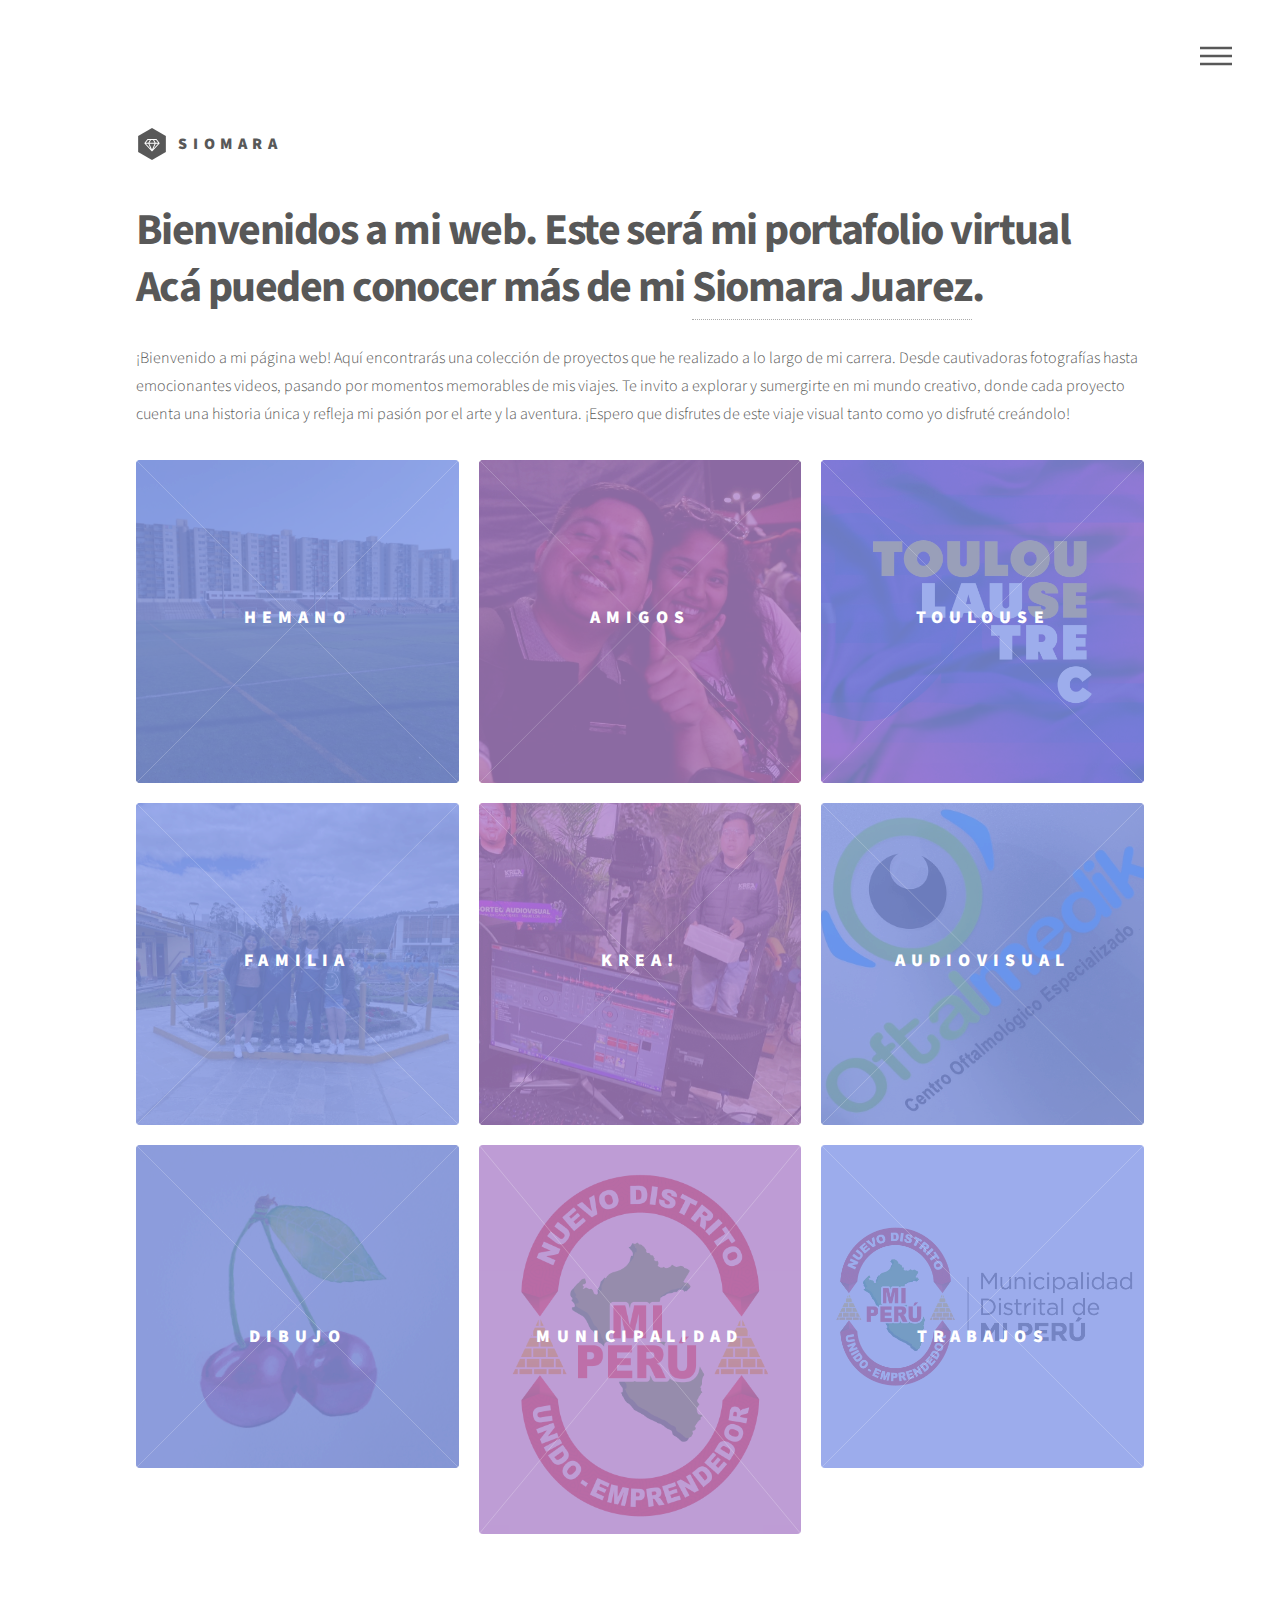
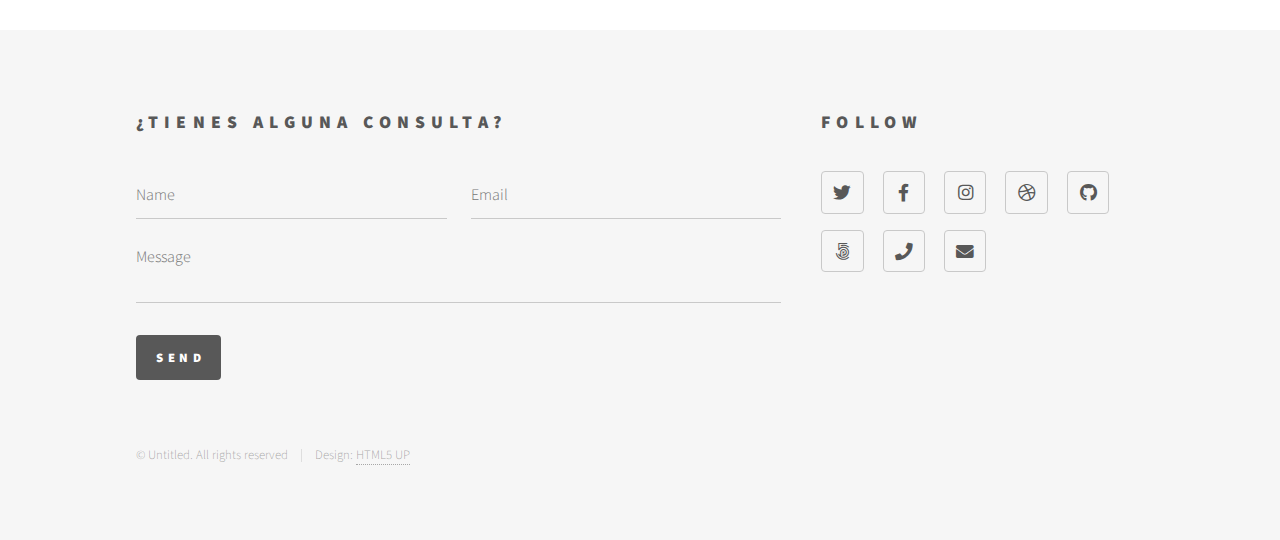
<file: index.html>
<!DOCTYPE HTML>
<!--
	Phantom by HTML5 UP
	html5up.net | @ajlkn
	Free for personal and commercial use under the CCA 3.0 license (html5up.net/license)
-->
<html>
	<head>
		<title>Phantom by HTML5 UP</title>
		<meta charset="utf-8" />
		<meta name="viewport" content="width=device-width, initial-scale=1, user-scalable=no" />
		<link rel="stylesheet" href="assets/css/main.css" />
		<noscript><link rel="stylesheet" href="assets/css/noscript.css" /></noscript>
	</head>
	<body class="is-preload">
		<!-- Wrapper -->
			<div id="wrapper">

				<!-- Header -->
					<header id="header">
						<div class="inner">

							<!-- Logo -->
								<a href="index.html" class="logo">
									<span class="symbol"><img src="images/logo.svg" alt="" /></span><span class="title">Siomara</span>
								</a>

							<!-- Nav -->
								<nav>
									<ul>
										<li><a href="#menu">Menu</a></li>
									</ul>
								</nav>

						</div>
					</header>

				<!-- Menu -->
					<nav id="menu">
						<h2>Menu</h2>
						<ul>
							<li><a href="index.html">Home</a></li>
							<li><a href="sobremi.html">Sobre mi</a></li>
							<li><a href="Bitácora.html">Bitácora</a></li>
							<li><a href="Proyectos.html">Proyectos</a></li>
							<li><a href="Contacto.html">Contacto</a></li>
							<li><a href="elements.html">recursos para crear la web</a></li>
						</ul>
					</nav>

				<!-- Main -->
					<div id="main">
						<div class="inner">
							<header>
								<h1>Bienvenidos a mi web. Este será mi portafolio virtual<br />
								Acá pueden conocer más de mi  <a href="sobremi.html">Siomara Juarez</a>.</h1>
								<p>¡Bienvenido a mi página web! Aquí encontrarás una colección de proyectos que he realizado a lo largo de mi carrera. Desde cautivadoras fotografías hasta emocionantes videos, pasando por momentos memorables de mis viajes. Te invito a explorar y sumergirte en mi mundo creativo, donde cada proyecto cuenta una historia única y refleja mi pasión por el arte y la aventura. ¡Espero que disfrutes de este viaje visual tanto como yo disfruté creándolo!

								</p>
							</header>
							<section class="tiles">
								<article class="style6">
									<span class="image">
										<img src="images/FUTBOL.jpg" alt="" />
									</span>
									<a href="generic.html">
										<h2>HEMANO</h2>
										<div class="content">
											<p>En este espacio se plasmará momentos de la pasión de mi hermano que seguí su proceso.</p>
										</div>
									</a>
								</article>
								<article class="style5">
									<span class="image">
										<img src="images/AMIGOS.jpg" alt="" />
									</span>
									<a href="generic2.html">
										<h2>AMIGOS</h2>
										<div class="content">
											<p>En este espacio se plasmará fotos de momentos con mis amigos.</p>
										</div>
									</a>
								</article>
								<article class="style6">
									<span class="image">
										<img src="images/LOGO TOULOUSE.jpg" alt="" />
									</span>
									<a href="generic3.html">
										<h2>TOULOUSE</h2>
										<div class="content">
											<p>En este espacio se plasmará momentos en Toulouse Lautrec, tanto como proyectos y amigos.</p>
										</div>
									</a>
								</article>
								<article class="style6">
									<span class="image">
										<img src="images/FAMILIA.jpg" alt="" />
									</span>
									<a href="generic.html">
										<h2>FAMILIA</h2>
										<div class="content">
											<p>En este espacio se plasmará momentos en Familia, nuestros viajes y momentos importantes.</p>
										</div>
									</a>
								</article>
								<article class="style5">
									<span class="image">
										<img src="images/KREA!.jpeg" alt="" />
									</span>
									<a href="generic.html">
										<h2>KREA!</h2>
										<div class="content">
											<p>En este espacio se plasmará fotos del proyecto con mis colegas en nuestra página Audiovisual.</p>
										</div>
									</a>
								</article>
								<article class="style6">
									<span class="image">
										<img src="images/AUDIOVISUAL.jpeg" alt="" />
									</span>
									<a href="generic.html">
										<h2>AUDIOVISUAL</h2>
										<div class="content">
											<p>En este espacio se plasmará mi pasión por tomar fotografías.</p>
										</div>
									</a>
								</article>
								<article class="style6">
									<span class="image">
										<img src="images/DIBUJO.jpg" alt="" />
									</span>
									<a href="generic.html">
										<h2>DIBUJO</h2>
										<div class="content">
											<p>En este espacio se plasmará una de mis pasiones que es el arte de dibujar y pintar.</p>
										</div>
									</a>
								</article>
								<article class="style5">
									<span class="image">
										<img src="images/LOGO-Y-COLORES.png" alt="" />
									</span>
									<a href="generic.html">
										<h2>MUNICIPALIDAD</h2>
										<div class="content">
											<p>En este espacio se plasmará fotos de momentos con mis amigos.</p>
										</div>
									</a>
								</article>
								<article class="style6">
									<span class="image">
										<img src="images/TRABAJO.jpg" alt="" />
									</span>
									<a href="generic.html">
										<h2>TRABAJOS</h2>
										<div class="content">
											<p>En este espacio se plasmará mis trabajos realizados con diferentes marcas y empresas.</p>
										</div>
									</a>
								</article>
								
							</section>
						</div>
					</div>

				<!-- Footer -->
					<footer id="footer">
						<div class="inner">
							<section>
								<h2>¿Tienes alguna consulta?</h2>
								<form method="post" action="#">
									<div class="fields">
										<div class="field half">
											<input type="text" name="name" id="name" placeholder="Name" />
										</div>
										<div class="field half">
											<input type="email" name="email" id="email" placeholder="Email" />
										</div>
										<div class="field">
											<textarea name="message" id="message" placeholder="Message"></textarea>
										</div>
									</div>
									<ul class="actions">
										<li><input type="submit" value="Send" class="primary" /></li>
									</ul>
								</form>
							</section>
							<section>
								<h2>Follow</h2>
								<ul class="icons">
									<li><a href="https://www.instagram.com/slilibehtjuarez/?next=%2F" class="icon brands style2 fa-twitter"><span class="label">Twitter</span></a></li>
									<li><a href="https://www.facebook.com/siomalilibehtjuarez.torres" class="icon brands style2 fa-facebook-f"><span class="label">Facebook</span></a></li>
									<li><a href="https://www.instagram.com/fhoto_siomli?igsh=N2x5dGdlMWpjMWp2&utm_source=qr" class="icon brands style2 fa-instagram"><span class="label">Instagram</span></a></li>
									<li><a href="https://sites.google.com/view/booklock/inicio" class="icon brands style2 fa-dribbble"><span class="label">Dribbble</span></a></li>
									<li><a href="#" class="icon brands style2 fa-github"><span class="label">GitHub</span></a></li>
									<li><a href="#" class="icon brands style2 fa-500px"><span class="label">500px</span></a></li>
									<li><a href="#" class="icon solid style2 fa-phone"><span class="label">Phone</span></a></li>
									<li><a href="#" class="icon solid style2 fa-envelope"><span class="label">Email</span></a></li>
								</ul>
							</section>
							<ul class="copyright">
								<li>&copy; Untitled. All rights reserved</li><li>Design: <a href="http://html5up.net">HTML5 UP</a></li>
							</ul>
						</div>
					</footer>

			</div>

		<!-- Scripts -->
			<script src="assets/js/jquery.min.js"></script>
			<script src="assets/js/browser.min.js"></script>
			<script src="assets/js/breakpoints.min.js"></script>
			<script src="assets/js/util.js"></script>
			<script src="assets/js/main.js"></script>

	</body>
</html>
</file>
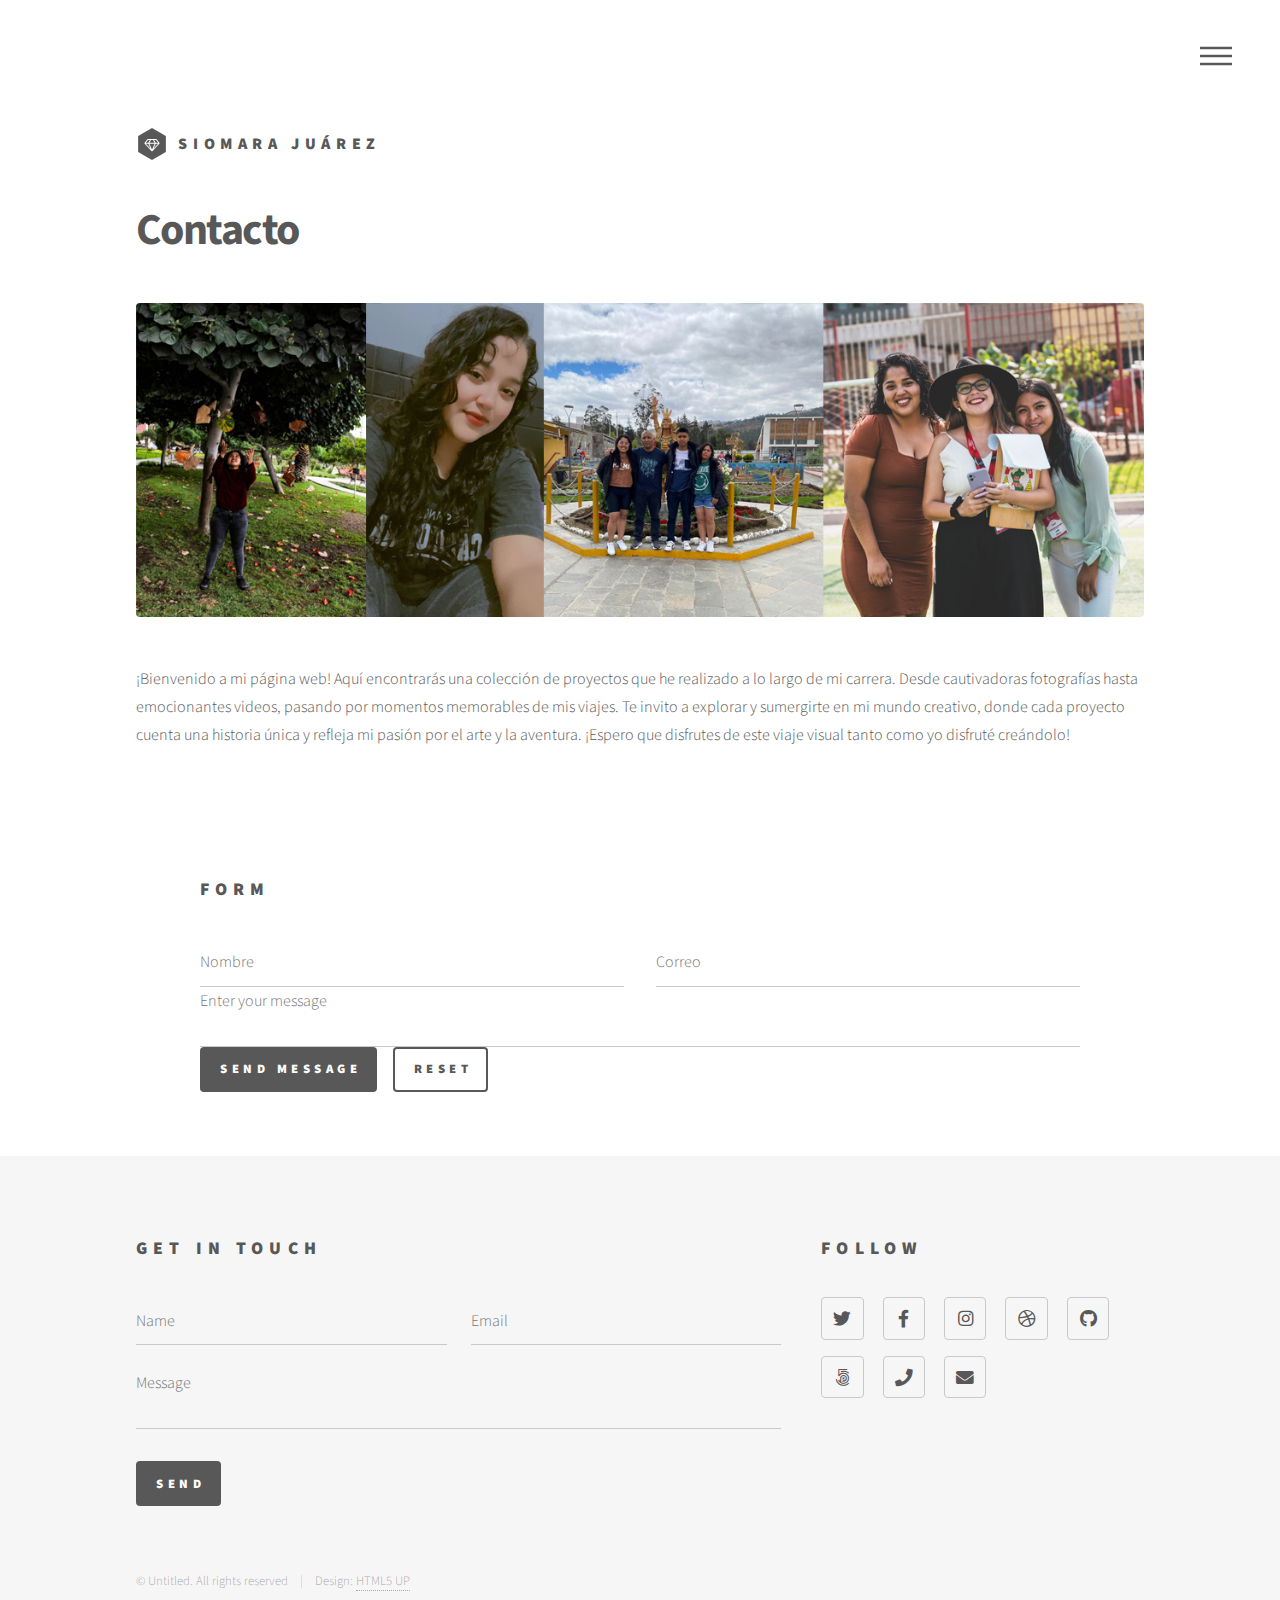
<file: Contacto.html>
<!DOCTYPE HTML>
<!--
	Phantom by HTML5 UP
	html5up.net | @ajlkn
	Free for personal and commercial use under the CCA 3.0 license (html5up.net/license)
-->
<html>
	<head>
		<title>Contacto</title>
		<meta charset="utf-8" />
		<meta name="viewport" content="width=device-width, initial-scale=1, user-scalable=no" />
		<link rel="stylesheet" href="assets/css/main.css" />
		<noscript><link rel="stylesheet" href="assets/css/noscript.css" /></noscript>
	</head>
	<body class="is-preload">
		<!-- Wrapper -->
			<div id="wrapper">

				<!-- Header -->
					<header id="header">
						<div class="inner">

							<!-- Logo -->
								<a href="index.html" class="logo">
									<span class="symbol"><img src="images/logo.svg" alt="" /></span><span class="title">Siomara Juárez</span>
								</a>

							<!-- Nav -->
								<nav>
									<ul>
										<li><a href="#menu">Menu</a></li>
									</ul>
								</nav>

						</div>
					</header>

				<!-- Menu -->
					<nav id="menu">
						<h2>Menu</h2>
						<ul>
							<li><a href="index.html">Home</a></li>
							<li><a href="sobremi.html">Sobre mi</a></li>
							<li><a href="Bitácora.html">Bitácora</a></li>
							<li><a href="Proyectos.html">Proyectos</a></li>
							<li><a href="Contacto.html">Contacto</a></li>
						</ul>
					</nav>

				<!-- Main -->
					<div id="main">
						<div class="inner">
							<h1>Contacto</h1>
							<span class="image main"><img src="images/FOTO PORTADA.jpg" alt="" /></span>
							<p>¡Bienvenido a mi página web! Aquí encontrarás una colección de proyectos que he realizado a lo largo de mi carrera. Desde cautivadoras fotografías hasta emocionantes videos, pasando por momentos memorables de mis viajes. Te invito a explorar y sumergirte en mi mundo creativo, donde cada proyecto cuenta una historia única y refleja mi pasión por el arte y la aventura. ¡Espero que disfrutes de este viaje visual tanto como yo disfruté creándolo!</p>
						</div>
					</div>
					<!-- Form -->
					<section>
						<div class="form-container">
						<h2>Form</h2>
						<form method="post" action="#">
							<div class="row aln-center">
								<div class="col-6 col-12-xsmall">
									<input type="text" name="demo-name" id="demo-name" value="" placeholder="Nombre" />
								</div>
								<div class="col-6 col-12-xsmall">
									<input type="email" name="demo-email" id="demo-email" value="" placeholder="Correo" />
								</div>
								<div class="col-12">
									<textarea name="demo-message" id="demo-message" placeholder="Enter your message" rows="6"></textarea>
								</div>
								<div class="col-12" style="margin-top:20px,"> <!--Aplica un margen superior-->
									<ul class="actions">
										<li><input type="submit" value="Send Message" class="primary" /></li>
										<li><input type="reset" value="Reset" /></li>
									</ul>
								</div>
							</div>
						</form>
					</div>
					</section>

				<!-- Footer -->
					<footer id="footer">
						<div class="inner">
							<section>
								<h2>Get in touch</h2>
								<form method="post" action="#">
									<div class="fields">
										<div class="field half">
											<input type="text" name="name" id="name" placeholder="Name" />
										</div>
										<div class="field half">
											<input type="email" name="email" id="email" placeholder="Email" />
										</div>
										<div class="field">
											<textarea name="message" id="message" placeholder="Message"></textarea>
										</div>
									</div>
									<ul class="actions">
										<li><input type="submit" value="Send" class="primary" /></li>
									</ul>
								</form>
							</section>
							<section>
								<h2>Follow</h2>
								<ul class="icons">
									<li><a href="https://www.instagram.com/" target="_blank" class="icon brands style2 fa-twitter"><span class="label">Twitter</span></a></li>
									<li><a href="https://www.facebook.com/siomalilibehtjuarez.torres" class="icon brands style2 fa-facebook-f"><span class="label">Facebook</span></a></li>
									<li><a href="https://www.instagram.com/fhoto_siomli?igsh=N2x5dGdlMWpjMWp2&utm_source=qr" target="_blank" class="icon brands style2 fa-instagram"><span class="label">Instagram</span></a></li>
									<li><a href="https://sites.google.com/view/booklock/inicio" target="_blank" class="icon brands style2 fa-dribbble"><span class="label">Dribbble</span></a></li>
									<li><a href="#" target="_blank" class="icon brands style2 fa-github"><span class="label">GitHub</span></a></li>
									<li><a href="#" target="_blank"  class="icon brands style2 fa-500px"><span class="label">500px</span></a></li>
									<li><a href="#" target="_blank" class="icon solid style2 fa-phone"><span class="label">Phone</span></a></li>
									<li><a href="slilibehtjuarez@gmail.com" target="_blank" class="icon solid style2 fa-envelope"><span class="label">Email</span></a></li>
								</ul>
							</section>
							<ul class="copyright">
								<li>&copy; Untitled. All rights reserved</li><li>Design: <a href="http://html5up.net">HTML5 UP</a></li>
							</ul>
						</div>
					</footer>

			</div>

		<!-- Scripts -->
			<script src="assets/js/jquery.min.js"></script>
			<script src="assets/js/browser.min.js"></script>
			<script src="assets/js/breakpoints.min.js"></script>
			<script src="assets/js/util.js"></script>
			<script src="assets/js/main.js"></script>

	</body>
</html>
</file>
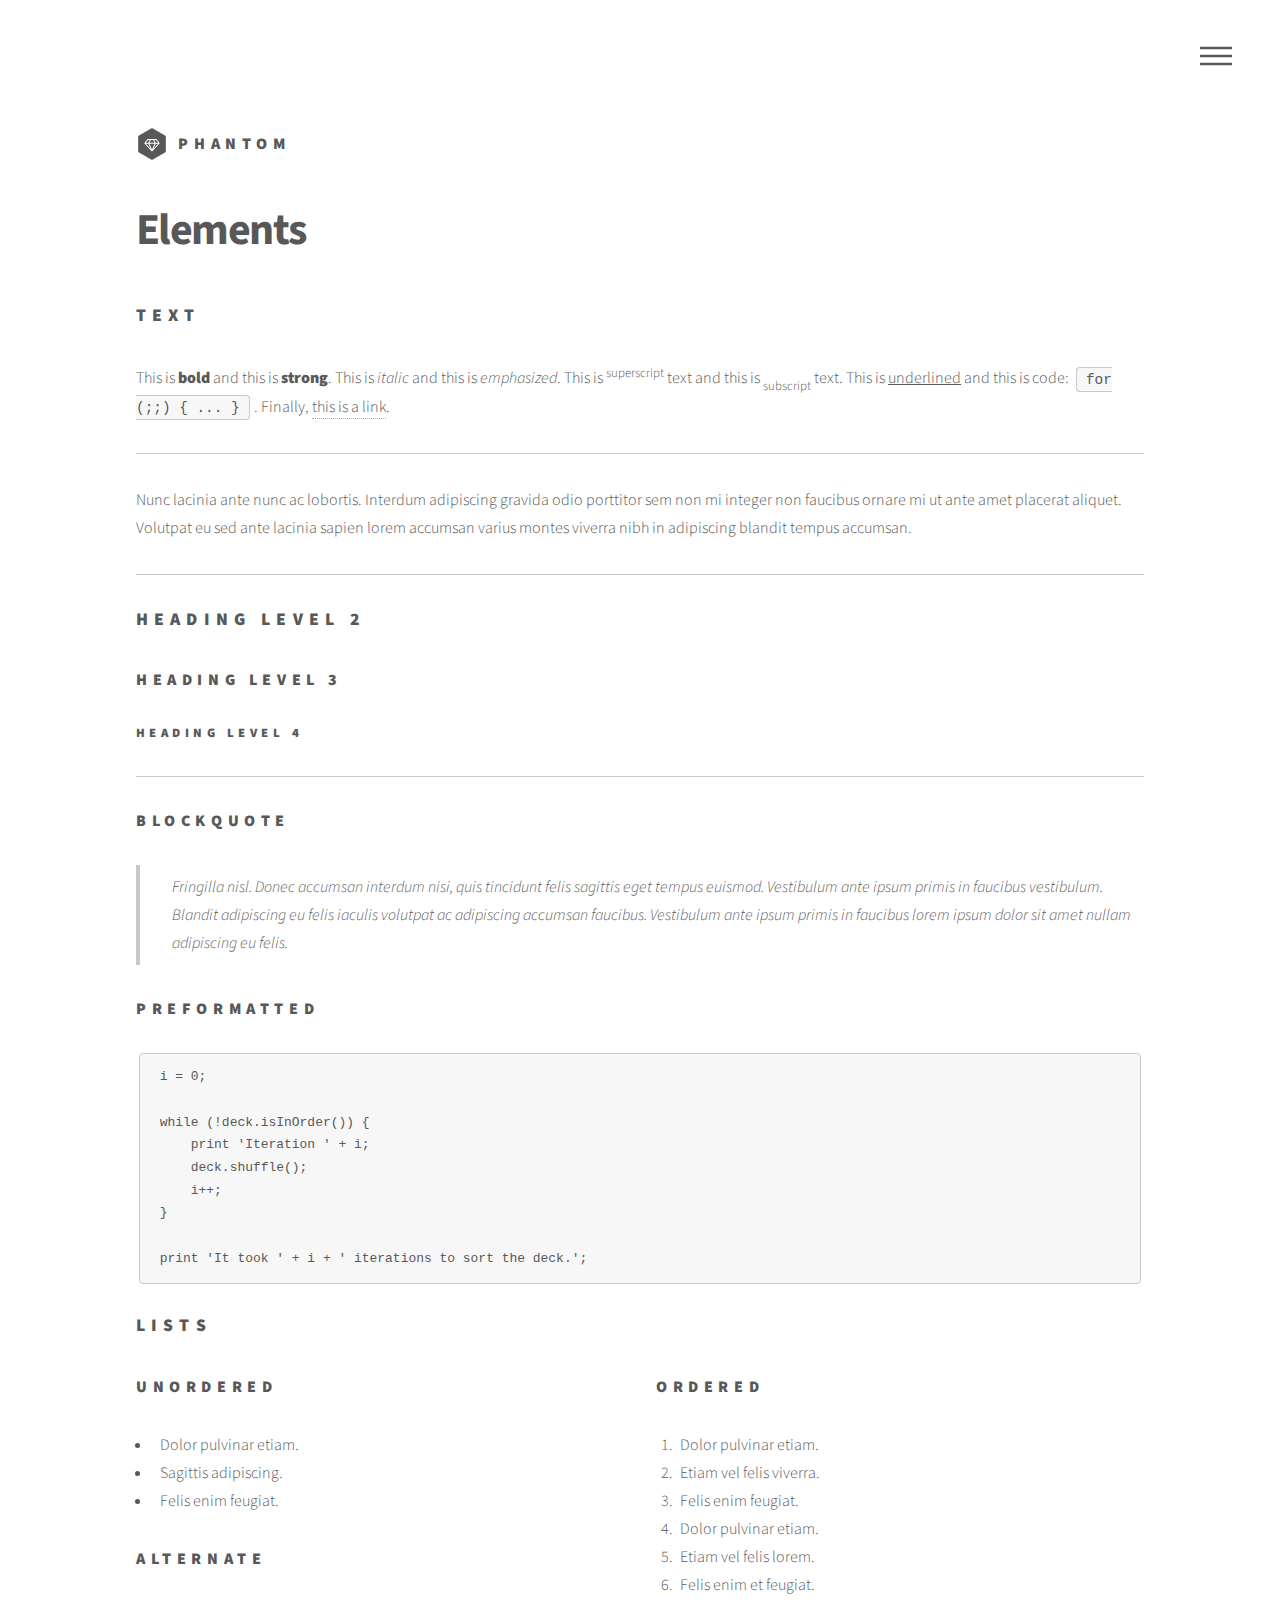
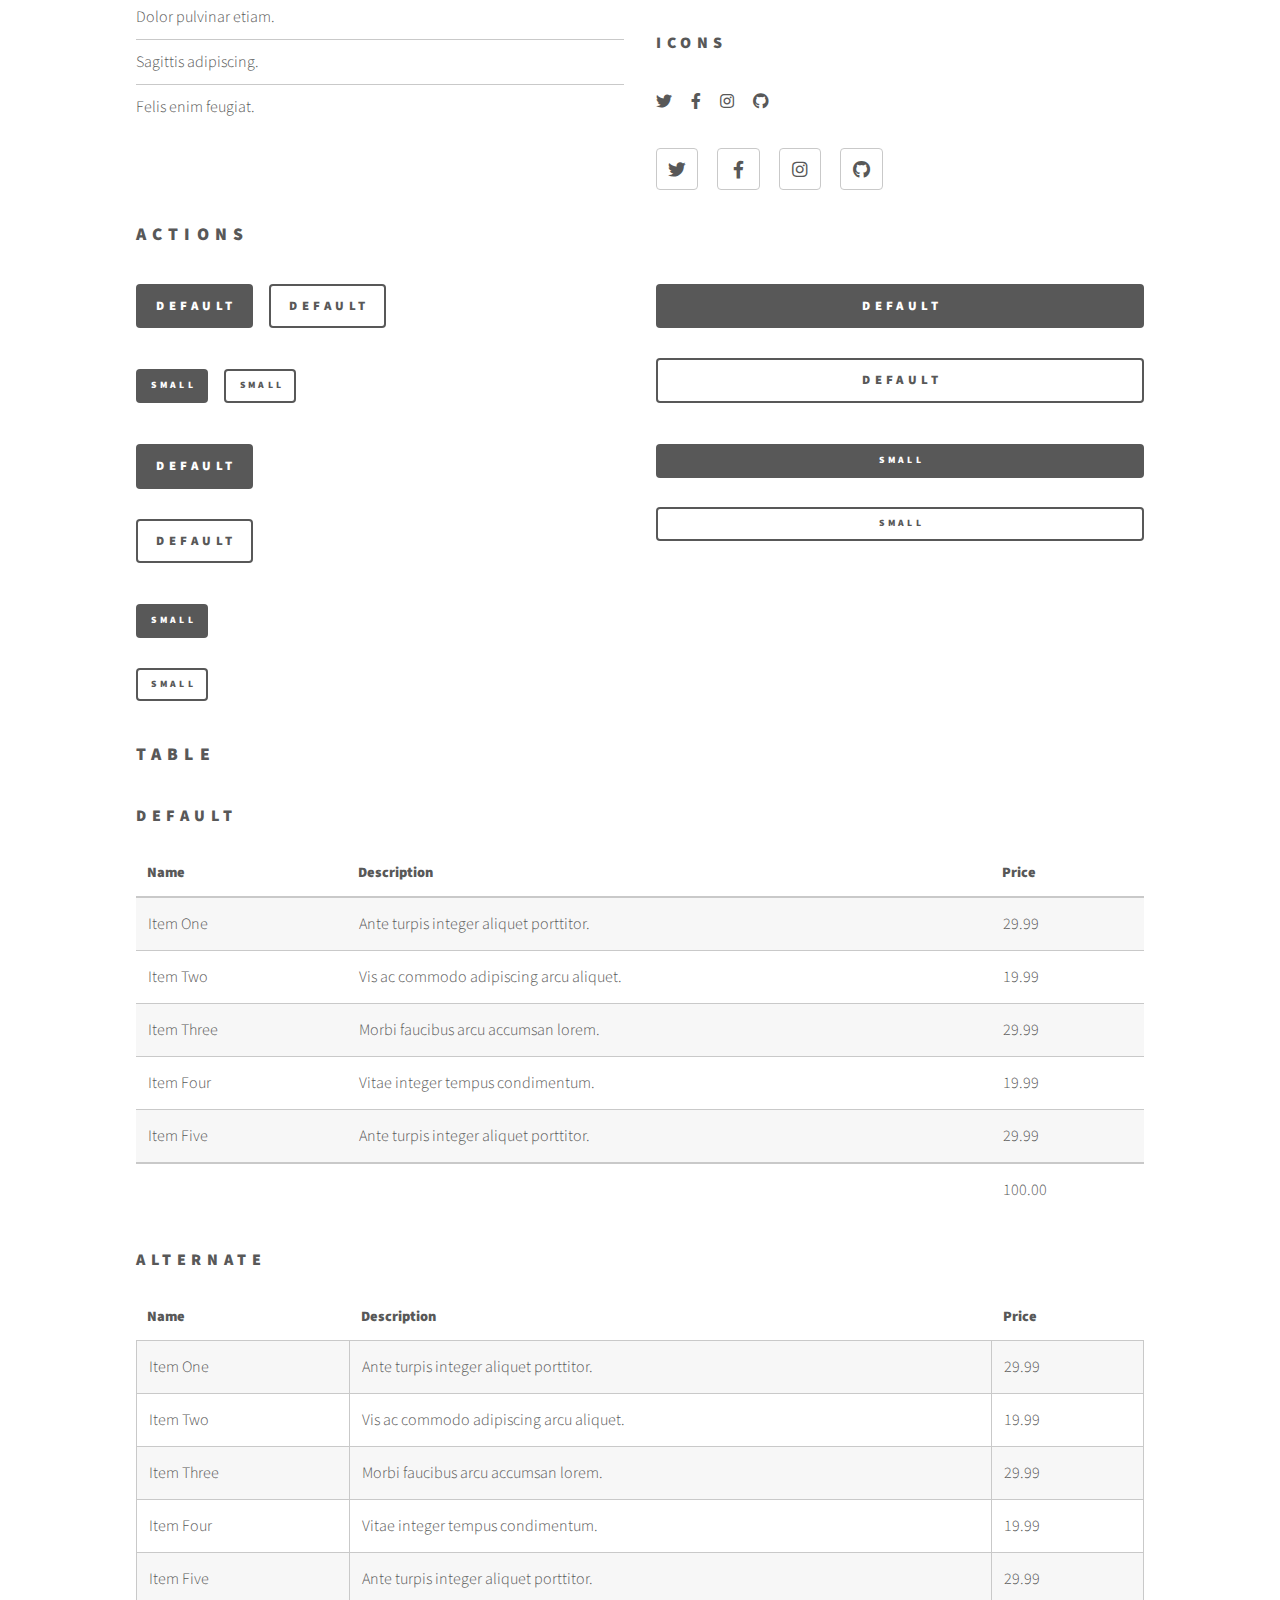
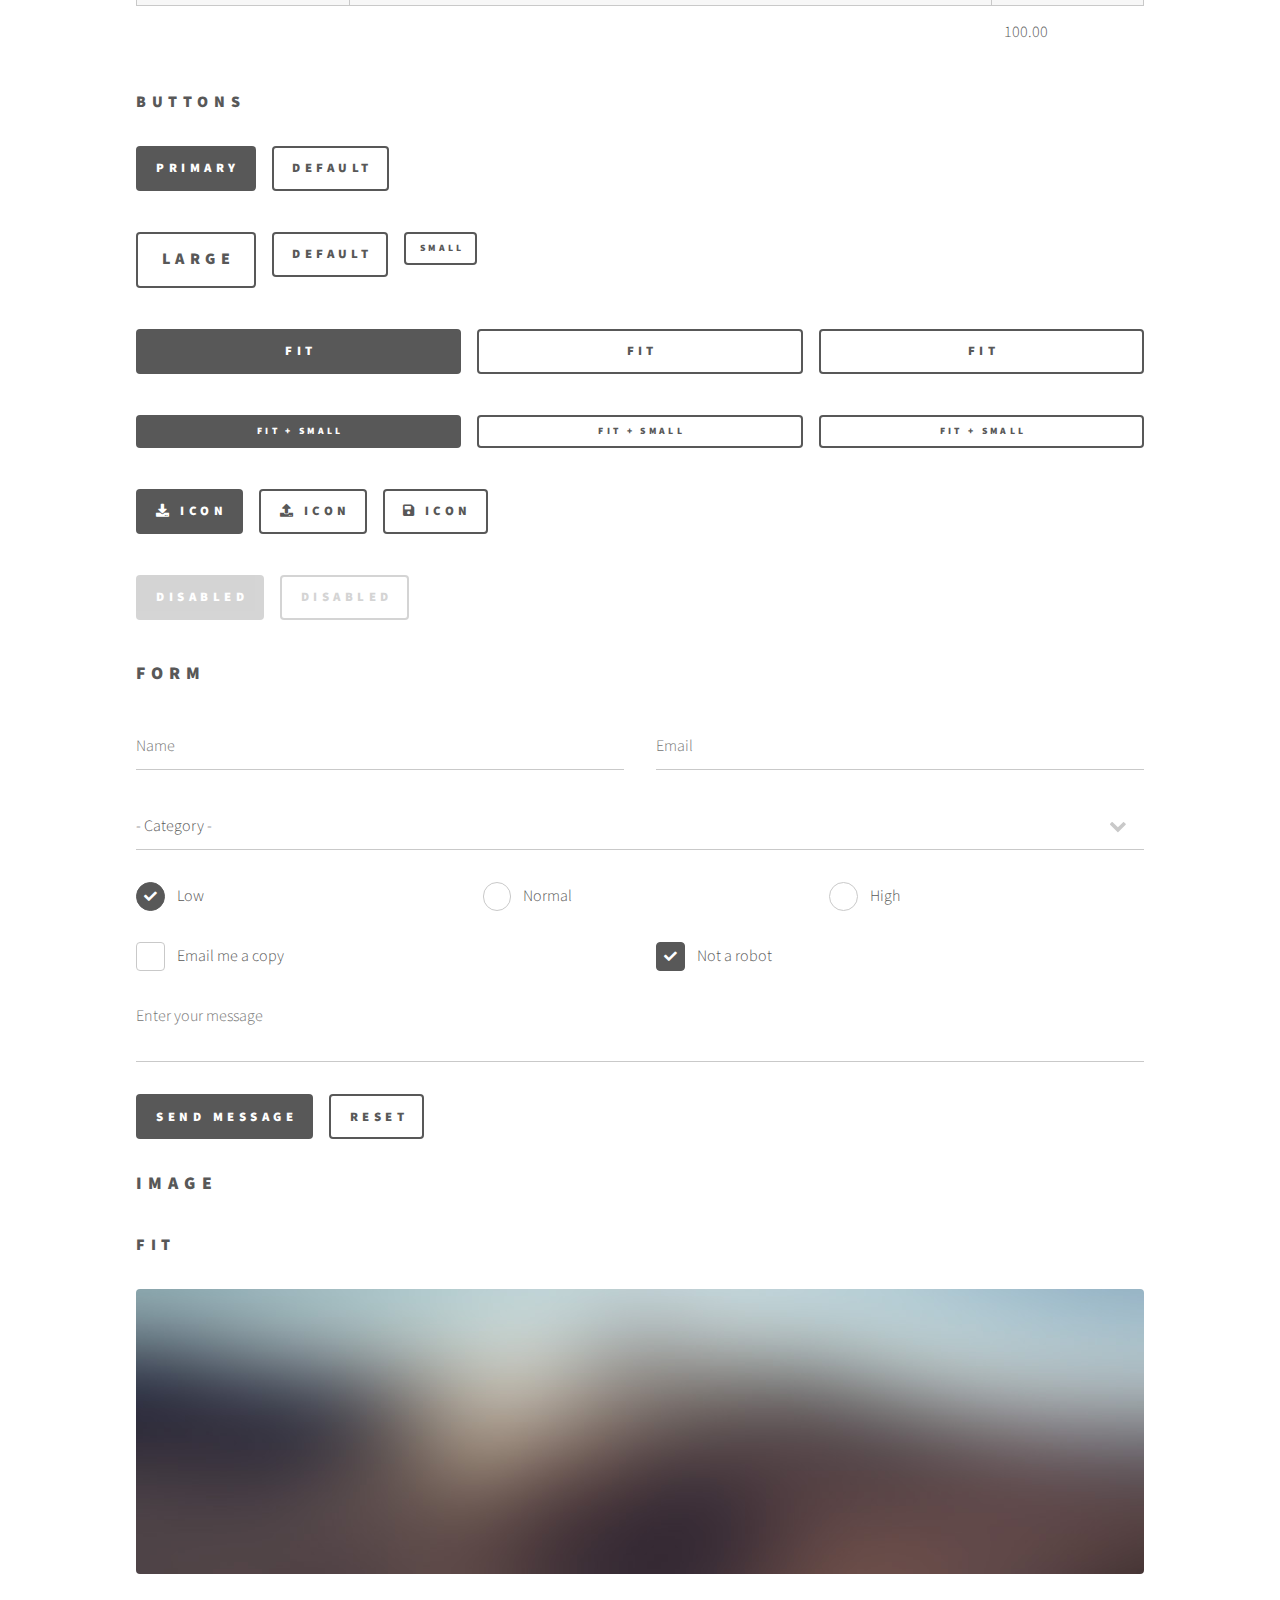
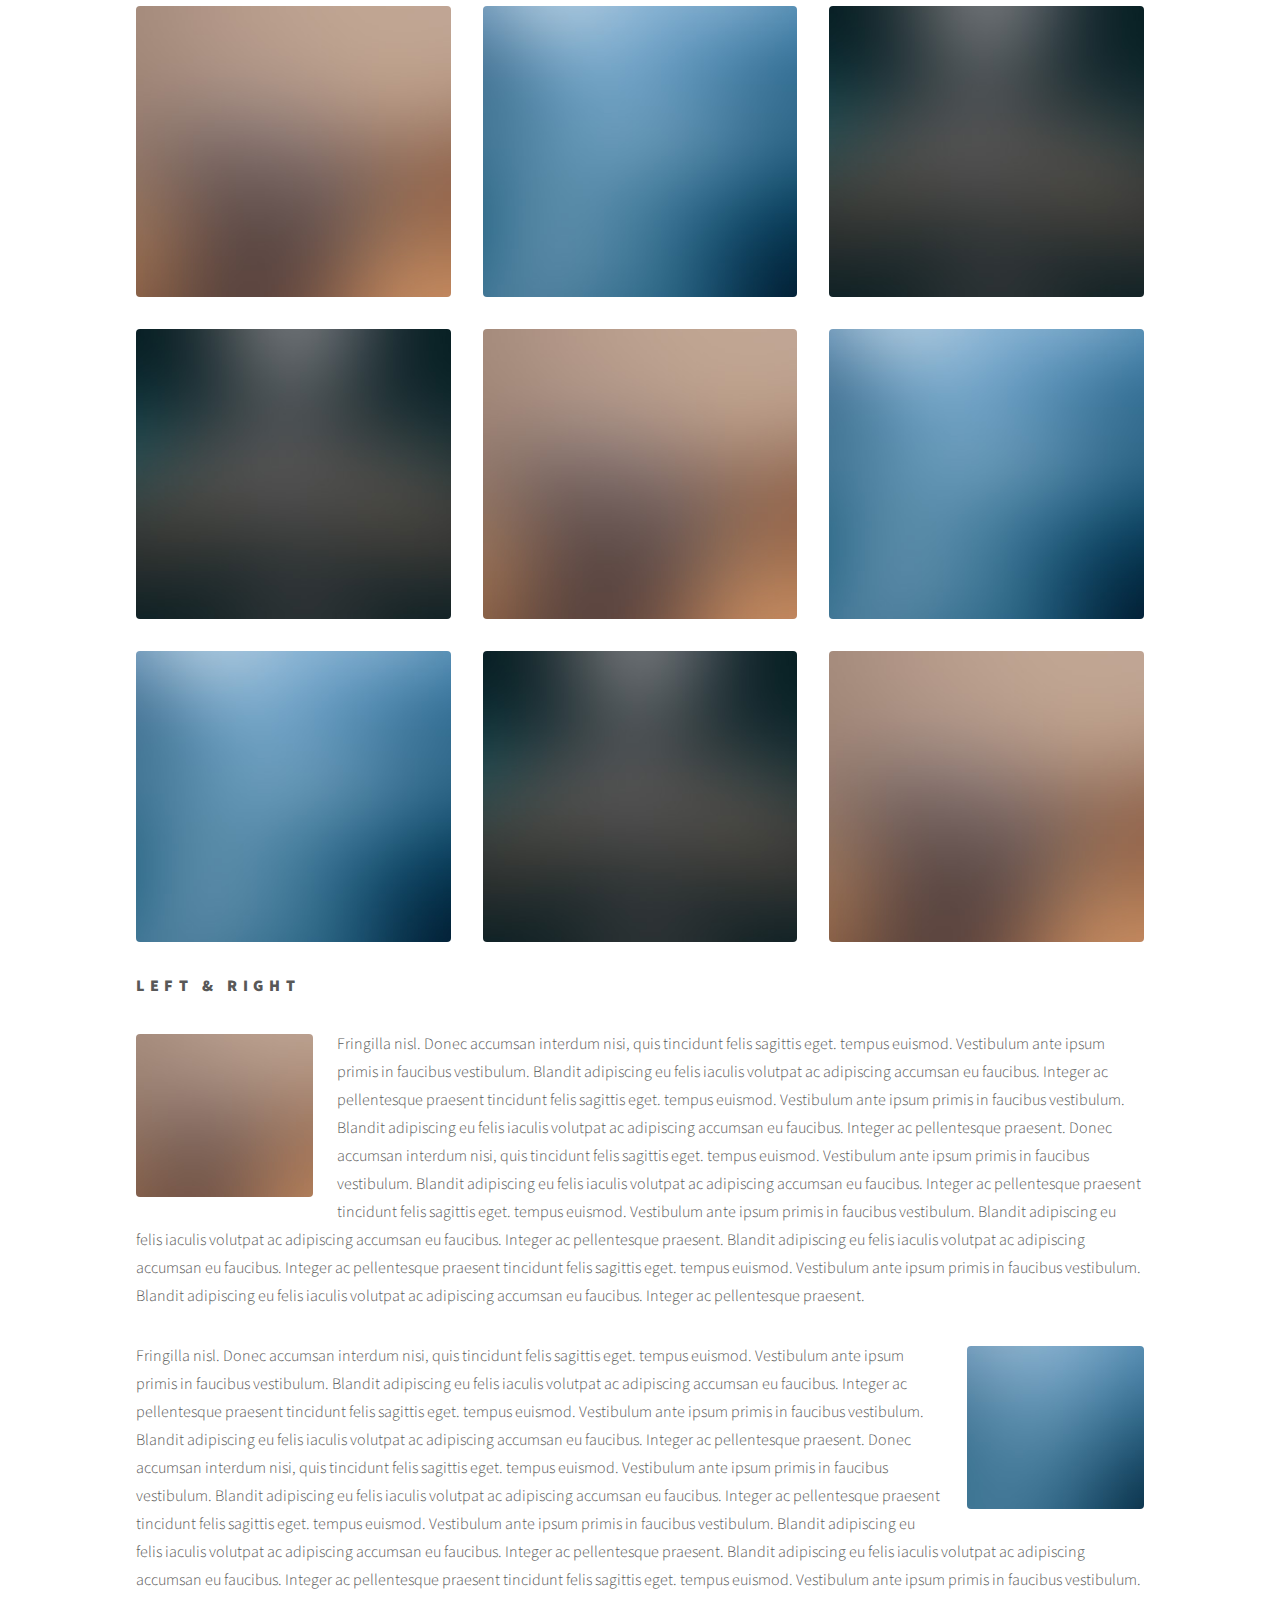
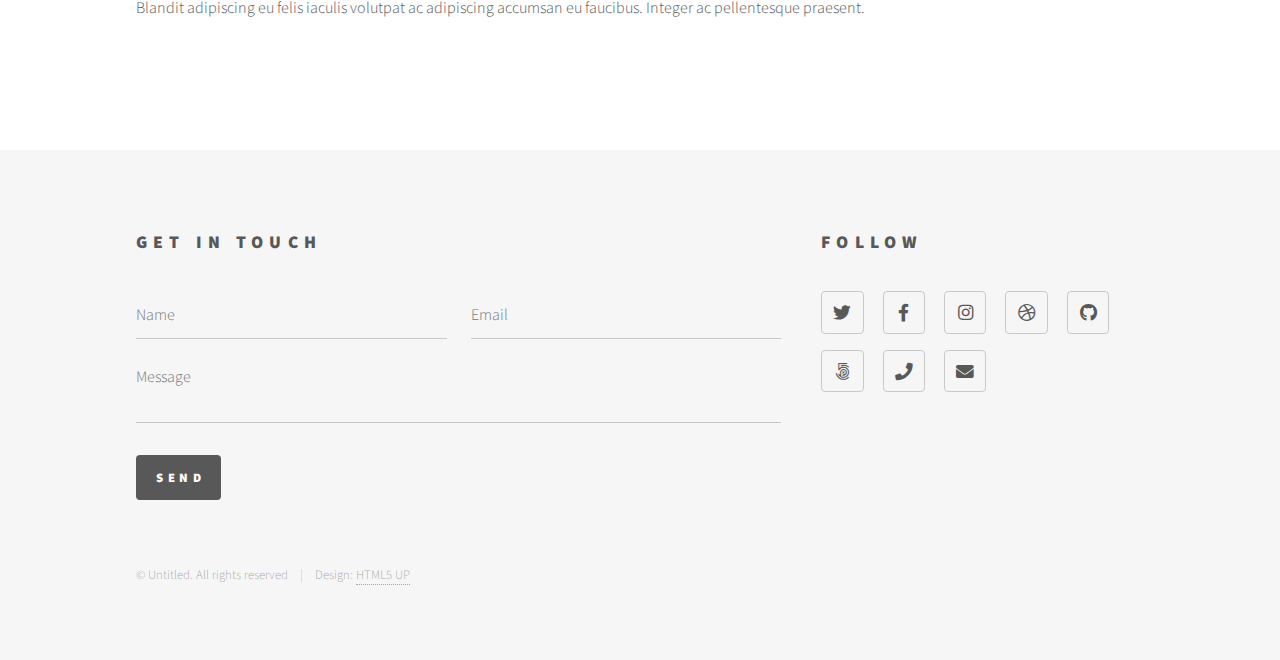
<file: elements.html>
<!DOCTYPE HTML>
<!--
	Phantom by HTML5 UP
	html5up.net | @ajlkn
	Free for personal and commercial use under the CCA 3.0 license (html5up.net/license)
-->
<html>
	<head>
		<title>Elements - Phantom by HTML5 UP</title>
		<meta charset="utf-8" />
		<meta name="viewport" content="width=device-width, initial-scale=1, user-scalable=no" />
		<link rel="stylesheet" href="assets/css/main.css" />
		<noscript><link rel="stylesheet" href="assets/css/noscript.css" /></noscript>
	</head>
	<body class="is-preload">
		<!-- Wrapper -->
			<div id="wrapper">

				<!-- Header -->
					<header id="header">
						<div class="inner">

							<!-- Logo -->
								<a href="index.html" class="logo">
									<span class="symbol"><img src="images/logo.svg" alt="" /></span><span class="title">Phantom</span>
								</a>

							<!-- Nav -->
								<nav>
									<ul>
										<li><a href="#menu">Menu</a></li>
									</ul>
								</nav>

						</div>
					</header>

				<!-- Menu -->
					<nav id="menu">
						<h2>Menu</h2>
						<ul>
							<li><a href="index.html">Home</a></li>
							<li><a href="generic.html">Ipsum veroeros</a></li>
							<li><a href="generic.html">Tempus etiam</a></li>
							<li><a href="generic.html">Consequat dolor</a></li>
							<li><a href="elements.html">Elements</a></li>
						</ul>
					</nav>

				<!-- Main -->
					<div id="main">
						<div class="inner">
							<h1>Elements</h1>

							<!-- Text -->
								<section>
									<h2>Text</h2>
									<p>This is <b>bold</b> and this is <strong>strong</strong>. This is <i>italic</i> and this is <em>emphasized</em>.
									This is <sup>superscript</sup> text and this is <sub>subscript</sub> text.
									This is <u>underlined</u> and this is code: <code>for (;;) { ... }</code>. Finally, <a href="#">this is a link</a>.</p>
									<hr />
									<p>Nunc lacinia ante nunc ac lobortis. Interdum adipiscing gravida odio porttitor sem non mi integer non faucibus ornare mi ut ante amet placerat aliquet. Volutpat eu sed ante lacinia sapien lorem accumsan varius montes viverra nibh in adipiscing blandit tempus accumsan.</p>
									<hr />
									<h2>Heading Level 2</h2>
									<h3>Heading Level 3</h3>
									<h4>Heading Level 4</h4>
									<hr />
									<h3>Blockquote</h3>
									<blockquote>Fringilla nisl. Donec accumsan interdum nisi, quis tincidunt felis sagittis eget tempus euismod. Vestibulum ante ipsum primis in faucibus vestibulum. Blandit adipiscing eu felis iaculis volutpat ac adipiscing accumsan faucibus. Vestibulum ante ipsum primis in faucibus lorem ipsum dolor sit amet nullam adipiscing eu felis.</blockquote>
									<h3>Preformatted</h3>
									<pre><code>i = 0;

while (!deck.isInOrder()) {
    print 'Iteration ' + i;
    deck.shuffle();
    i++;
}

print 'It took ' + i + ' iterations to sort the deck.';</code></pre>
								</section>

							<!-- Lists -->
								<section>
									<h2>Lists</h2>
									<div class="row">
										<div class="col-6 col-12-medium">
											<h3>Unordered</h3>
											<ul>
												<li>Dolor pulvinar etiam.</li>
												<li>Sagittis adipiscing.</li>
												<li>Felis enim feugiat.</li>
											</ul>
											<h3>Alternate</h3>
											<ul class="alt">
												<li>Dolor pulvinar etiam.</li>
												<li>Sagittis adipiscing.</li>
												<li>Felis enim feugiat.</li>
											</ul>
										</div>
										<div class="col-6 col-12-medium">
											<h3>Ordered</h3>
											<ol>
												<li>Dolor pulvinar etiam.</li>
												<li>Etiam vel felis viverra.</li>
												<li>Felis enim feugiat.</li>
												<li>Dolor pulvinar etiam.</li>
												<li>Etiam vel felis lorem.</li>
												<li>Felis enim et feugiat.</li>
											</ol>
											<h3>Icons</h3>
											<ul class="icons">
												<li><a href="#" class="icon brands style1 fa-twitter"><span class="label">Twitter</span></a></li>
												<li><a href="#" class="icon brands style1 fa-facebook-f"><span class="label">Facebook</span></a></li>
												<li><a href="#" class="icon brands style1 fa-instagram"><span class="label">Instagram</span></a></li>
												<li><a href="#" class="icon brands style1 fa-github"><span class="label">Github</span></a></li>
											</ul>
											<ul class="icons">
												<li><a href="#" class="icon brands style2 fa-twitter"><span class="label">Twitter</span></a></li>
												<li><a href="#" class="icon brands style2 fa-facebook-f"><span class="label">Facebook</span></a></li>
												<li><a href="#" class="icon brands style2 fa-instagram"><span class="label">Instagram</span></a></li>
												<li><a href="#" class="icon brands style2 fa-github"><span class="label">Github</span></a></li>
											</ul>
										</div>
									</div>
									<h2>Actions</h2>
									<div class="row">
										<div class="col-6 col-12-medium">
											<ul class="actions">
												<li><a href="#" class="button primary">Default</a></li>
												<li><a href="#" class="button">Default</a></li>
											</ul>
											<ul class="actions small">
												<li><a href="#" class="button primary small">Small</a></li>
												<li><a href="#" class="button small">Small</a></li>
											</ul>
											<ul class="actions stacked">
												<li><a href="#" class="button primary">Default</a></li>
												<li><a href="#" class="button">Default</a></li>
											</ul>
											<ul class="actions stacked">
												<li><a href="#" class="button primary small">Small</a></li>
												<li><a href="#" class="button small">Small</a></li>
											</ul>
										</div>
										<div class="col-6 col-12-medium">
											<ul class="actions stacked">
												<li><a href="#" class="button primary fit">Default</a></li>
												<li><a href="#" class="button fit">Default</a></li>
											</ul>
											<ul class="actions stacked">
												<li><a href="#" class="button primary small fit">Small</a></li>
												<li><a href="#" class="button small fit">Small</a></li>
											</ul>
										</div>
									</div>
								</section>

							<!-- Table -->
								<section>
									<h2>Table</h2>
									<h3>Default</h3>
									<div class="table-wrapper">
										<table>
											<thead>
												<tr>
													<th>Name</th>
													<th>Description</th>
													<th>Price</th>
												</tr>
											</thead>
											<tbody>
												<tr>
													<td>Item One</td>
													<td>Ante turpis integer aliquet porttitor.</td>
													<td>29.99</td>
												</tr>
												<tr>
													<td>Item Two</td>
													<td>Vis ac commodo adipiscing arcu aliquet.</td>
													<td>19.99</td>
												</tr>
												<tr>
													<td>Item Three</td>
													<td> Morbi faucibus arcu accumsan lorem.</td>
													<td>29.99</td>
												</tr>
												<tr>
													<td>Item Four</td>
													<td>Vitae integer tempus condimentum.</td>
													<td>19.99</td>
												</tr>
												<tr>
													<td>Item Five</td>
													<td>Ante turpis integer aliquet porttitor.</td>
													<td>29.99</td>
												</tr>
											</tbody>
											<tfoot>
												<tr>
													<td colspan="2"></td>
													<td>100.00</td>
												</tr>
											</tfoot>
										</table>
									</div>

									<h3>Alternate</h3>
									<div class="table-wrapper">
										<table class="alt">
											<thead>
												<tr>
													<th>Name</th>
													<th>Description</th>
													<th>Price</th>
												</tr>
											</thead>
											<tbody>
												<tr>
													<td>Item One</td>
													<td>Ante turpis integer aliquet porttitor.</td>
													<td>29.99</td>
												</tr>
												<tr>
													<td>Item Two</td>
													<td>Vis ac commodo adipiscing arcu aliquet.</td>
													<td>19.99</td>
												</tr>
												<tr>
													<td>Item Three</td>
													<td> Morbi faucibus arcu accumsan lorem.</td>
													<td>29.99</td>
												</tr>
												<tr>
													<td>Item Four</td>
													<td>Vitae integer tempus condimentum.</td>
													<td>19.99</td>
												</tr>
												<tr>
													<td>Item Five</td>
													<td>Ante turpis integer aliquet porttitor.</td>
													<td>29.99</td>
												</tr>
											</tbody>
											<tfoot>
												<tr>
													<td colspan="2"></td>
													<td>100.00</td>
												</tr>
											</tfoot>
										</table>
									</div>
								</section>

							<!-- Buttons -->
								<section>
									<h3>Buttons</h3>
									<ul class="actions">
										<li><a href="#" class="button primary">Primary</a></li>
										<li><a href="#" class="button">Default</a></li>
									</ul>
									<ul class="actions">
										<li><a href="#" class="button large">Large</a></li>
										<li><a href="#" class="button">Default</a></li>
										<li><a href="#" class="button small">Small</a></li>
									</ul>
									<ul class="actions fit">
										<li><a href="#" class="button primary fit">Fit</a></li>
										<li><a href="#" class="button fit">Fit</a></li>
										<li><a href="#" class="button fit">Fit</a></li>
									</ul>
									<ul class="actions fit small">
										<li><a href="#" class="button primary fit small">Fit + Small</a></li>
										<li><a href="#" class="button fit small">Fit + Small</a></li>
										<li><a href="#" class="button fit small">Fit + Small</a></li>
									</ul>
									<ul class="actions">
										<li><a href="#" class="button primary icon solid fa-download">Icon</a></li>
										<li><a href="#" class="button icon solid fa-upload">Icon</a></li>
										<li><a href="#" class="button icon solid fa-save">Icon</a></li>
									</ul>
									<ul class="actions">
										<li><span class="button primary disabled">Disabled</span></li>
										<li><span class="button disabled">Disabled</span></li>
									</ul>
								</section>

							<!-- Form -->
								<section>
									<h2>Form</h2>
									<form method="post" action="#">
										<div class="row gtr-uniform">
											<div class="col-6 col-12-xsmall">
												<input type="text" name="demo-name" id="demo-name" value="" placeholder="Name" />
											</div>
											<div class="col-6 col-12-xsmall">
												<input type="email" name="demo-email" id="demo-email" value="" placeholder="Email" />
											</div>
											<div class="col-12">
												<select name="demo-category" id="demo-category">
													<option value="">- Category -</option>
													<option value="1">Manufacturing</option>
													<option value="1">Shipping</option>
													<option value="1">Administration</option>
													<option value="1">Human Resources</option>
												</select>
											</div>
											<div class="col-4 col-12-small">
												<input type="radio" id="demo-priority-low" name="demo-priority" checked>
												<label for="demo-priority-low">Low</label>
											</div>
											<div class="col-4 col-12-small">
												<input type="radio" id="demo-priority-normal" name="demo-priority">
												<label for="demo-priority-normal">Normal</label>
											</div>
											<div class="col-4 col-12-small">
												<input type="radio" id="demo-priority-high" name="demo-priority">
												<label for="demo-priority-high">High</label>
											</div>
											<div class="col-6 col-12-small">
												<input type="checkbox" id="demo-copy" name="demo-copy">
												<label for="demo-copy">Email me a copy</label>
											</div>
											<div class="col-6 col-12-small">
												<input type="checkbox" id="demo-human" name="demo-human" checked>
												<label for="demo-human">Not a robot</label>
											</div>
											<div class="col-12">
												<textarea name="demo-message" id="demo-message" placeholder="Enter your message" rows="6"></textarea>
											</div>
											<div class="col-12">
												<ul class="actions">
													<li><input type="submit" value="Send Message" class="primary" /></li>
													<li><input type="reset" value="Reset" /></li>
												</ul>
											</div>
										</div>
									</form>
								</section>

							<!-- Image -->
								<section>
									<h2>Image</h2>
									<h3>Fit</h3>
									<div class="box alt">
										<div class="row gtr-uniform">
											<div class="col-12"><span class="image fit"><img src="images/pic13.jpg" alt="" /></span></div>
											<div class="col-4"><span class="image fit"><img src="images/pic01.jpg" alt="" /></span></div>
											<div class="col-4"><span class="image fit"><img src="images/pic02.jpg" alt="" /></span></div>
											<div class="col-4"><span class="image fit"><img src="images/pic03.jpg" alt="" /></span></div>
											<div class="col-4"><span class="image fit"><img src="images/pic03.jpg" alt="" /></span></div>
											<div class="col-4"><span class="image fit"><img src="images/pic01.jpg" alt="" /></span></div>
											<div class="col-4"><span class="image fit"><img src="images/pic02.jpg" alt="" /></span></div>
											<div class="col-4"><span class="image fit"><img src="images/pic02.jpg" alt="" /></span></div>
											<div class="col-4"><span class="image fit"><img src="images/pic03.jpg" alt="" /></span></div>
											<div class="col-4"><span class="image fit"><img src="images/pic01.jpg" alt="" /></span></div>
										</div>
									</div>
									<h3>Left &amp; Right</h3>
									<p><span class="image left"><img src="images/pic14.jpg" alt="" /></span>Fringilla nisl. Donec accumsan interdum nisi, quis tincidunt felis sagittis eget. tempus euismod. Vestibulum ante ipsum primis in faucibus vestibulum. Blandit adipiscing eu felis iaculis volutpat ac adipiscing accumsan eu faucibus. Integer ac pellentesque praesent tincidunt felis sagittis eget. tempus euismod. Vestibulum ante ipsum primis in faucibus vestibulum. Blandit adipiscing eu felis iaculis volutpat ac adipiscing accumsan eu faucibus. Integer ac pellentesque praesent. Donec accumsan interdum nisi, quis tincidunt felis sagittis eget. tempus euismod. Vestibulum ante ipsum primis in faucibus vestibulum. Blandit adipiscing eu felis iaculis volutpat ac adipiscing accumsan eu faucibus. Integer ac pellentesque praesent tincidunt felis sagittis eget. tempus euismod. Vestibulum ante ipsum primis in faucibus vestibulum. Blandit adipiscing eu felis iaculis volutpat ac adipiscing accumsan eu faucibus. Integer ac pellentesque praesent. Blandit adipiscing eu felis iaculis volutpat ac adipiscing accumsan eu faucibus. Integer ac pellentesque praesent tincidunt felis sagittis eget. tempus euismod. Vestibulum ante ipsum primis in faucibus vestibulum. Blandit adipiscing eu felis iaculis volutpat ac adipiscing accumsan eu faucibus. Integer ac pellentesque praesent.</p>
									<p><span class="image right"><img src="images/pic15.jpg" alt="" /></span>Fringilla nisl. Donec accumsan interdum nisi, quis tincidunt felis sagittis eget. tempus euismod. Vestibulum ante ipsum primis in faucibus vestibulum. Blandit adipiscing eu felis iaculis volutpat ac adipiscing accumsan eu faucibus. Integer ac pellentesque praesent tincidunt felis sagittis eget. tempus euismod. Vestibulum ante ipsum primis in faucibus vestibulum. Blandit adipiscing eu felis iaculis volutpat ac adipiscing accumsan eu faucibus. Integer ac pellentesque praesent. Donec accumsan interdum nisi, quis tincidunt felis sagittis eget. tempus euismod. Vestibulum ante ipsum primis in faucibus vestibulum. Blandit adipiscing eu felis iaculis volutpat ac adipiscing accumsan eu faucibus. Integer ac pellentesque praesent tincidunt felis sagittis eget. tempus euismod. Vestibulum ante ipsum primis in faucibus vestibulum. Blandit adipiscing eu felis iaculis volutpat ac adipiscing accumsan eu faucibus. Integer ac pellentesque praesent. Blandit adipiscing eu felis iaculis volutpat ac adipiscing accumsan eu faucibus. Integer ac pellentesque praesent tincidunt felis sagittis eget. tempus euismod. Vestibulum ante ipsum primis in faucibus vestibulum. Blandit adipiscing eu felis iaculis volutpat ac adipiscing accumsan eu faucibus. Integer ac pellentesque praesent.</p>
								</section>

						</div>
					</div>

				<!-- Footer -->
					<footer id="footer">
						<div class="inner">
							<section>
								<h2>Get in touch</h2>
								<form method="post" action="#">
									<div class="fields">
										<div class="field half">
											<input type="text" name="name" id="name" placeholder="Name" />
										</div>
										<div class="field half">
											<input type="email" name="email" id="email" placeholder="Email" />
										</div>
										<div class="field">
											<textarea name="message" id="message" placeholder="Message"></textarea>
										</div>
									</div>
									<ul class="actions">
										<li><input type="submit" value="Send" class="primary" /></li>
									</ul>
								</form>
							</section>
							<section>
								<h2>Follow</h2>
								<ul class="icons">
									<li><a href="#" class="icon brands style2 fa-twitter"><span class="label">Twitter</span></a></li>
									<li><a href="#" class="icon brands style2 fa-facebook-f"><span class="label">Facebook</span></a></li>
									<li><a href="#" class="icon brands style2 fa-instagram"><span class="label">Instagram</span></a></li>
									<li><a href="#" class="icon brands style2 fa-dribbble"><span class="label">Dribbble</span></a></li>
									<li><a href="#" class="icon brands style2 fa-github"><span class="label">GitHub</span></a></li>
									<li><a href="#" class="icon brands style2 fa-500px"><span class="label">500px</span></a></li>
									<li><a href="#" class="icon solid style2 fa-phone"><span class="label">Phone</span></a></li>
									<li><a href="#" class="icon solid style2 fa-envelope"><span class="label">Email</span></a></li>
								</ul>
							</section>
							<ul class="copyright">
								<li>&copy; Untitled. All rights reserved</li><li>Design: <a href="http://html5up.net">HTML5 UP</a></li>
							</ul>
						</div>
					</footer>

			</div>

		<!-- Scripts -->
			<script src="assets/js/jquery.min.js"></script>
			<script src="assets/js/browser.min.js"></script>
			<script src="assets/js/breakpoints.min.js"></script>
			<script src="assets/js/util.js"></script>
			<script src="assets/js/main.js"></script>

	</body>
</html>
</file>
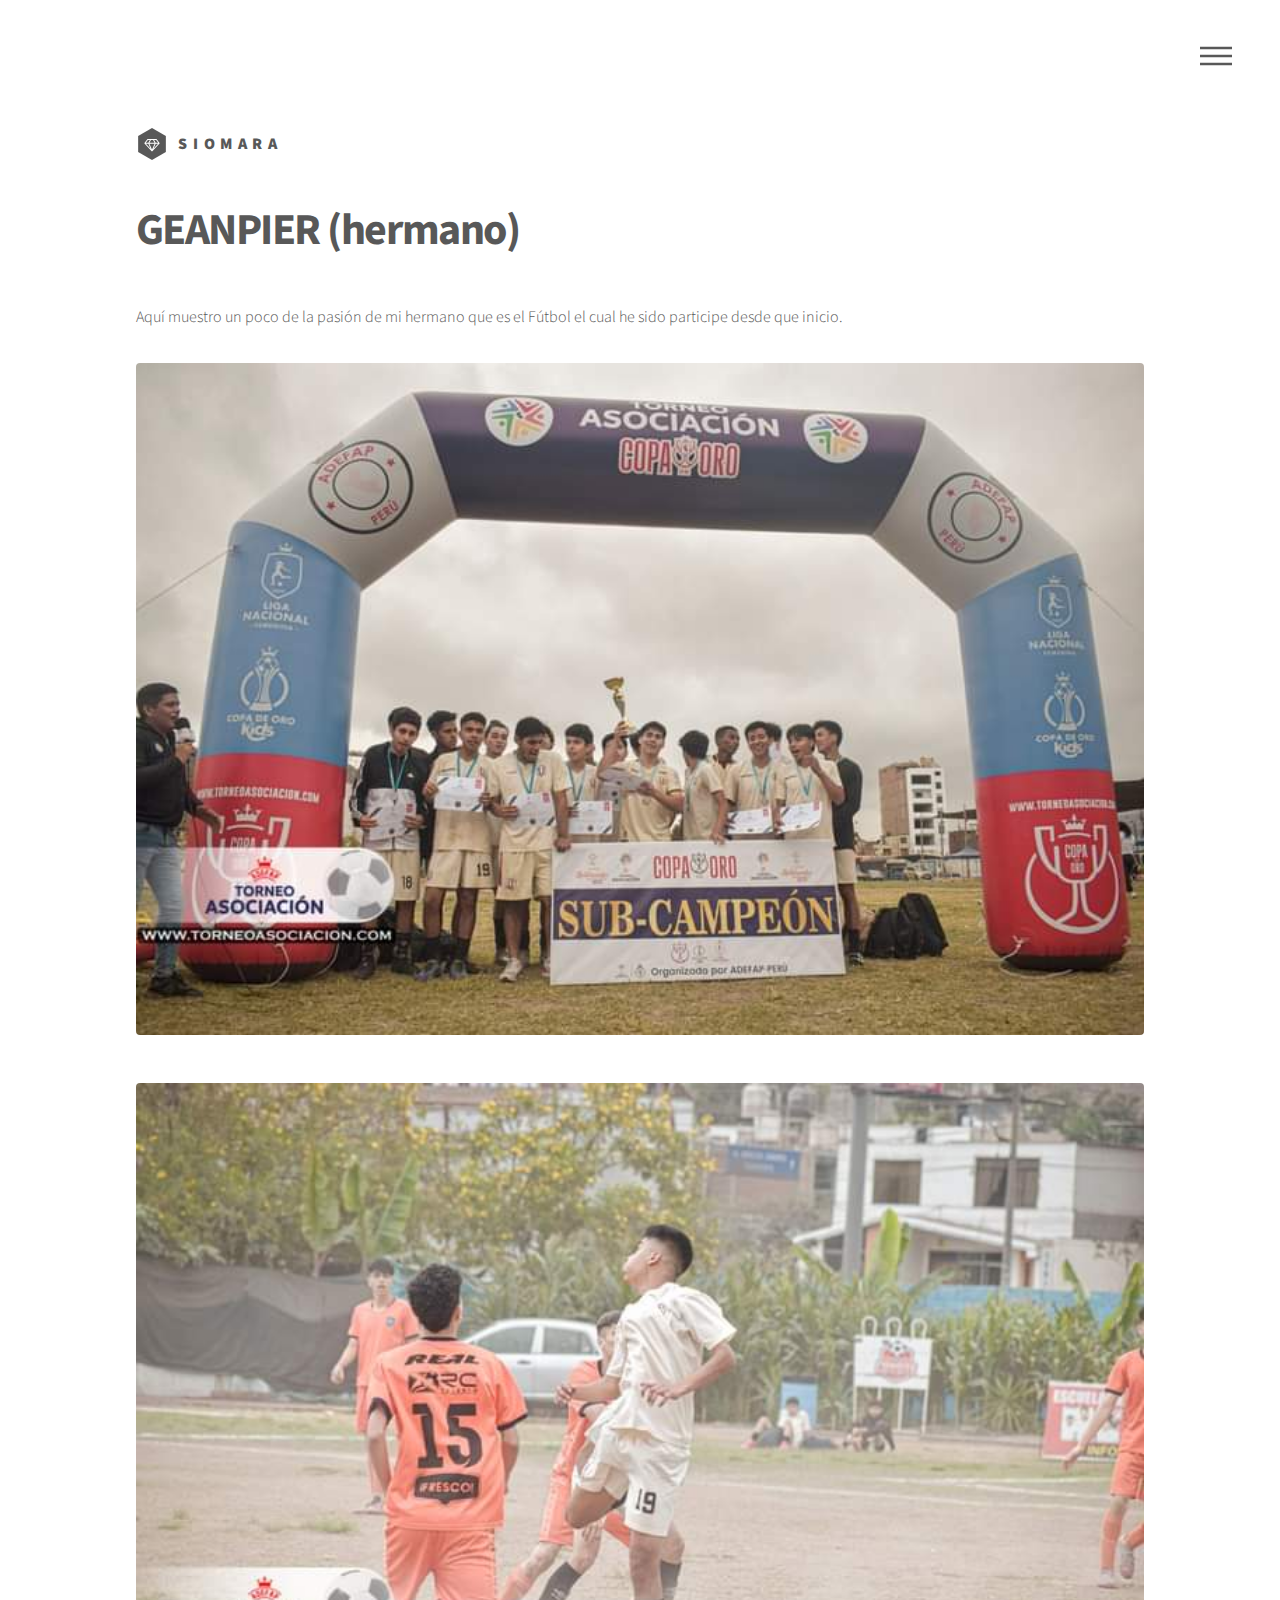
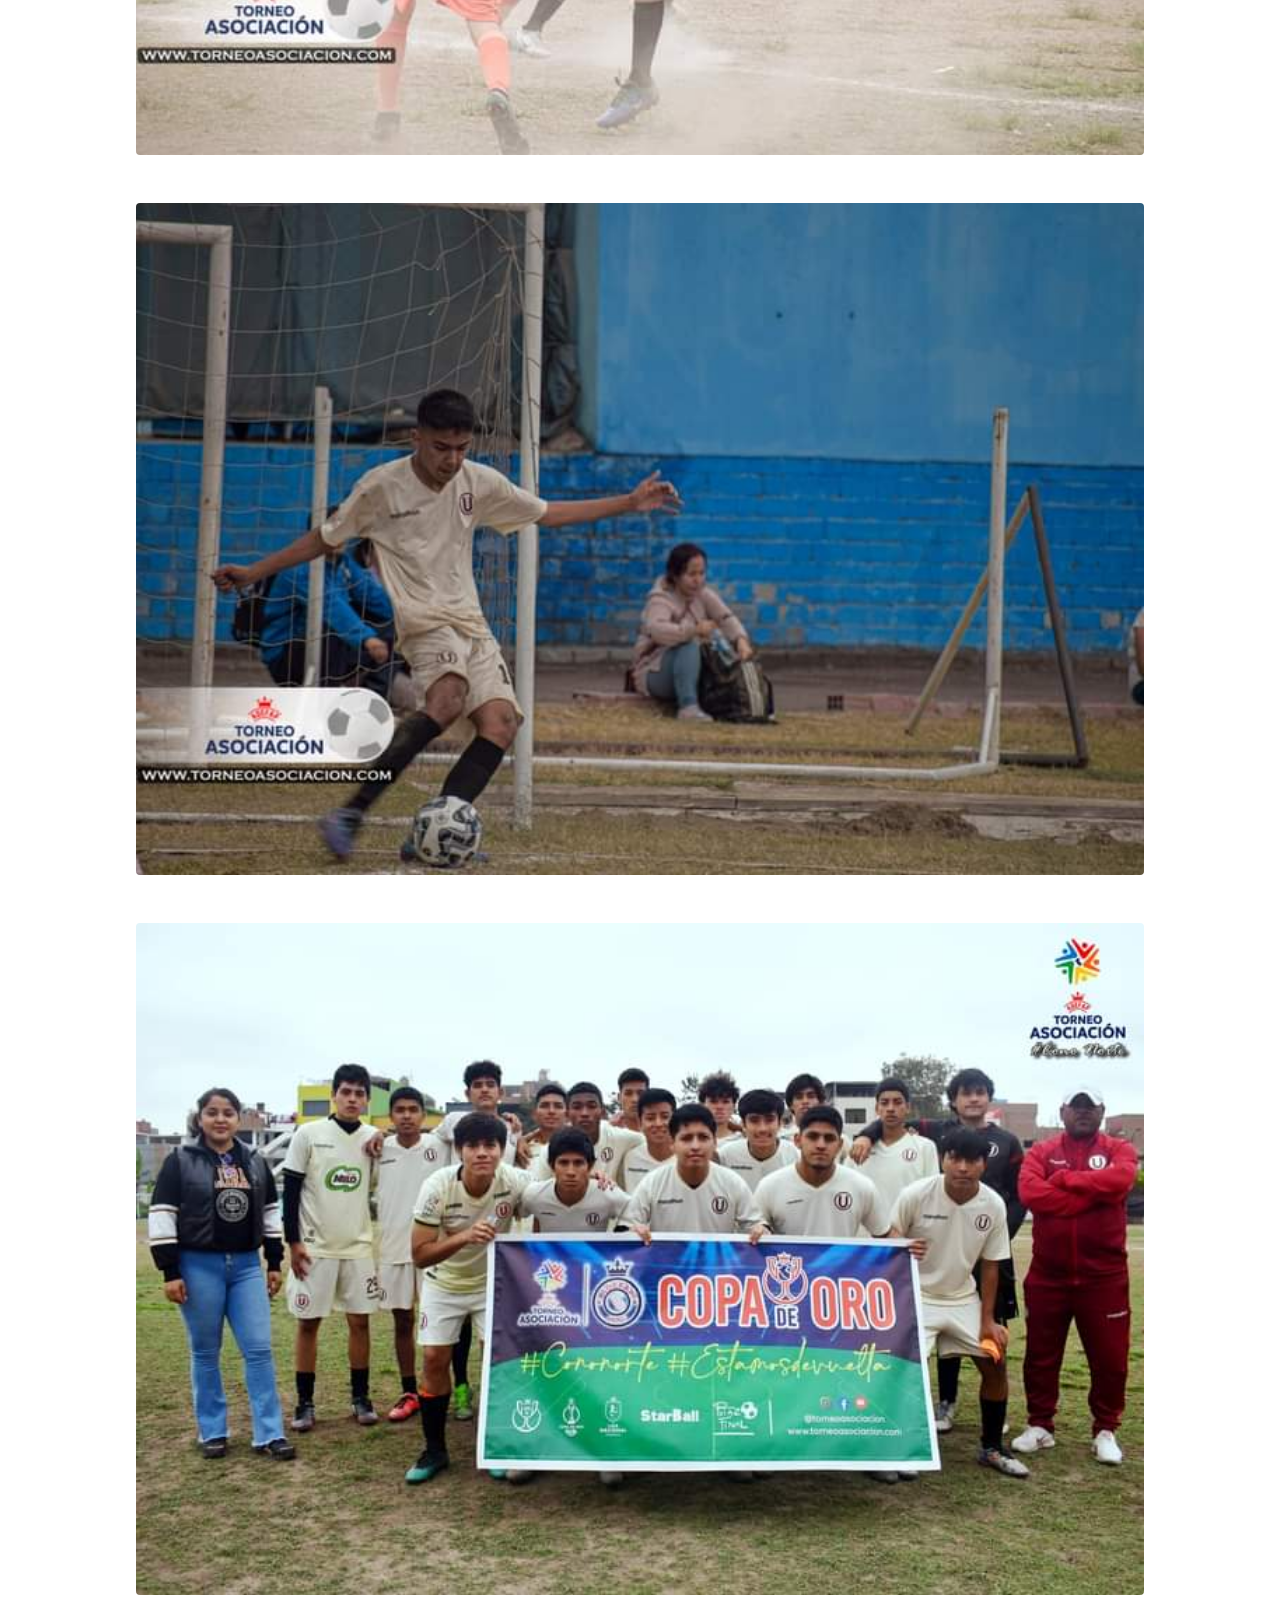
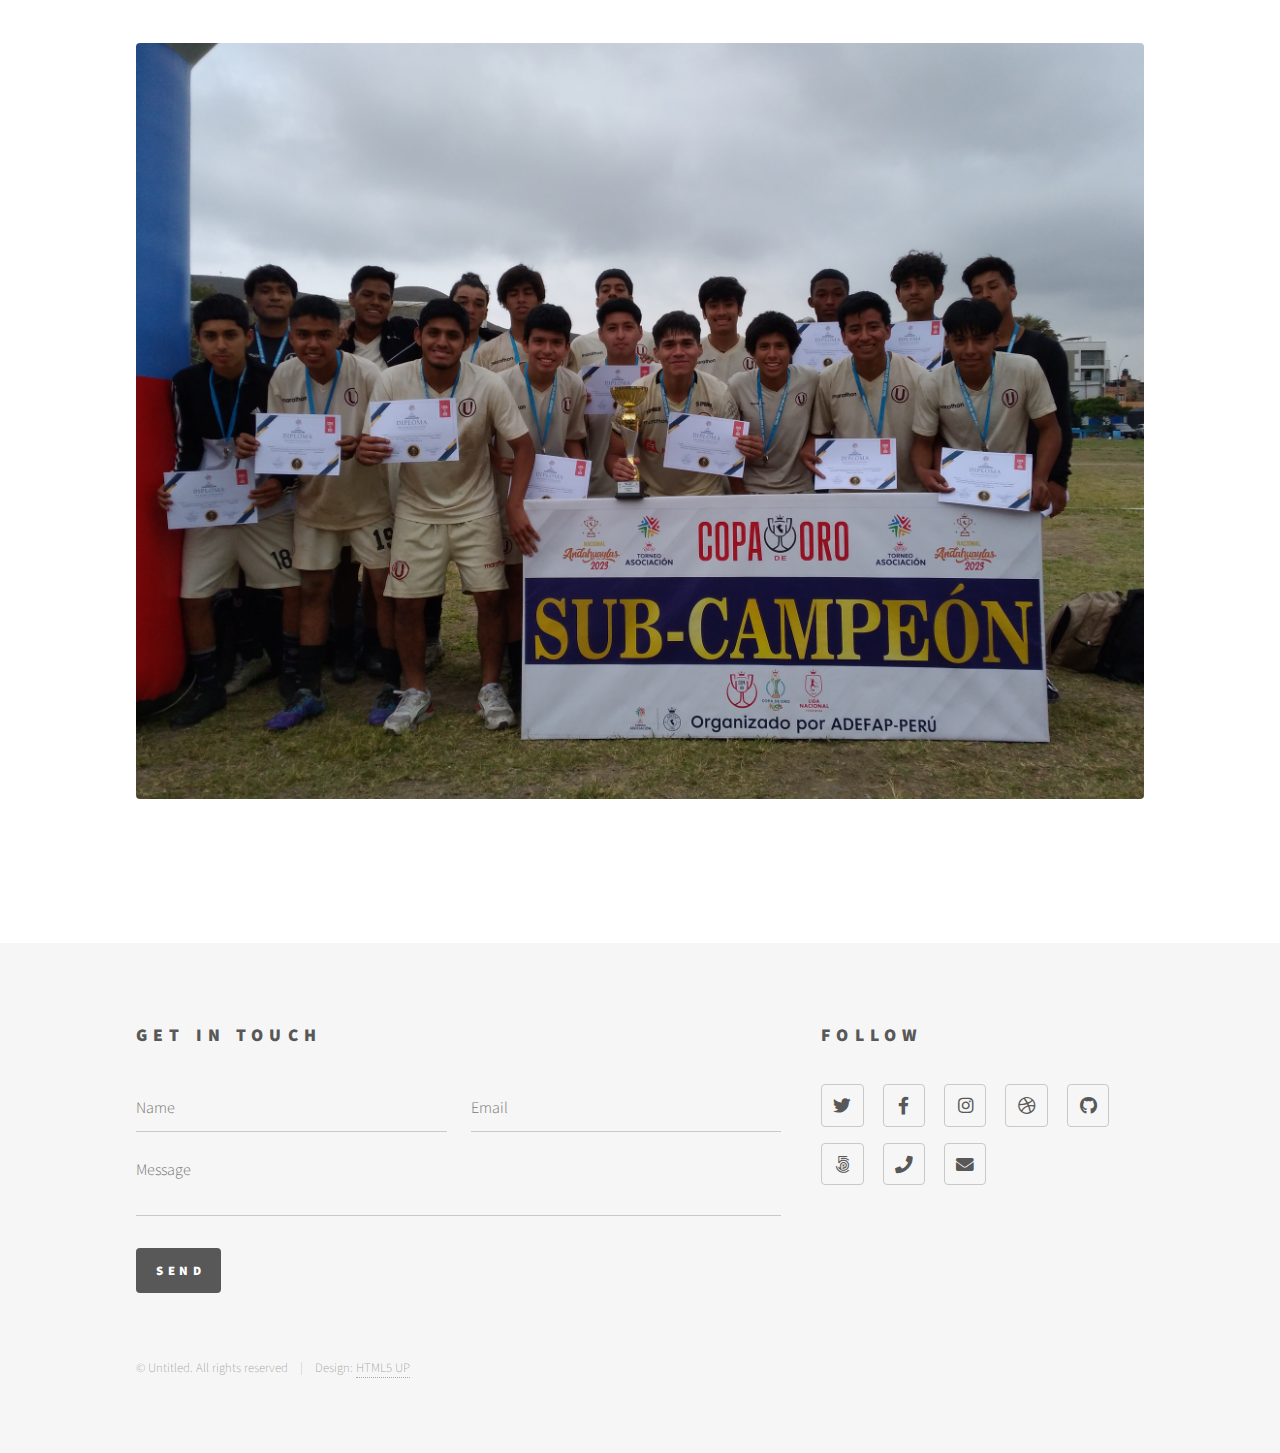
<file: generic.html>
<!DOCTYPE HTML>
<!--
	Phantom by HTML5 UP
	html5up.net | @ajlkn
	Free for personal and commercial use under the CCA 3.0 license (html5up.net/license)
-->
<html>
	<head>
		<title>Sobre mi</title>
		<meta charset="utf-8" />
		<meta name="viewport" content="width=device-width, initial-scale=1, user-scalable=no" />
		<link rel="stylesheet" href="assets/css/main.css" />
		<noscript><link rel="stylesheet" href="assets/css/noscript.css" /></noscript>
	</head>
	<body class="is-preload">
		<!-- Wrapper -->
			<div id="wrapper">

				<!-- Header -->
					<header id="header">
						<div class="inner">

							<!-- Logo -->
								<a href="index.html" class="logo">
									<span class="symbol"><img src="images/logo.svg" alt="" /></span><span class="title">Siomara</span>
								</a>

							<!-- Nav -->
								<nav>
									<ul>
										<li><a href="#menu">Menu</a></li>
									</ul>
								</nav>

						</div>
					</header>

				<!-- Menu -->
					<nav id="menu">
						<h2>Menu</h2>
						<ul>
							<li><a href="index.html">Home</a></li>
							<li><a href="generic.html">Sobre mi</a></li>
							<li><a href="generic.html">Bitácora</a></li>
							<li><a href="generic.html">Proyectos</a></li>
							<li><a href="elements.html">Contacto</a></li>
						</ul>
					</nav>

				<!-- Main -->
					<div id="main">
						<div class="inner">
							<h1>GEANPIER (hermano)</h1>
							<p>Aquí muestro un poco de la pasión de mi hermano que es el Fútbol el cual he sido participe desde que inicio.</p>
							<span class="image main"><img src="images/GEANPIER 1.jpg" alt="" /></span>
							<span class="image main"><img src="images/GEANPIER 2.jpg" alt="" /></span>
							<span class="image main"><img src="images/GEANPIER 3.jpg" alt="" /></span>
							<span class="image main"><img src="images/GEANPIER 4 (2).jpg" alt="" /></span>
							<span class="image main"><img src="images/GEANPIER 4.jpg" alt="" /></span>
						</div>
					</div>

				<!-- Footer -->
					<footer id="footer">
						<div class="inner">
							<section>
								<h2>Get in touch</h2>
								<form method="post" action="#">
									<div class="fields">
										<div class="field half">
											<input type="text" name="name" id="name" placeholder="Name" />
										</div>
										<div class="field half">
											<input type="email" name="email" id="email" placeholder="Email" />
										</div>
										<div class="field">
											<textarea name="message" id="message" placeholder="Message"></textarea>
										</div>
									</div>
									<ul class="actions">
										<li><input type="submit" value="Send" class="primary" /></li>
									</ul>
								</form>
							</section>
							<section>
								<h2>Follow</h2>
								<ul class="icons">
									<li><a href="#" class="icon brands style2 fa-twitter"><span class="label">Twitter</span></a></li>
									<li><a href="#" class="icon brands style2 fa-facebook-f"><span class="label">Facebook</span></a></li>
									<li><a href="#" class="icon brands style2 fa-instagram"><span class="label">Instagram</span></a></li>
									<li><a href="#" class="icon brands style2 fa-dribbble"><span class="label">Dribbble</span></a></li>
									<li><a href="#" class="icon brands style2 fa-github"><span class="label">GitHub</span></a></li>
									<li><a href="#" class="icon brands style2 fa-500px"><span class="label">500px</span></a></li>
									<li><a href="#" class="icon solid style2 fa-phone"><span class="label">Phone</span></a></li>
									<li><a href="#" class="icon solid style2 fa-envelope"><span class="label">Email</span></a></li>
								</ul>
							</section>
							<ul class="copyright">
								<li>&copy; Untitled. All rights reserved</li><li>Design: <a href="http://html5up.net">HTML5 UP</a></li>
							</ul>
						</div>
					</footer>

			</div>

		<!-- Scripts -->
			<script src="assets/js/jquery.min.js"></script>
			<script src="assets/js/browser.min.js"></script>
			<script src="assets/js/breakpoints.min.js"></script>
			<script src="assets/js/util.js"></script>
			<script src="assets/js/main.js"></script>

	</body>
</html>
</file>
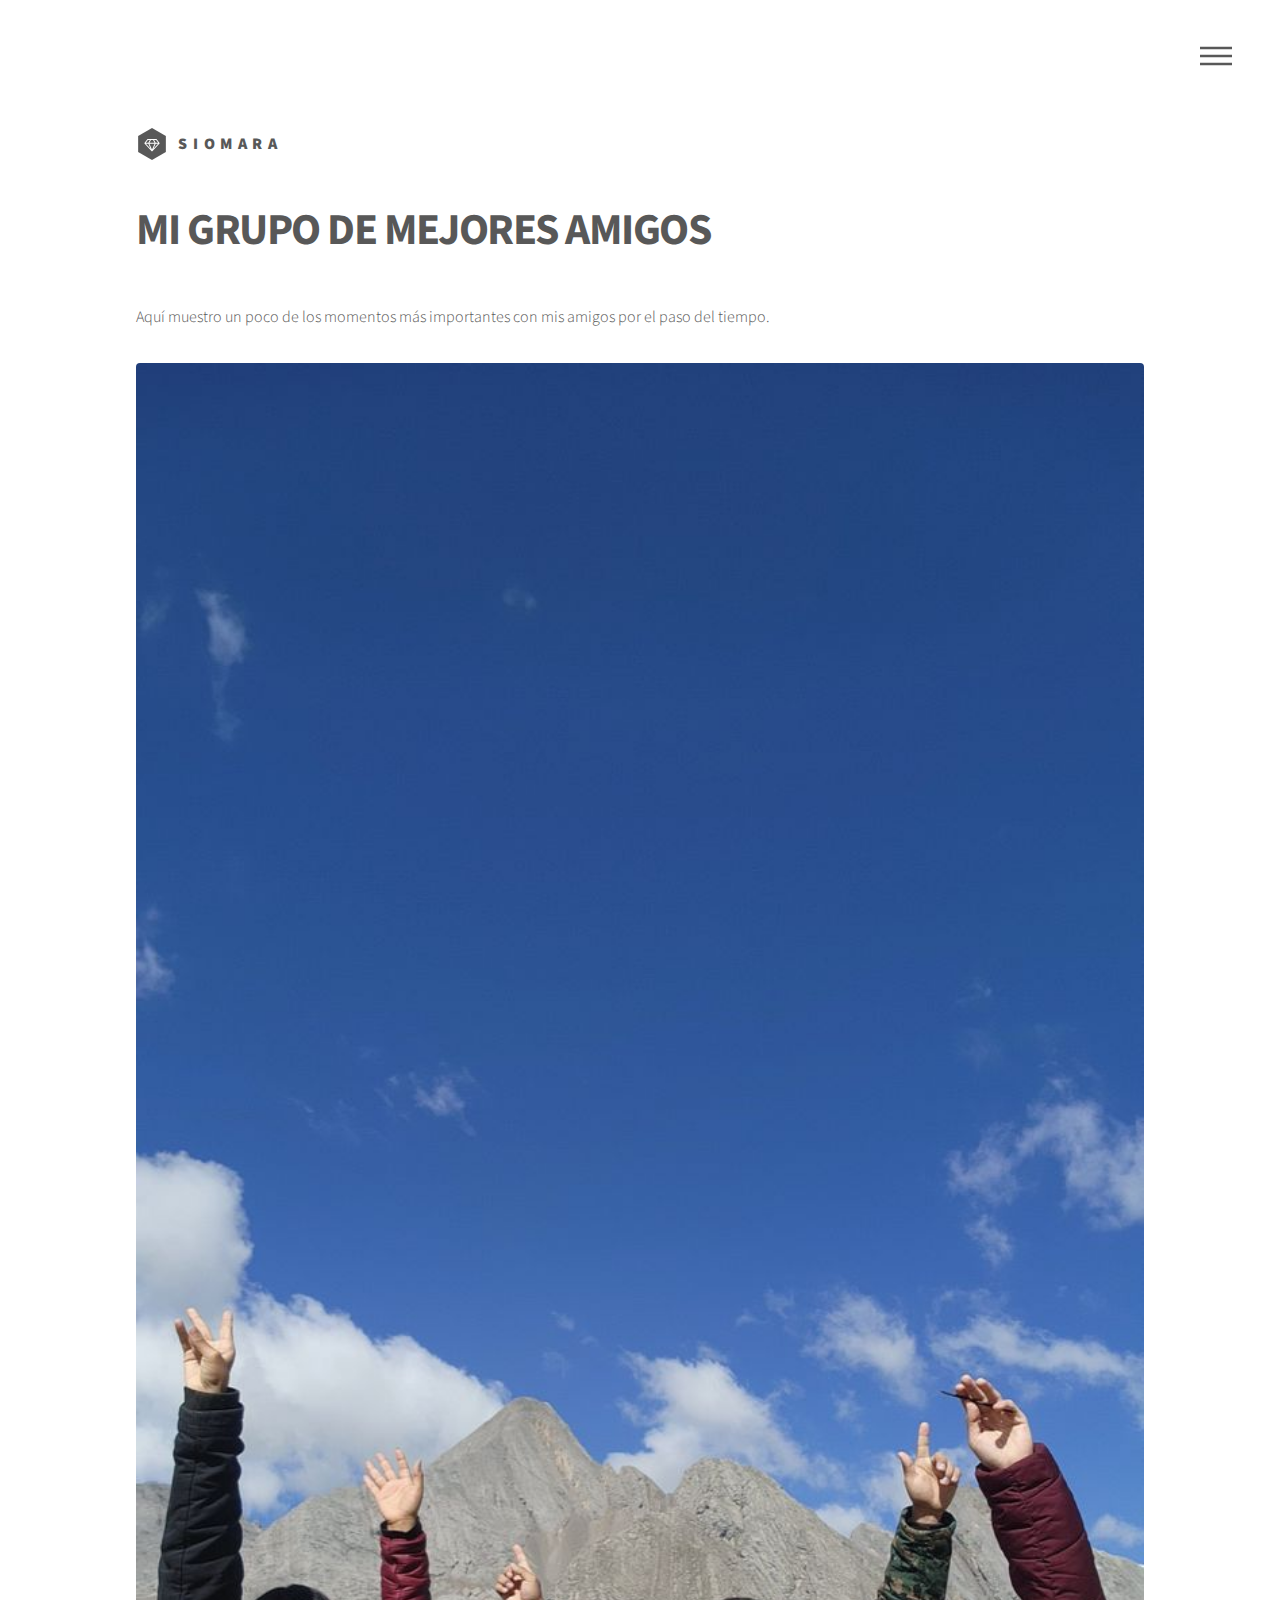
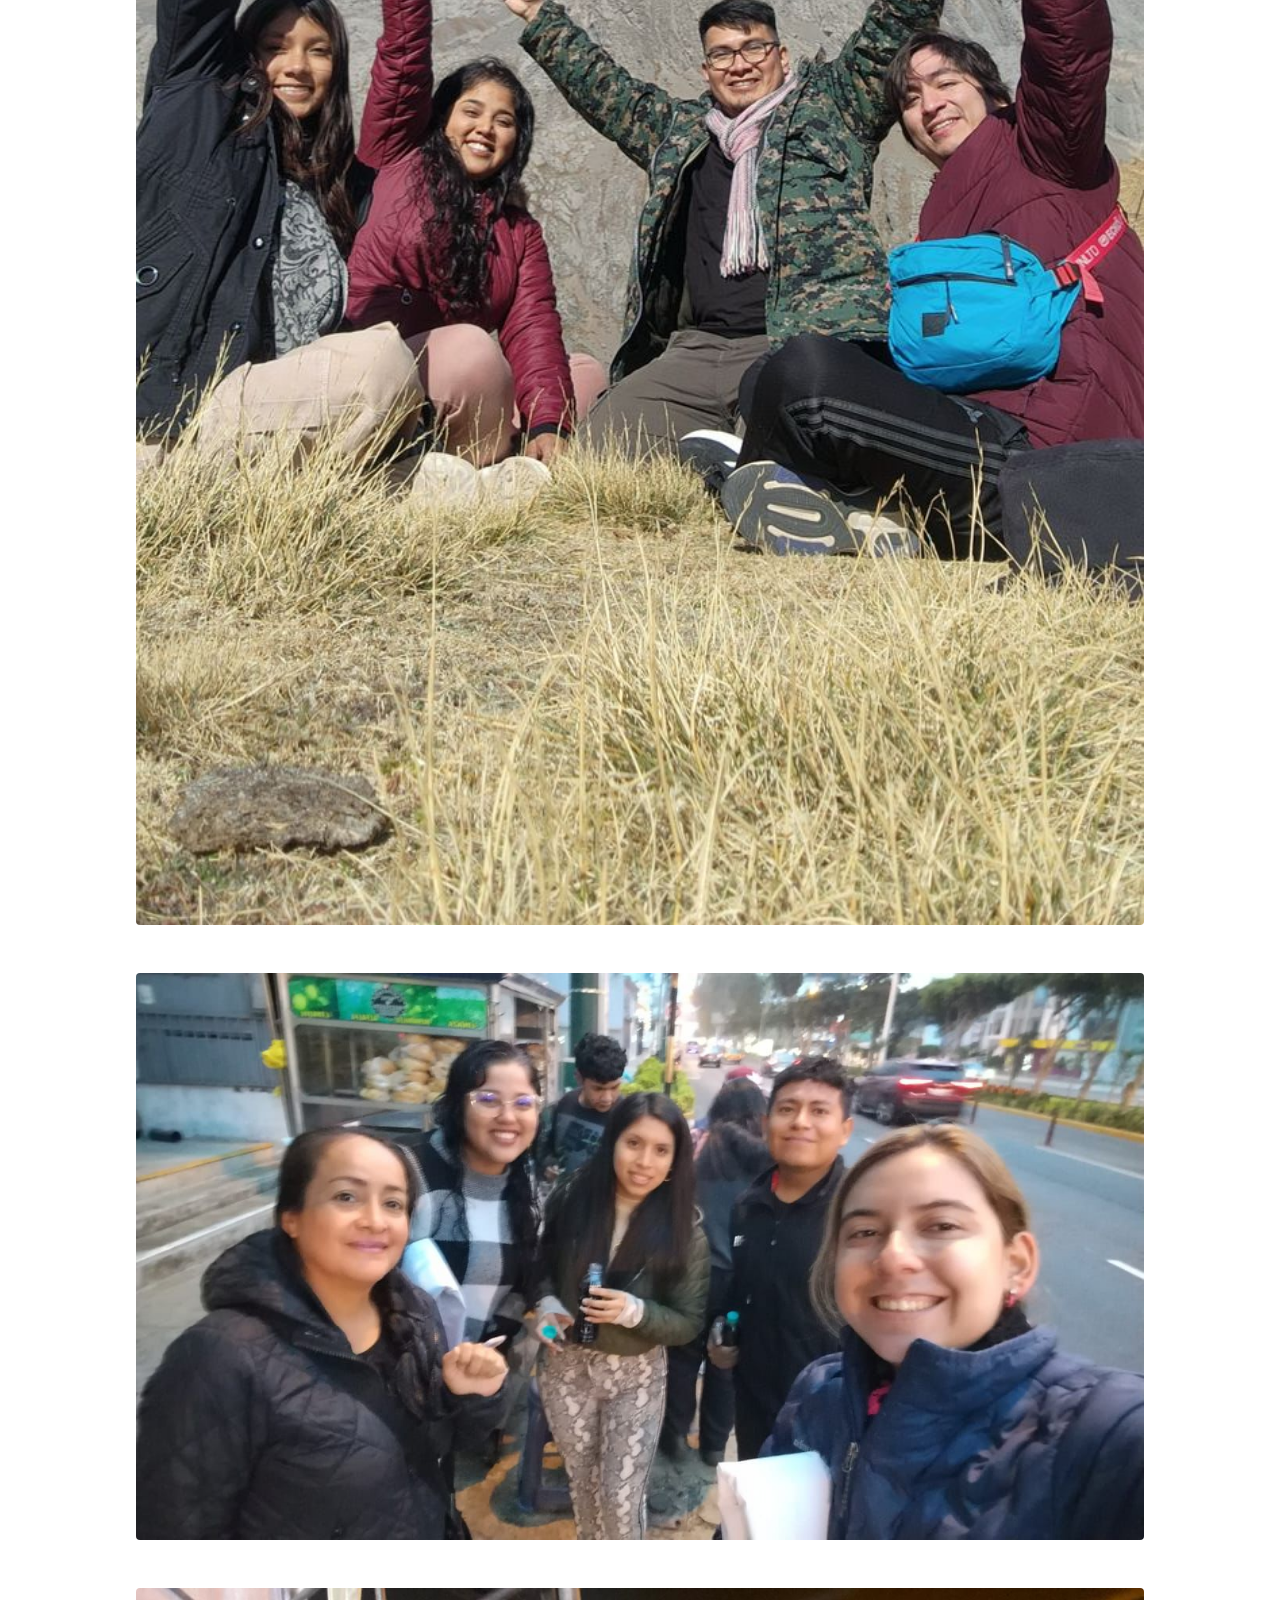
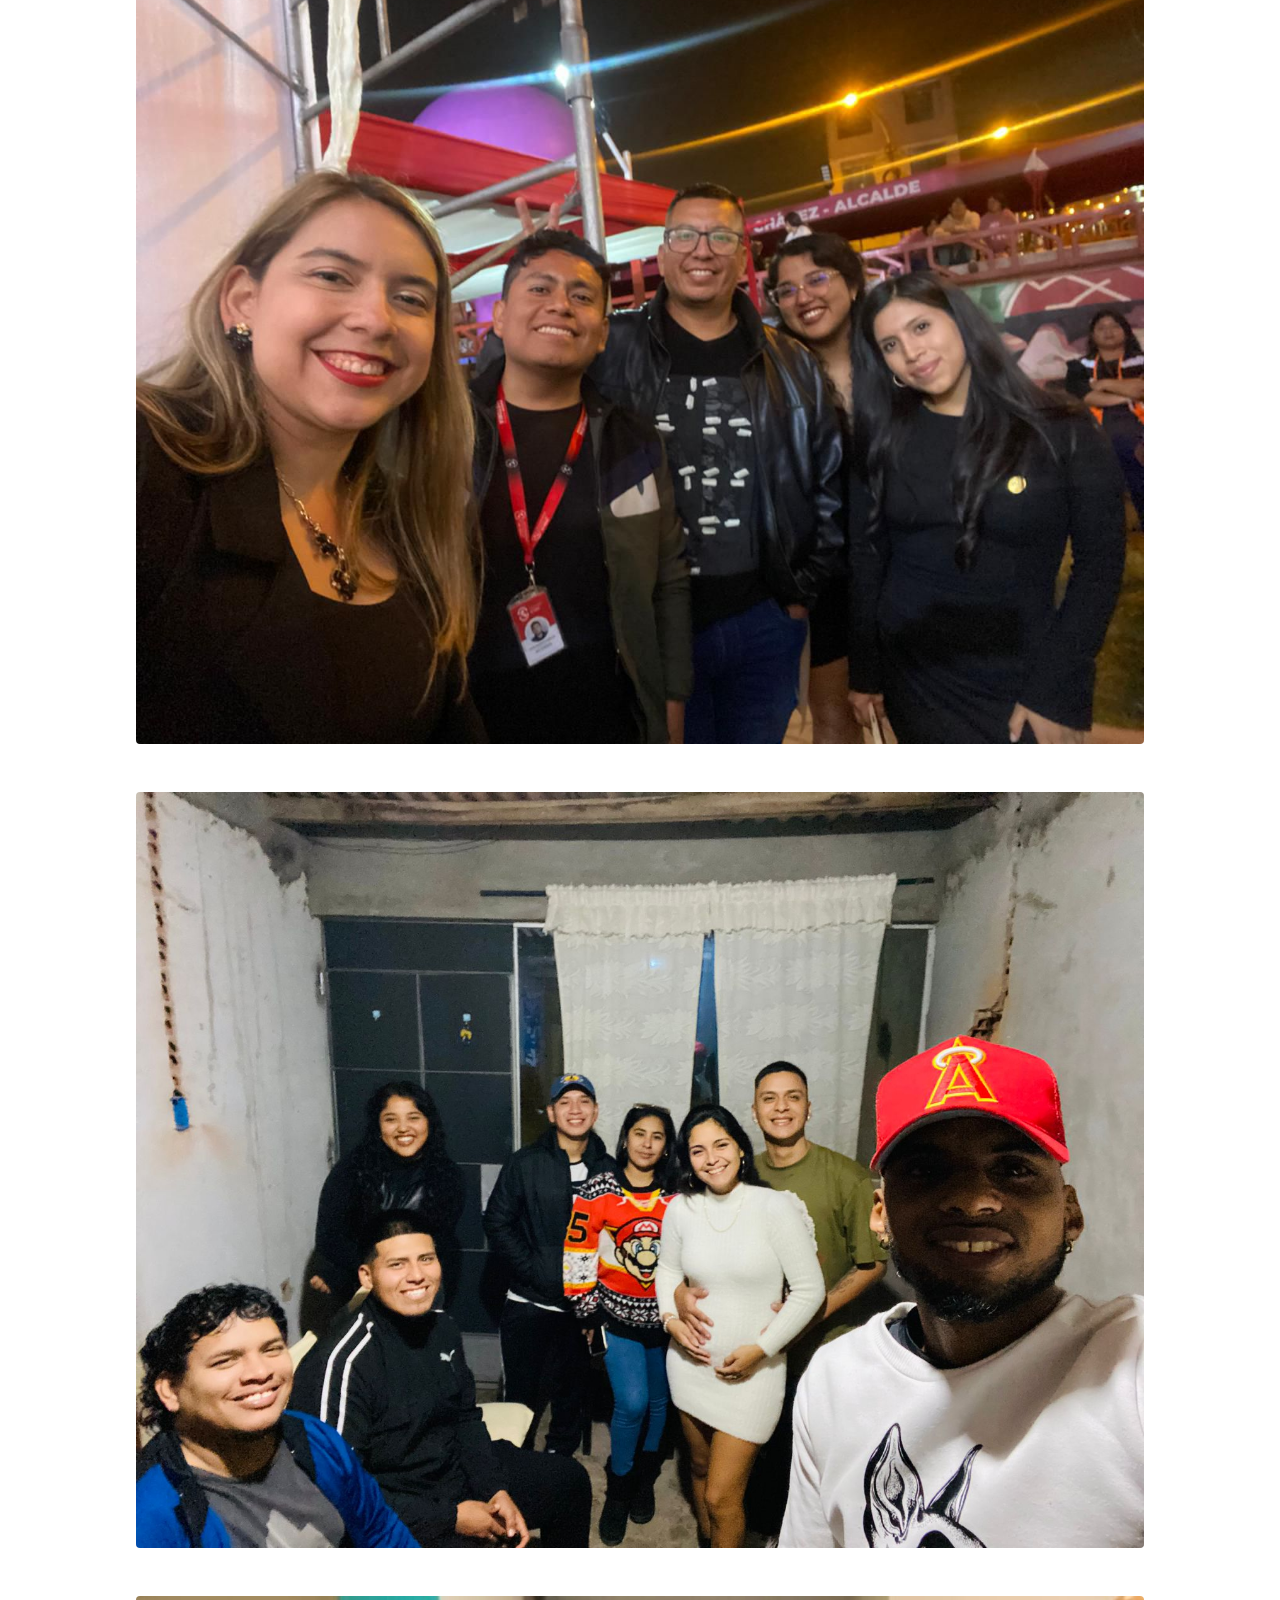
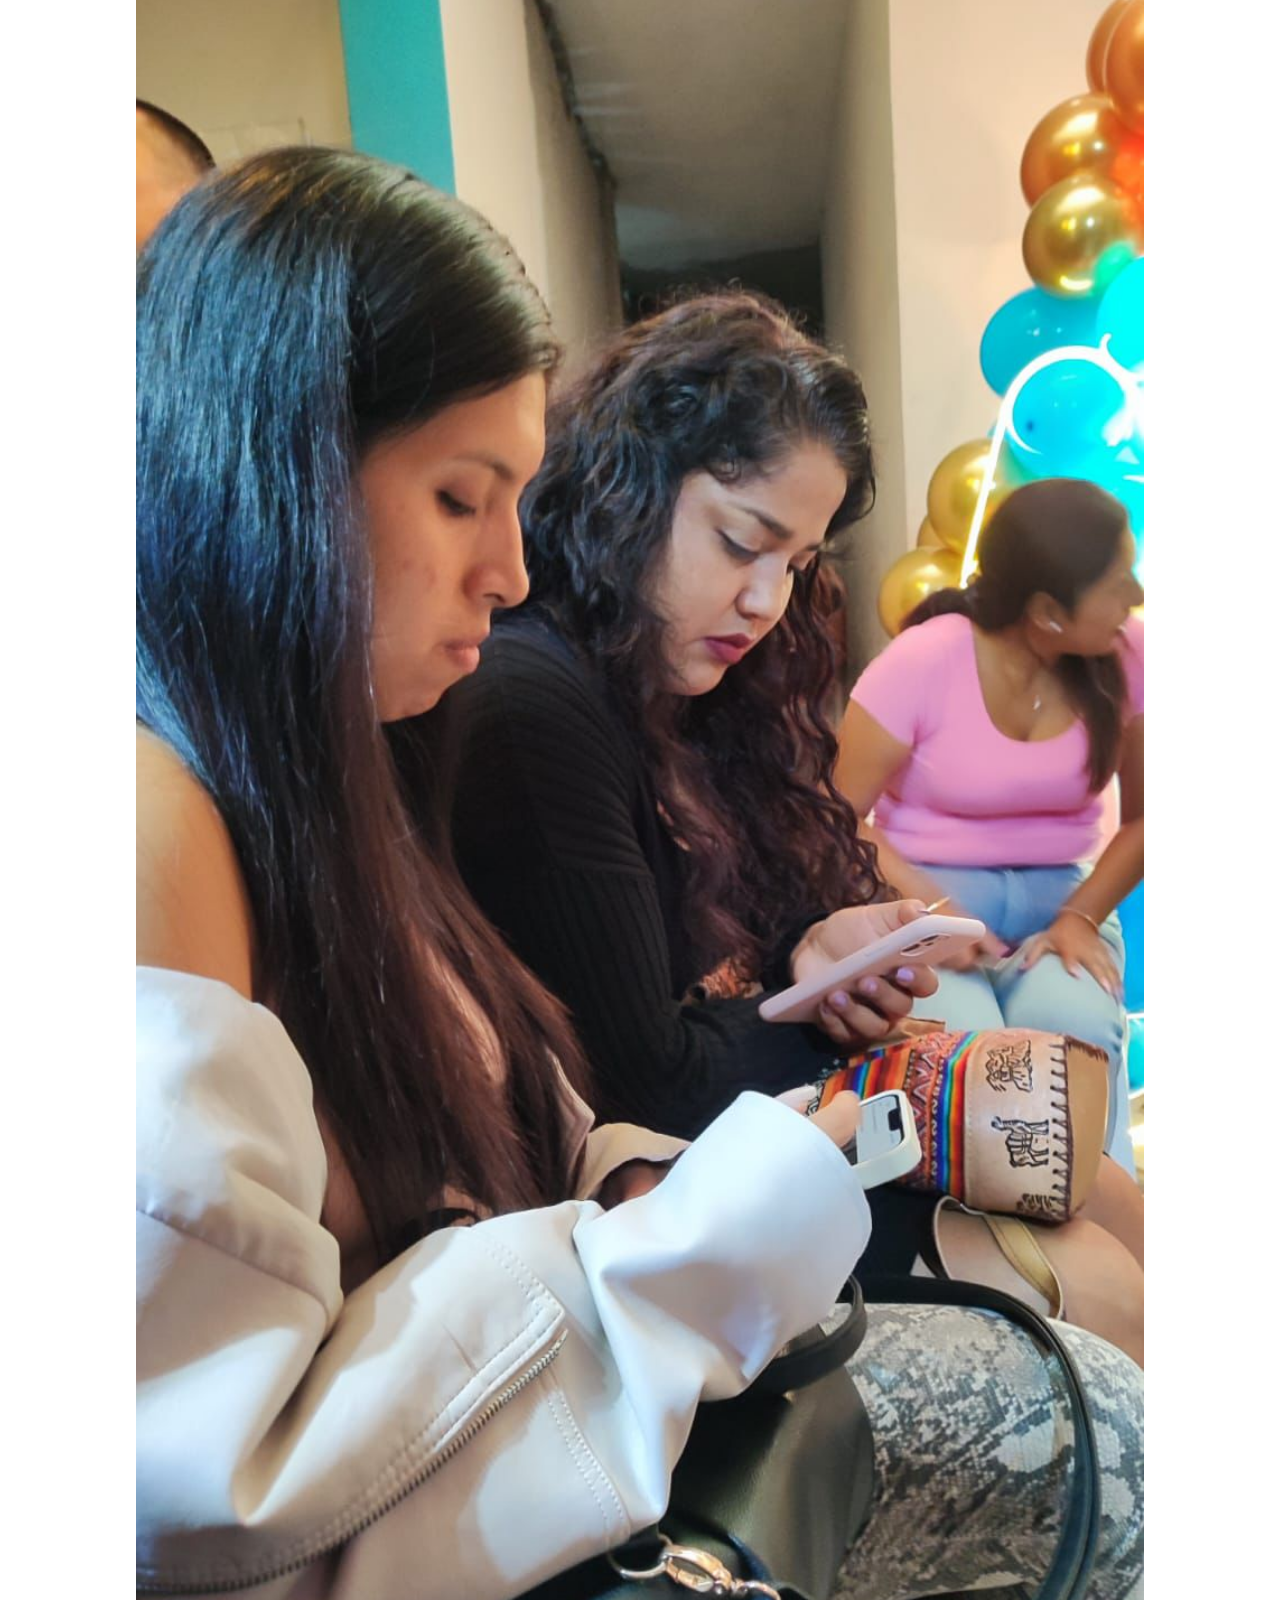
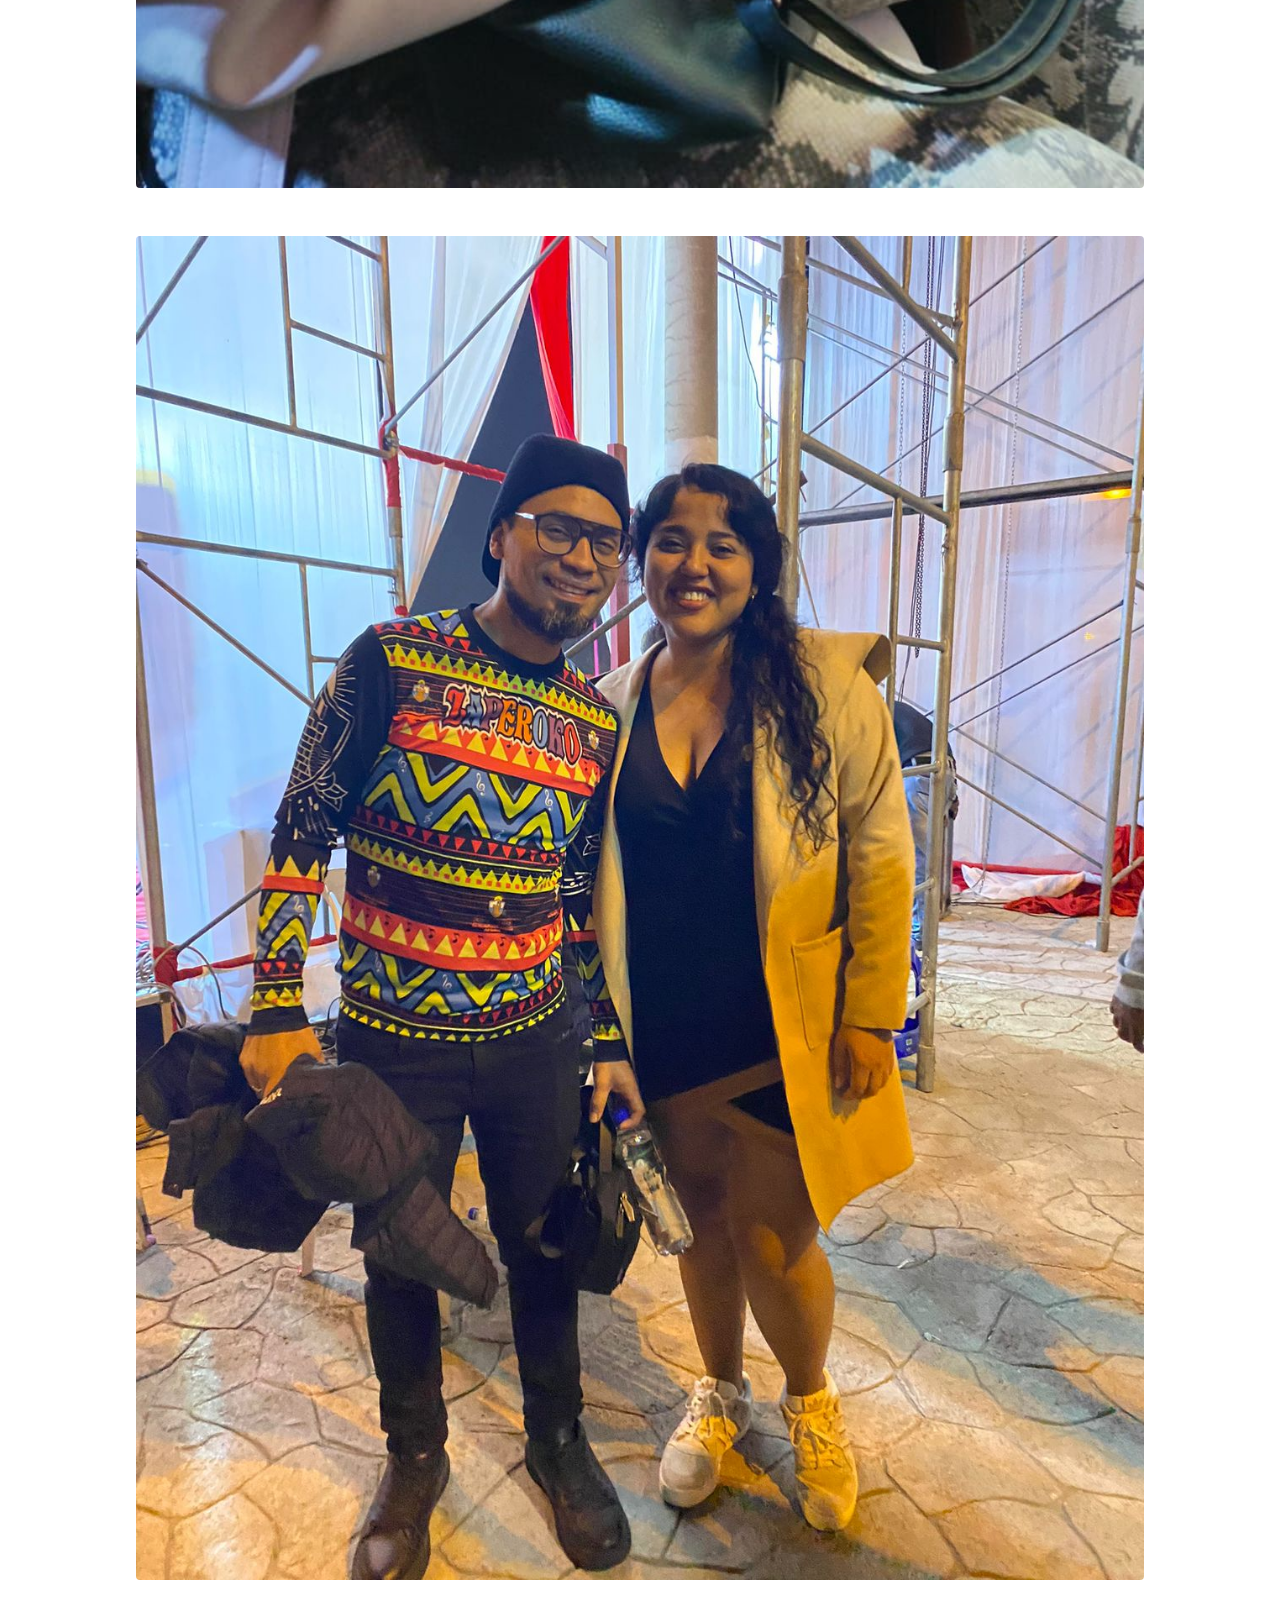
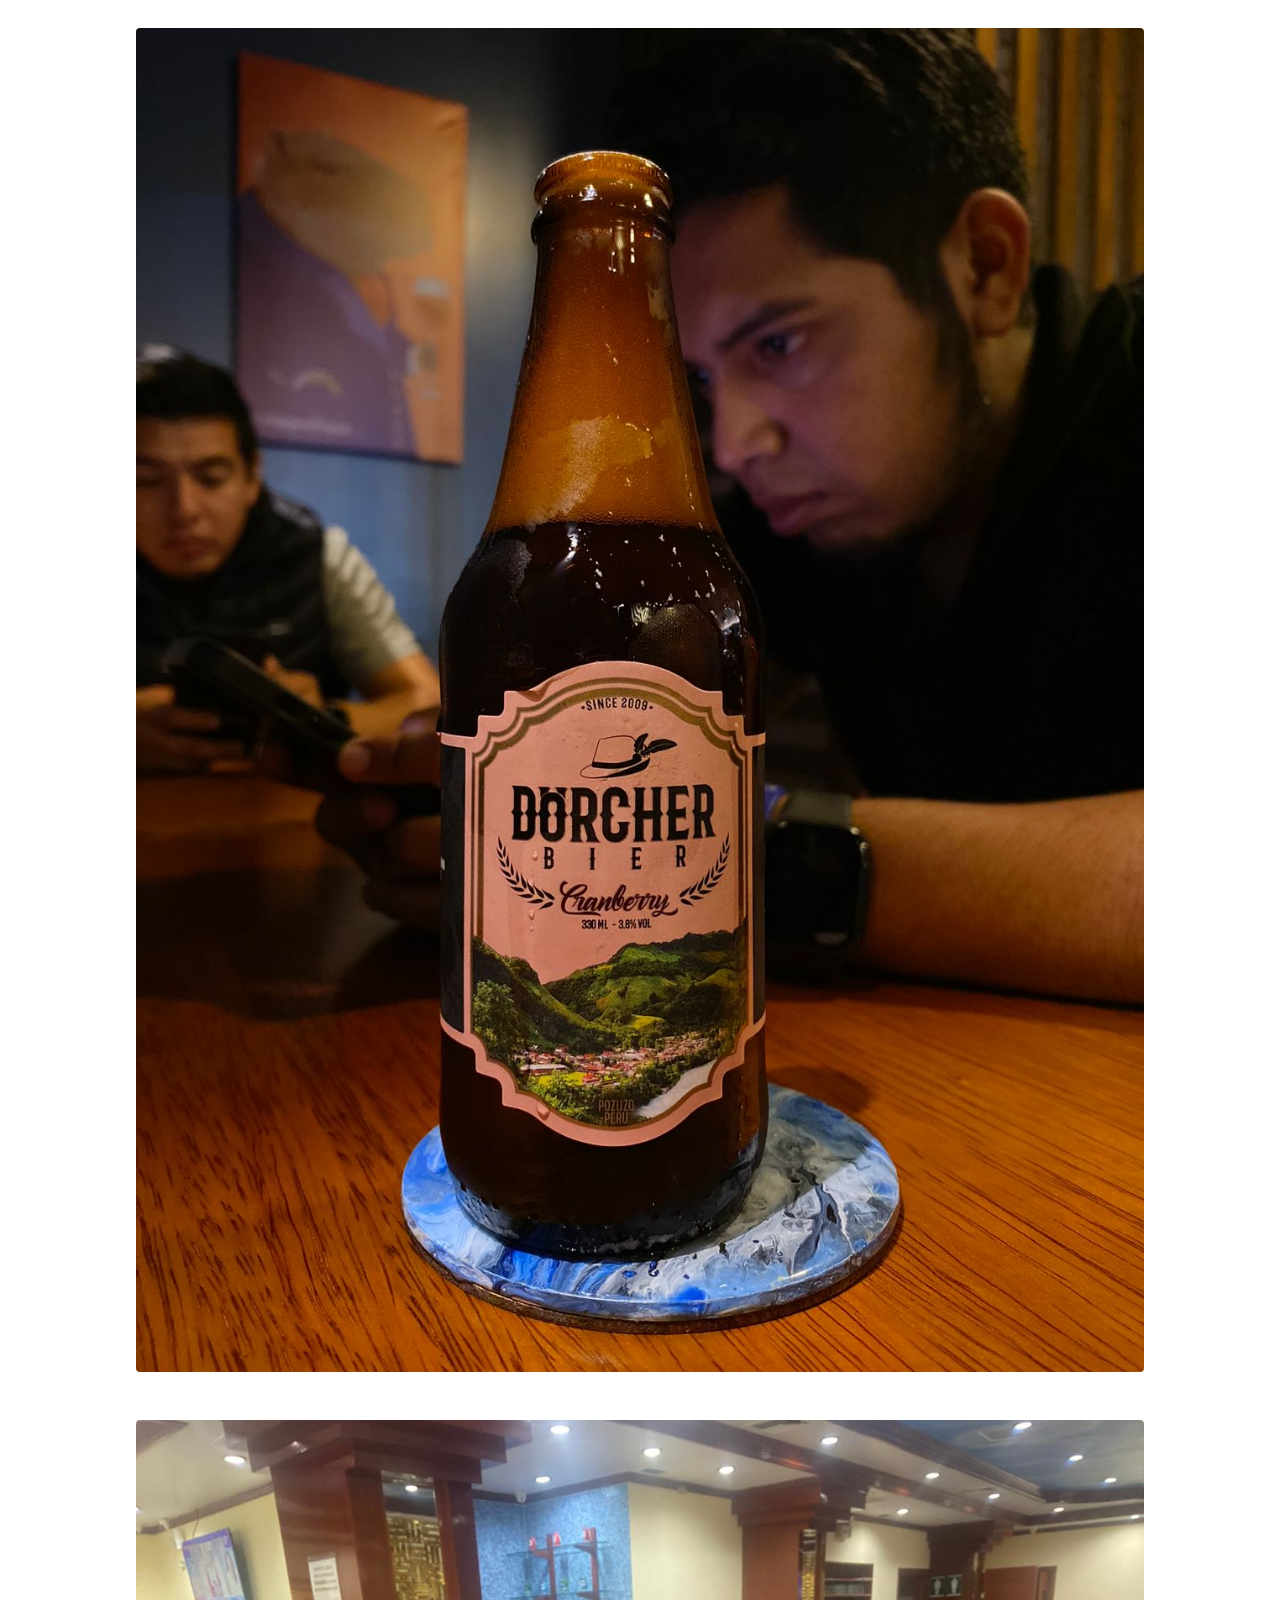
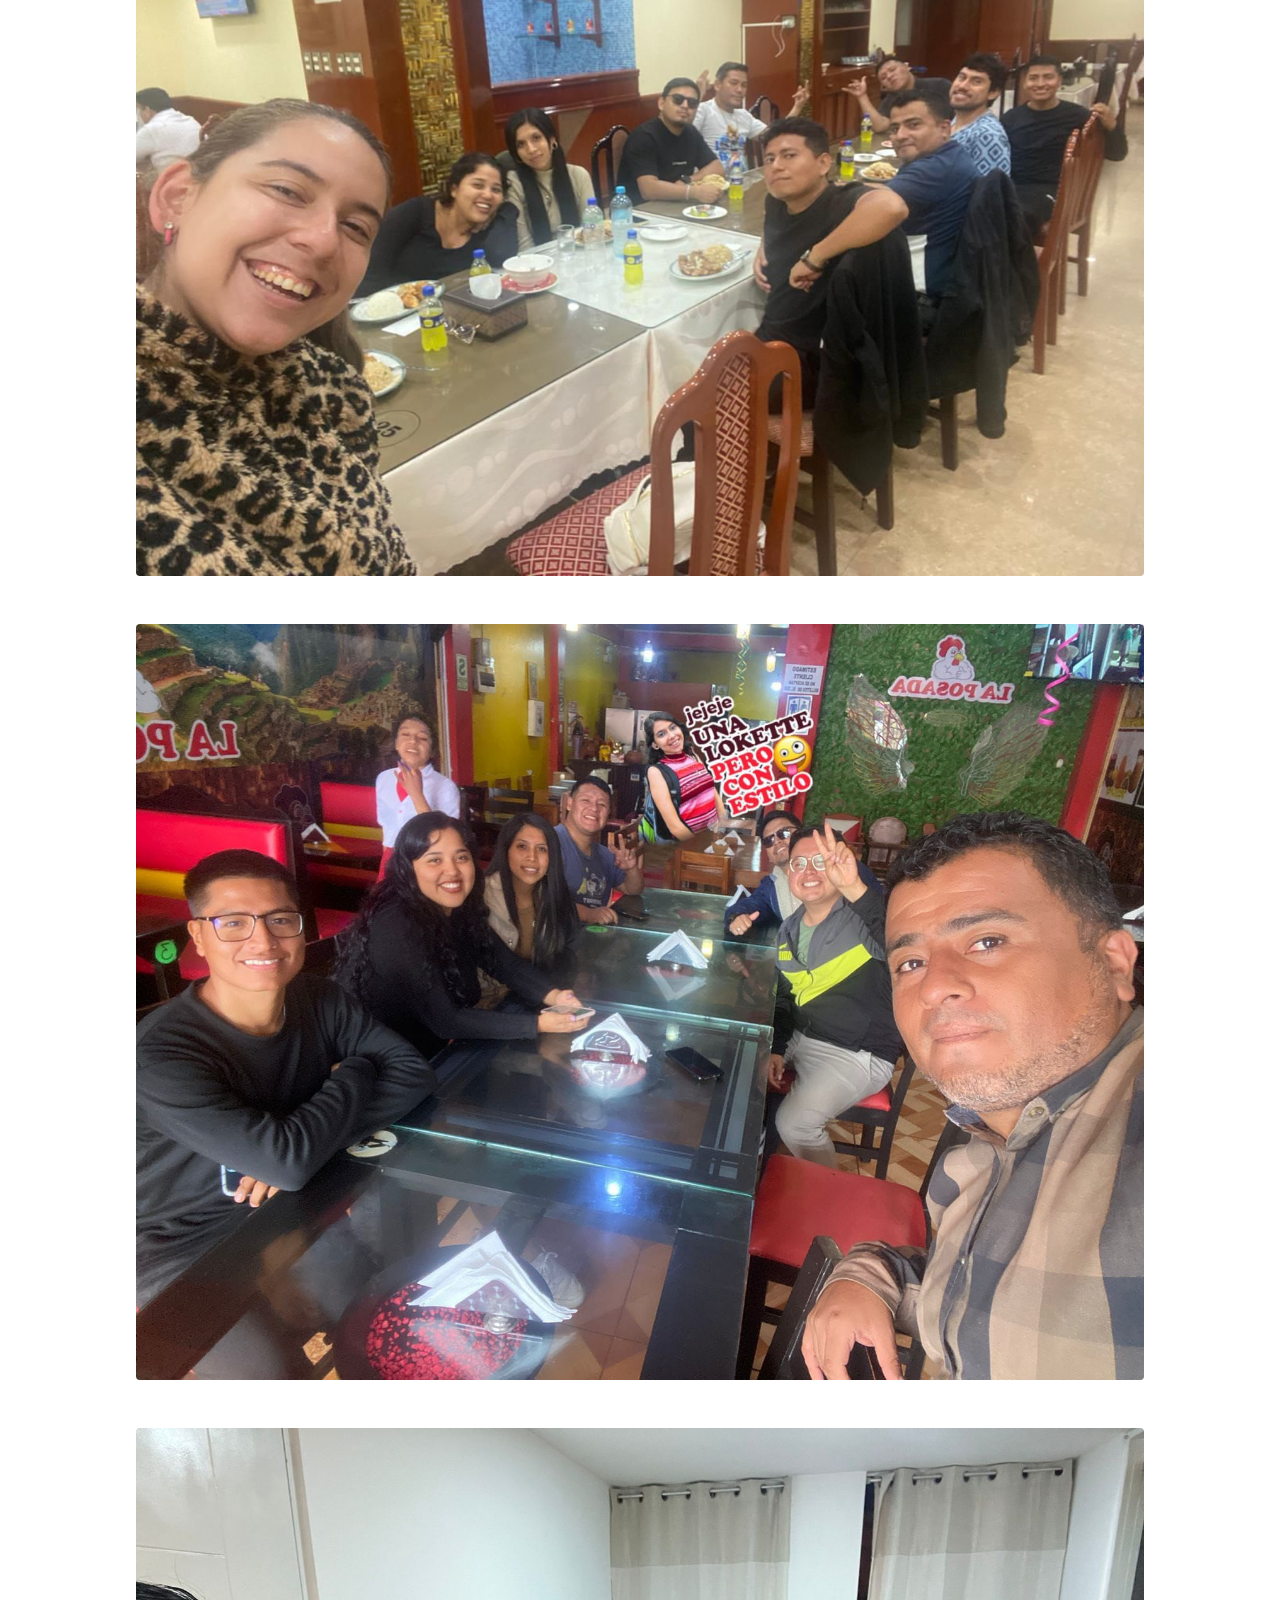
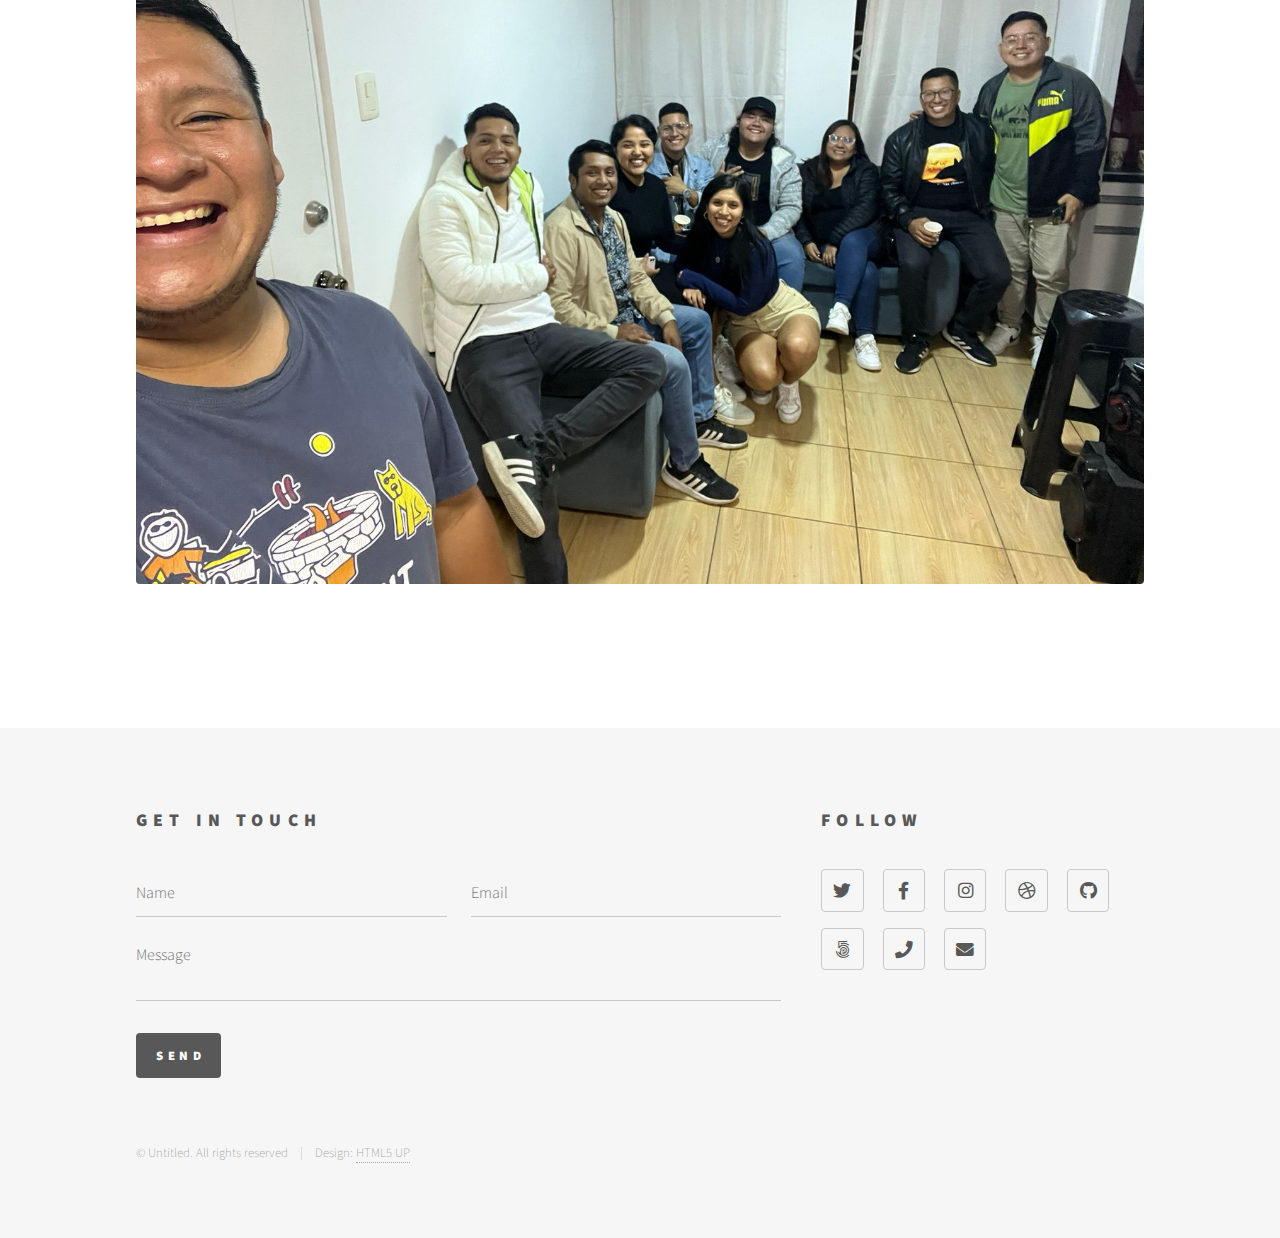
<file: generic2.html>
<!DOCTYPE HTML>
<!--
	Phantom by HTML5 UP
	html5up.net | @ajlkn
	Free for personal and commercial use under the CCA 3.0 license (html5up.net/license)
-->
<html>
	<head>
		<title>SOBRE MIS AMIGOS</title>
		<meta charset="utf-8" />
		<meta name="viewport" content="width=device-width, initial-scale=1, user-scalable=no" />
		<link rel="stylesheet" href="assets/css/main.css" />
		<noscript><link rel="stylesheet" href="assets/css/noscript.css" /></noscript>
	</head>
	<body class="is-preload">
		<!-- Wrapper -->
			<div id="wrapper">

				<!-- Header -->
					<header id="header">
						<div class="inner">

							<!-- Logo -->
								<a href="index.html" class="logo">
									<span class="symbol"><img src="images/logo.svg" alt="" /></span><span class="title">Siomara</span>
								</a>

							<!-- Nav -->
								<nav>
									<ul>
										<li><a href="#menu">Menu</a></li>
									</ul>
								</nav>

						</div>
					</header>

				<!-- Menu -->
					<nav id="menu">
						<h2>Menu</h2>
						<ul>
							<li><a href="index.html">Home</a></li>
							<li><a href="generic.html">Sobre mi</a></li>
							<li><a href="generic.html">Bitácora</a></li>
							<li><a href="generic.html">Proyectos</a></li>
							<li><a href="elements.html">Contacto</a></li>
						</ul>
					</nav>

				<!-- Main -->
					<div id="main">
						<div class="inner">
							<h1>MI GRUPO DE MEJORES AMIGOS</h1>
							<p>Aquí muestro un poco de los momentos más importantes con mis amigos por el paso del tiempo.</p>
							<span class="image main"><img src="images/WhatsApp Image 2024-07-01 at 5.21.46 PM.jpeg" alt="" /></span>
							<span class="image main"><img src="images/WhatsApp Image 2024-07-01 at 5.21.47 PM (1).jpeg" alt="" /></span>
							<span class="image main"><img src="images/WhatsApp Image 2024-07-01 at 5.21.47 PM (3).jpeg" alt="" /></span>
							<span class="image main"><img src="images/WhatsApp Image 2024-07-01 at 5.21.47 PM.jpeg" alt="" /></span>
							<span class="image main"><img src="images/WhatsApp Image 2024-07-01 at 5.21.48 PM.jpeg" alt="" /></span>
                            <span class="image main"><img src="images/WhatsApp Image 2024-07-01 at 5.21.50 PM.jpeg" alt="" /></span>
							<span class="image main"><img src="images/WhatsApp Image 2024-07-01 at 5.21.51 PM (1).jpeg" alt="" /></span>
							<span class="image main"><img src="images/WhatsApp Image 2024-07-01 at 5.21.51 PM (2).jpeg" alt="" /></span>
                            <span class="image main"><img src="images/WhatsApp Image 2024-07-01 at 5.21.51 PM.jpeg" alt="" /></span>
							<span class="image main"><img src="images/WhatsApp Image 2024-07-01 at 5.23.40 PM.jpeg" alt="" /></span>
						</div>
					</div>

				<!-- Footer -->
					<footer id="footer">
						<div class="inner">
							<section>
								<h2>Get in touch</h2>
								<form method="post" action="#">
									<div class="fields">
										<div class="field half">
											<input type="text" name="name" id="name" placeholder="Name" />
										</div>
										<div class="field half">
											<input type="email" name="email" id="email" placeholder="Email" />
										</div>
										<div class="field">
											<textarea name="message" id="message" placeholder="Message"></textarea>
										</div>
									</div>
									<ul class="actions">
										<li><input type="submit" value="Send" class="primary" /></li>
									</ul>
								</form>
							</section>
							<section>
								<h2>Follow</h2>
								<ul class="icons">
									<li><a href="#" class="icon brands style2 fa-twitter"><span class="label">Twitter</span></a></li>
									<li><a href="#" class="icon brands style2 fa-facebook-f"><span class="label">Facebook</span></a></li>
									<li><a href="#" class="icon brands style2 fa-instagram"><span class="label">Instagram</span></a></li>
									<li><a href="#" class="icon brands style2 fa-dribbble"><span class="label">Dribbble</span></a></li>
									<li><a href="#" class="icon brands style2 fa-github"><span class="label">GitHub</span></a></li>
									<li><a href="#" class="icon brands style2 fa-500px"><span class="label">500px</span></a></li>
									<li><a href="#" class="icon solid style2 fa-phone"><span class="label">Phone</span></a></li>
									<li><a href="#" class="icon solid style2 fa-envelope"><span class="label">Email</span></a></li>
								</ul>
							</section>
							<ul class="copyright">
								<li>&copy; Untitled. All rights reserved</li><li>Design: <a href="http://html5up.net">HTML5 UP</a></li>
							</ul>
						</div>
					</footer>

			</div>

		<!-- Scripts -->
			<script src="assets/js/jquery.min.js"></script>
			<script src="assets/js/browser.min.js"></script>
			<script src="assets/js/breakpoints.min.js"></script>
			<script src="assets/js/util.js"></script>
			<script src="assets/js/main.js"></script>

	</body>
</html>
</file>
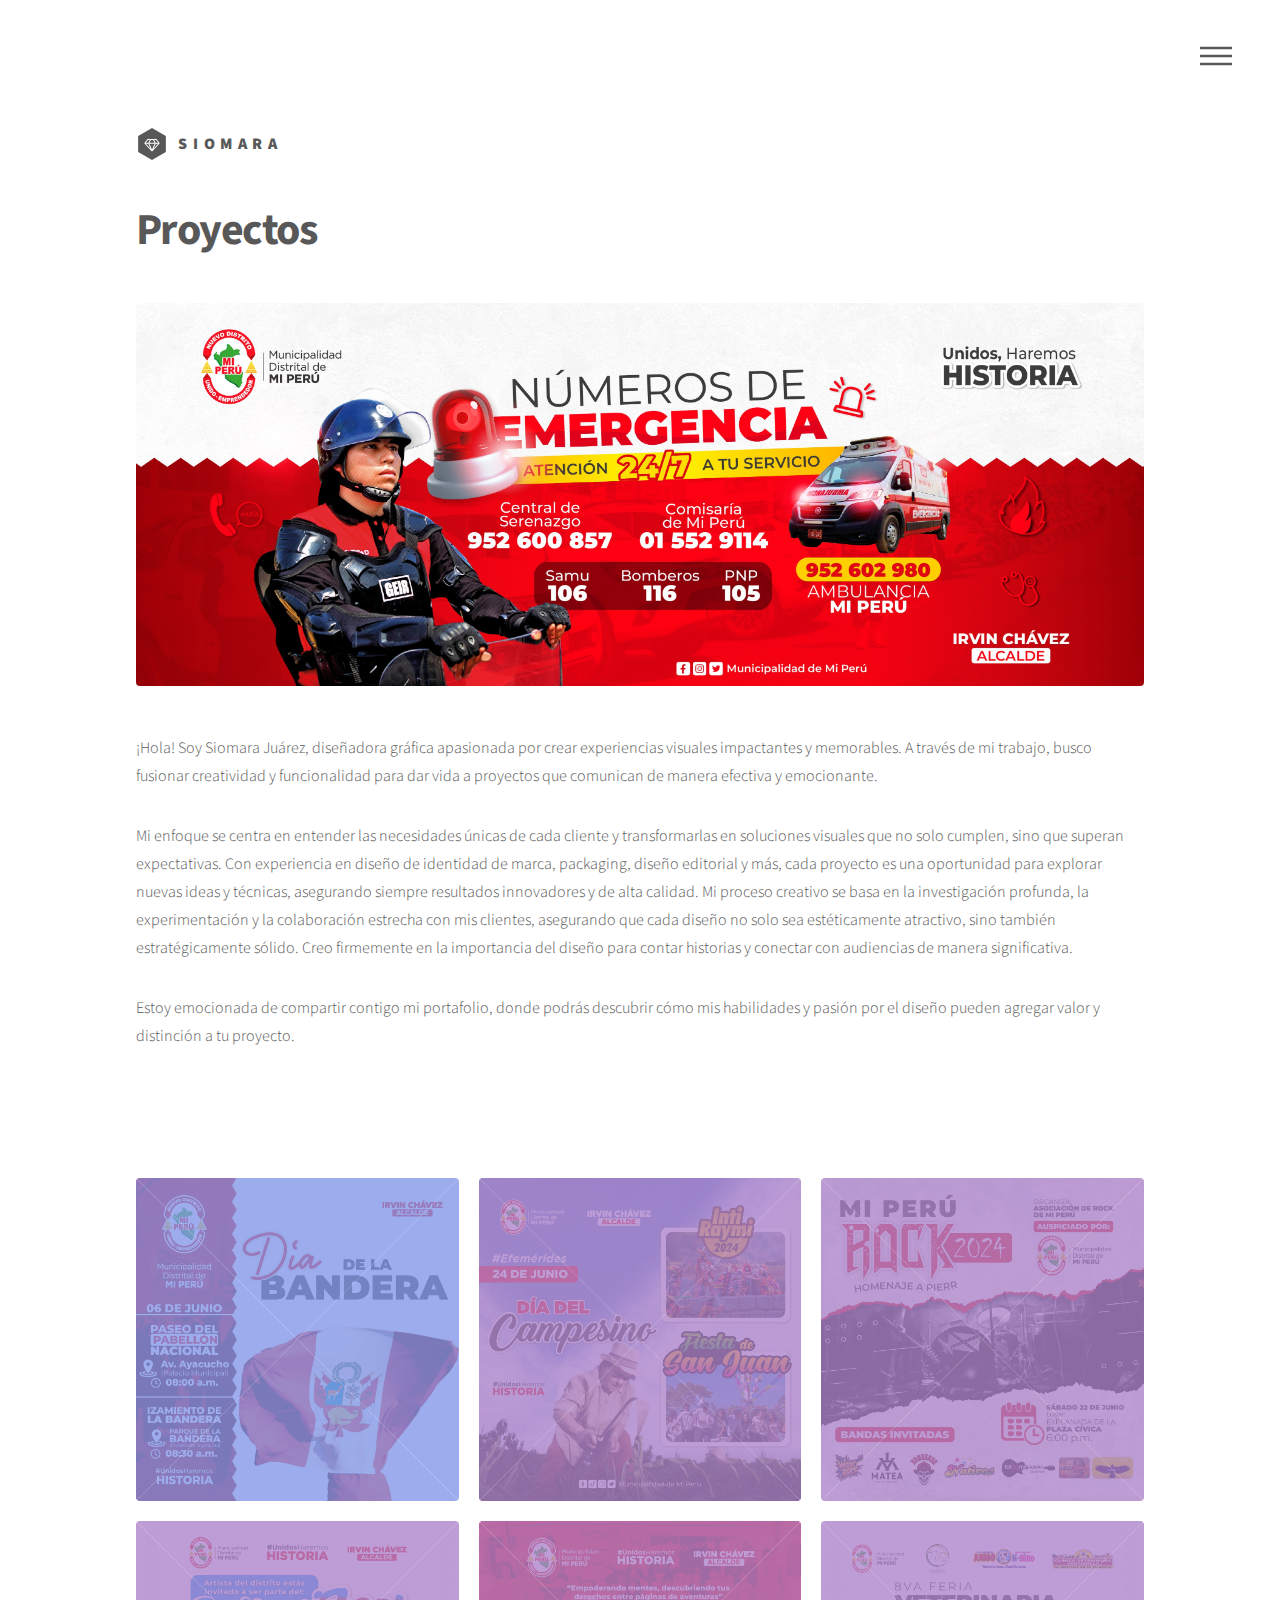
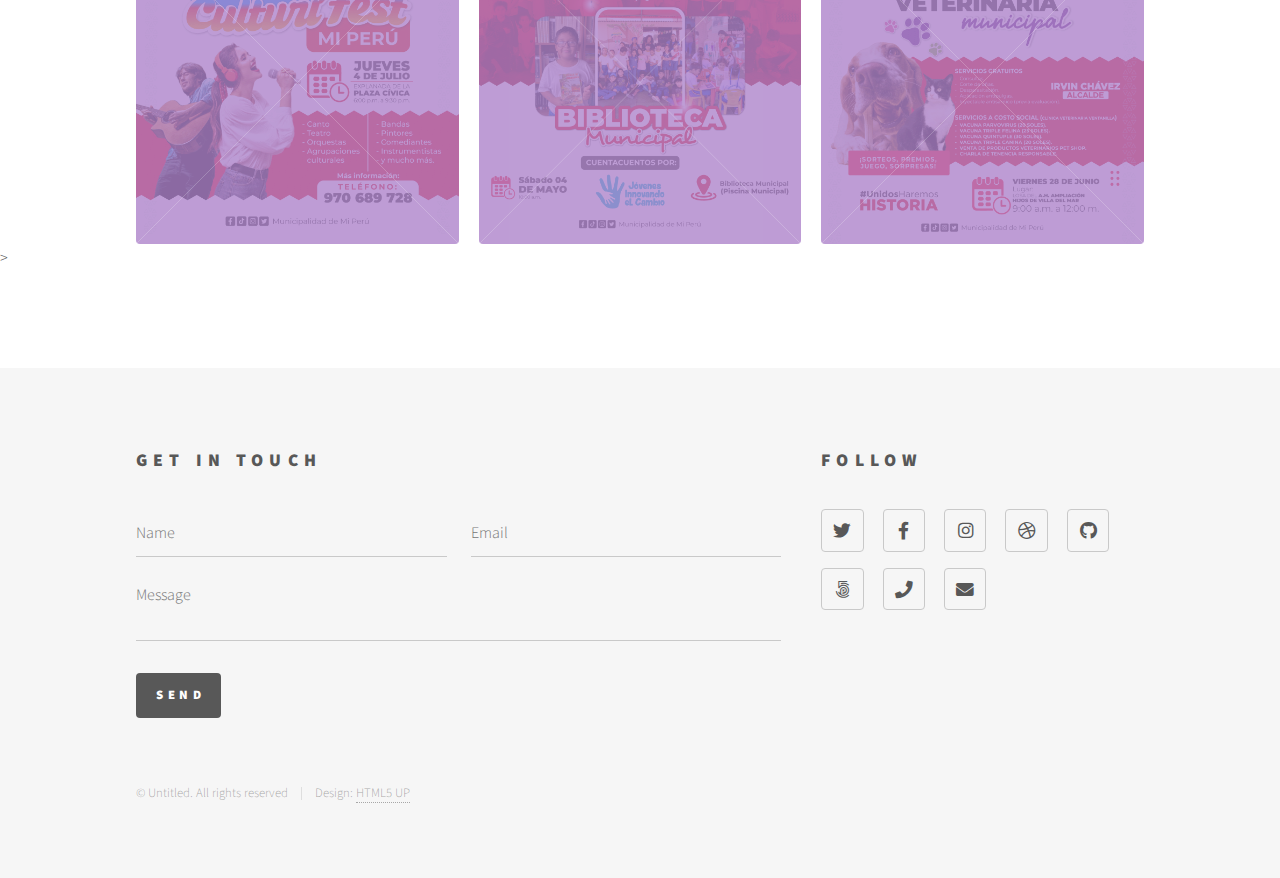
<file: Proyectos.html>
<!DOCTYPE HTML>
<!--
	Phantom by HTML5 UP
	html5up.net | @ajlkn
	Free for personal and commercial use under the CCA 3.0 license (html5up.net/license)
-->
<html>
	<head>
		<title>Proyectos</title>
		<meta charset="utf-8" />
		<meta name="viewport" content="width=device-width, initial-scale=1, user-scalable=no" />
		<link rel="stylesheet" href="assets/css/main.css" />
		<noscript><link rel="stylesheet" href="assets/css/noscript.css" /></noscript>
	</head>
	<body class="is-preload">
		<!-- Wrapper -->
			<div id="wrapper">

				<!-- Header -->
					<header id="header">
						<div class="inner">

							<!-- Logo -->
								<a href="index.html" class="logo">
									<span class="symbol"><img src="images/logo.svg" alt="" /></span><span class="title">Siomara</span>
								</a>

							<!-- Nav -->
								<nav>
									<ul>
										<li><a href="#menu">Menu</a></li>
									</ul>
								</nav>

						</div>
					</header>

				<!-- Menu -->
					<nav id="menu">
						<h2>Menu</h2>
						<ul>
							<li><a href="index.html">Home</a></li>
							<li><a href="sobremi.html">Sobre mi</a></li>
							<li><a href="Bitácora.html">Bitácora</a></li>
							<li><a href="Proyectos.html">Proyectos</a></li>
							<li><a href="Contacto.html">Contacto</a></li>
						</ul>
					</nav>

				<!-- Main -->
					<div id="main">
						<div class="inner">
							<h1>Proyectos</h1>
							<span class="image main"><img src="images/PORTADA DE PROYECTOS.jpg" alt="" /></span>
							<p>¡Hola! Soy Siomara Juárez, diseñadora gráfica apasionada por crear experiencias visuales impactantes y memorables. A través de mi trabajo, busco fusionar creatividad y funcionalidad para dar vida a proyectos que comunican de manera efectiva y emocionante.</p>
							<p>Mi enfoque se centra en entender las necesidades únicas de cada cliente y transformarlas en soluciones visuales que no solo cumplen, sino que superan expectativas. Con experiencia en diseño de identidad de marca, packaging, diseño editorial y más, cada proyecto es una oportunidad para explorar nuevas ideas y técnicas, asegurando siempre resultados innovadores y de alta calidad.

								Mi proceso creativo se basa en la investigación profunda, la experimentación y la colaboración estrecha con mis clientes, asegurando que cada diseño no solo sea estéticamente atractivo, sino también estratégicamente sólido. Creo firmemente en la importancia del diseño para contar historias y conectar con audiencias de manera significativa.</p>
							<p>Estoy emocionada de compartir contigo mi portafolio, donde podrás descubrir cómo mis habilidades y pasión por el diseño pueden agregar valor y distinción a tu proyecto.
							</p>
						</div>
					</div>
				<!-- Main -->
				<div id="main">
					<div class="inner">

						</header>
						<section class="tiles">
											<article class="style6">
												<span class="image">
													<img src="images/DÍA-DE-LA-BANDERA.jpg" alt="" />
												</a>
											</article>
											<article class="style5">
												<span class="image">
													<img src="images/FLYER-DÍA-DEL-CAMPESIONO.png" alt="" />
												</span>
												</a>
											
											</article>
										<article class="style5">
											<span class="image">
												<img src="images/FLYER-ROCK.jpg" alt="" />
											</a>
										
										</article>
									<article class="style5">
										<span class="image">
											<img src="images/FLYER-CULTURIFEST.jpg" alt="" />
										</a>
									
									</article>
									<article class="style5">
									<span class="image">
										<img src="images/FLYER-BIBLIOTECA.png" alt="" />
									</a>
								
								</article>
							<article class="style5">
								<span class="image">
									<img src="images/FLYER-CANES-28.jpg" alt="" />
								</a>
							</article>
						</section>
					</div>>
				</div>
				<!-- Footer -->
				<footer id="footer">
					<div class="inner">
						<section>
							<h2>Get in touch</h2>
							<form method="post" action="#">
								<div class="fields">
									<div class="field half">
										<input type="text" name="name" id="name" placeholder="Name" />
									</div>
									<div class="field half">
										<input type="email" name="email" id="email" placeholder="Email" />
									</div>
									<div class="field">
										<textarea name="message" id="message" placeholder="Message"></textarea>
									</div>
								</div>
								<ul class="actions">
									<li><input type="submit" value="Send" class="primary" /></li>
								</ul>
							</form>
						</section>
						<section>
							<h2>Follow</h2>
							<ul class="icons">
								<li><a href="https://www.instagram.com/slilibehtjuarez/?next=%2F" class="icon brands style2 fa-twitter"><span class="label">Twitter</span></a></li>
								<li><a href="https://www.facebook.com/siomalilibehtjuarez.torres" class="icon brands style2 fa-facebook-f"><span class="label">Facebook</span></a></li>
								<li><a href="https://www.instagram.com/fhoto_siomli?igsh=N2x5dGdlMWpjMWp2&utm_source=qr" class="icon brands style2 fa-instagram"><span class="label">Instagram</span></a></li>
								<li><a href="https://sites.google.com/view/booklock/inicio" class="icon brands style2 fa-dribbble"><span class="label">Dribbble</span></a></li>
								<li><a href="#" class="icon brands style2 fa-github"><span class="label">GitHub</span></a></li>
								<li><a href="#" class="icon brands style2 fa-500px"><span class="label">500px</span></a></li>
								<li><a href="#" class="icon solid style2 fa-phone"><span class="label">Phone</span></a></li>
								<li><a href="#" class="icon solid style2 fa-envelope"><span class="label">Email</span></a></li>
							</ul>
						</section>
						<ul class="copyright">
							<li>&copy; Untitled. All rights reserved</li><li>Design: <a href="http://html5up.net">HTML5 UP</a></li>
						</ul>
					</div>
				</footer>
			
		</div>

	<!-- Scripts -->
		<script src="assets/js/jquery.min.js"></script>
		<script src="assets/js/browser.min.js"></script>
		<script src="assets/js/breakpoints.min.js"></script>
		<script src="assets/js/util.js"></script>
		<script src="assets/js/main.js"></script>

</body>
</html>
</file>
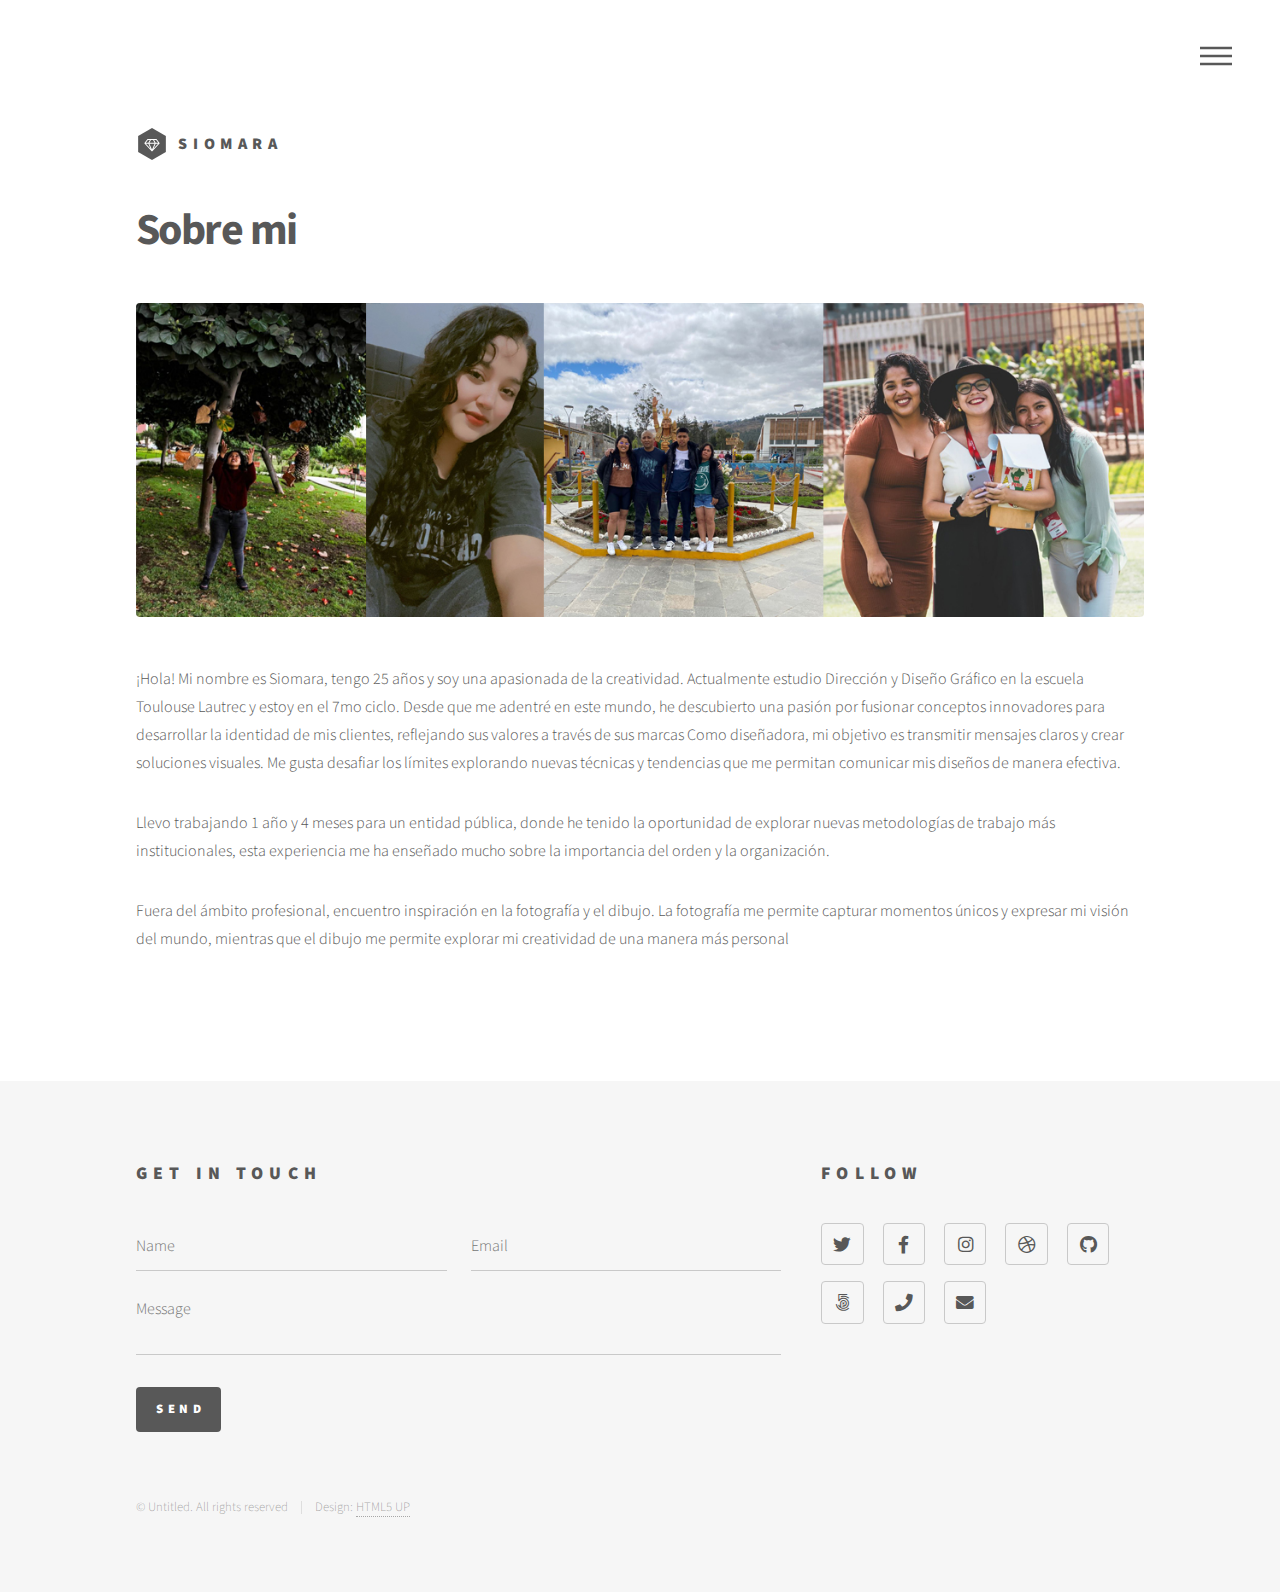
<file: sobremi.html>
<!DOCTYPE HTML>
<!--
	Phantom by HTML5 UP
	html5up.net | @ajlkn
	Free for personal and commercial use under the CCA 3.0 license (html5up.net/license)
-->
<html>
	<head>
		<title>Sobre mi</title>
		<meta charset="utf-8" />
		<meta name="viewport" content="width=device-width, initial-scale=1, user-scalable=no" />
		<link rel="stylesheet" href="assets/css/main.css" />
		<noscript><link rel="stylesheet" href="assets/css/noscript.css" /></noscript>
	</head>
	<body class="is-preload">
		<!-- Wrapper -->
			<div id="wrapper">

				<!-- Header -->
					<header id="header">
						<div class="inner">

							<!-- Logo -->
								<a href="index.html" class="logo">
									<span class="symbol"><img src="images/logo.svg" alt="" /></span><span class="title">Siomara</span>
								</a>

							<!-- Nav -->
								<nav>
									<ul>
										<li><a href="#menu">Menu</a></li>
									</ul>
								</nav>

						</div>
					</header>

				<!-- Menu -->
					<nav id="menu">
						<h2>Menu</h2>
						<ul>
							<li><a href="index.html">Home</a></li>
							<li><a href="sobremi.html">Sobre mi</a></li>
							<li><a href="Bitácora.html">Bitácora</a></li>
							<li><a href="Proyectos.html">Proyectos</a></li>
							<li><a href="Contacto.html">Contacto</a></li>
						</ul>
					</nav>

				<!-- Main -->
					<div id="main">
						<div class="inner">
							<h1>Sobre mi</h1>
							<span class="image main"><img src="images/FOTO PORTADA.jpg" alt="" /></span>
							<p>¡Hola! 
								Mi nombre es Siomara, tengo 25 años y soy una apasionada de la creatividad. Actualmente estudio Dirección y Diseño Gráfico en la escuela Toulouse Lautrec y estoy en el 7mo ciclo. Desde que me adentré en este mundo, he descubierto una pasión por fusionar conceptos innovadores para  desarrollar la identidad de mis clientes, reflejando sus valores a través de sus marcas								
								Como diseñadora, mi objetivo es transmitir mensajes claros y crear soluciones visuales. Me gusta desafiar los límites explorando nuevas técnicas y tendencias que me permitan comunicar mis diseños de manera efectiva.							<p>Llevo trabajando 1 año y 4 meses para un entidad pública, donde he tenido la oportunidad de explorar nuevas metodologías de trabajo más institucionales, esta experiencia me ha enseñado mucho sobre la importancia del orden y la organización.</p>
							<p>Fuera del ámbito profesional, encuentro inspiración en la fotografía y el dibujo. La fotografía me permite capturar momentos únicos y expresar mi visión del mundo, mientras que el dibujo me permite explorar mi creatividad de una manera más personal</p>
						</div>
					</div>

				<!-- Footer -->
					<footer id="footer">
						<div class="inner">
							<section>
								<h2>Get in touch</h2>
								<form method="post" action="#">
									<div class="fields">
										<div class="field half">
											<input type="text" name="name" id="name" placeholder="Name" />
										</div>
										<div class="field half">
											<input type="email" name="email" id="email" placeholder="Email" />
										</div>
										<div class="field">
											<textarea name="message" id="message" placeholder="Message"></textarea>
										</div>
									</div>
									<ul class="actions">
										<li><input type="submit" value="Send" class="primary" /></li>
									</ul>
								</form>
							</section>
							<section>
								<h2>Follow</h2>
								<ul class="icons">
									<li><a href="https://www.instagram.com/slilibehtjuarez/?next=%2F" class="icon brands style2 fa-twitter"><span class="label">Twitter</span></a></li>
									<li><a href="https://www.facebook.com/siomalilibehtjuarez.torres" class="icon brands style2 fa-facebook-f"><span class="label">Facebook</span></a></li>
									<li><a href="https://www.instagram.com/fhoto_siomli?igsh=N2x5dGdlMWpjMWp2&utm_source=qr" class="icon brands style2 fa-instagram"><span class="label">Instagram</span></a></li>
									<li><a href="#" class="icon brands style2 fa-dribbble"><span class="label">Dribbble</span></a></li>
									<li><a href="#" class="icon brands style2 fa-github"><span class="label">GitHub</span></a></li>
									<li><a href="#" class="icon brands style2 fa-500px"><span class="label">500px</span></a></li>
									<li><a href="#" class="icon solid style2 fa-phone"><span class="label">Phone</span></a></li>
									<li><a href="#" class="icon solid style2 fa-envelope"><span class="label">Email</span></a></li>
								</ul>
							</section>
							<ul class="copyright">
								<li>&copy; Untitled. All rights reserved</li><li>Design: <a href="http://html5up.net">HTML5 UP</a></li>
							</ul>
						</div>
					</footer>

			</div>

		<!-- Scripts -->
			<script src="assets/js/jquery.min.js"></script>
			<script src="assets/js/browser.min.js"></script>
			<script src="assets/js/breakpoints.min.js"></script>
			<script src="assets/js/util.js"></script>
			<script src="assets/js/main.js"></script>

	</body>
</html>
</file>
<file: assets/css/noscript.css>
/*
	Phantom by HTML5 UP
	html5up.net | @ajlkn
	Free for personal and commercial use under the CCA 3.0 license (html5up.net/license)
*/

/* Tiles */

	body.is-preload .tiles article {
		-moz-transform: none;
		-webkit-transform: none;
		-ms-transform: none;
		transform: none;
		opacity: 1;
	}
</file>
<file: assets/css/main.css>
@import url(fontawesome-all.min.css);
@import url("https://fonts.googleapis.com/css?family=Source+Sans+Pro:300,700,900");

/*
	Phantom by HTML5 UP
	html5up.net | @ajlkn
	Free for personal and commercial use under the CCA 3.0 license (html5up.net/license)
*/

html, body, div, span, applet, object,
iframe, h1, h2, h3, h4, h5, h6, p, blockquote,
pre, a, abbr, acronym, address, big, cite,
code, del, dfn, em, img, ins, kbd, q, s, samp,
small, strike, strong, sub, sup, tt, var, b,
u, i, center, dl, dt, dd, ol, ul, li, fieldset,
form, label, legend, table, caption, tbody,
tfoot, thead, tr, th, td, article, aside,
canvas, details, embed, figure, figcaption,
footer, header, hgroup, menu, nav, output, ruby,
section, summary, time, mark, audio, video {
	margin: 0;
	padding: 0;
	border: 0;
	font-size: 100%;
	font: inherit;
	vertical-align: baseline;}

article, aside, details, figcaption, figure,
footer, header, hgroup, menu, nav, section {
	display: block;}

body {
	line-height: 1;
}

ol, ul {
	list-style: none;
}

blockquote, q {
	quotes: none;
}

	blockquote:before, blockquote:after, q:before, q:after {
		content: '';
		content: none;
	}

table {
	border-collapse: collapse;
	border-spacing: 0;
}

body {
	-webkit-text-size-adjust: none;
}

mark {
	background-color: transparent;
	color: inherit;
}

input::-moz-focus-inner {
	border: 0;
	padding: 0;
}

input, select, textarea {
	-moz-appearance: none;
	-webkit-appearance: none;
	-ms-appearance: none;
	appearance: none;
}

/* Basic */

	@-ms-viewport {
		width: device-width;
	}

	body {
		-ms-overflow-style: scrollbar;
	}

	@media screen and (max-width: 480px) {

		html, body {
			min-width: 320px;
		}

	}

	html {
		box-sizing: border-box;
	}

	*, *:before, *:after {
		box-sizing: inherit;
	}

	body {
		background: #ffffff;
	}

		body.is-preload *, body.is-preload *:before, body.is-preload *:after {
			-moz-animation: none !important;
			-webkit-animation: none !important;
			-ms-animation: none !important;
			animation: none !important;
			-moz-transition: none !important;
			-webkit-transition: none !important;
			-ms-transition: none !important;
			transition: none !important;
		}

/* Type */

	body, input, select, textarea {
		color: #585858;
		font-family: "Source Sans Pro", Helvetica, sans-serif;
		font-size: 16pt;
		font-weight: 300;
		line-height: 1.75;
	}

		@media screen and (max-width: 1680px) {

			body, input, select, textarea {
				font-size: 14pt;
			}

		}

		@media screen and (max-width: 1280px) {

			body, input, select, textarea {
				font-size: 12pt;
			}

		}

	a {
		-moz-transition: border-bottom-color 0.2s ease, color 0.2s ease;
		-webkit-transition: border-bottom-color 0.2s ease, color 0.2s ease;
		-ms-transition: border-bottom-color 0.2s ease, color 0.2s ease;
		transition: border-bottom-color 0.2s ease, color 0.2s ease;
		text-decoration: none;
		color: #585858;
		border-bottom: dotted 1px rgba(88, 88, 88, 0.5);
	}

		a:hover {
			border-bottom-color: transparent;
			color: #f2849e !important;
		}

	strong, b {
		font-weight: 900;
	}

	em, i {
		font-style: italic;
	}

	p {
		margin: 0 0 2em 0;
	}

	h1 {
		font-size: 2.75em;
		font-weight: 700;
		line-height: 1.3;
		margin: 0 0 1em 0;
		letter-spacing: -0.035em;
	}

		h1 a {
			color: inherit;
		}

		@media screen and (max-width: 736px) {

			h1 {
				font-size: 2em;
				margin: 0 0 1em 0;
			}

		}

		@media screen and (max-width: 360px) {

			h1 {
				font-size: 1.75em;
			}

		}

	h2, h3, h4, h5, h6 {
		font-weight: 900;
		line-height: 1.5;
		margin: 0 0 2em 0;
		text-transform: uppercase;
		letter-spacing: 0.35em;
	}

		h2 a, h3 a, h4 a, h5 a, h6 a {
			color: inherit;
		}

	h2 {
		font-size: 1.1em;
	}

	h3 {
		font-size: 1em;
	}

	h4 {
		font-size: 0.8em;
	}

	h5 {
		font-size: 0.8em;
	}

	h6 {
		font-size: 0.8em;
	}

	@media screen and (max-width: 980px) {

		h1 br, h2 br, h3 br, h4 br, h5 br, h6 br {
			display: none;
		}

	}

	@media screen and (max-width: 736px) {

		h2 {
			font-size: 1em;
		}

		h3 {
			font-size: 0.8em;
		}

	}

	sub {
		font-size: 0.8em;
		position: relative;
		top: 0.5em;
	}

	sup {
		font-size: 0.8em;
		position: relative;
		top: -0.5em;
	}

	blockquote {
		border-left: solid 4px #c9c9c9;
		font-style: italic;
		margin: 0 0 2em 0;
		padding: 0.5em 0 0.5em 2em;
	}

	code {
		background: rgba(144, 144, 144, 0.075);
		border-radius: 4px;
		border: solid 1px #c9c9c9;
		font-family: "Courier New", monospace;
		font-size: 0.9em;
		margin: 0 0.25em;
		padding: 0.25em 0.65em;
	}

	pre {
		-webkit-overflow-scrolling: touch;
		font-family: "Courier New", monospace;
		font-size: 0.9em;
		margin: 0 0 2em 0;
	}

		pre code {
			display: block;
			line-height: 1.75;
			padding: 1em 1.5em;
			overflow-x: auto;
		}

	hr {
		border: 0;
		border-bottom: solid 1px #c9c9c9;
		margin: 2em 0;
	}

		hr.major {
			margin: 3em 0;
		}

	.align-left {
		text-align: left;
	}

	.align-center {
		text-align: center;
	}

	.align-right {
		text-align: right;
	}

/* Row */

	.row {
		display: flex;
		flex-wrap: wrap;
		box-sizing: border-box;
		align-items: stretch;
	}

		.row > * {
			box-sizing: border-box;
		}

		.row.gtr-uniform > * > :last-child {
			margin-bottom: 0;
		}

		.row.aln-left {
			justify-content: flex-start;
		}

		.row.aln-center {
			justify-content: center;
		}

		.row.aln-right {
			justify-content: flex-end;
		}

		.row.aln-top {
			align-items: flex-start;
		}

		.row.aln-middle {
			align-items: center;
		}

		.row.aln-bottom {
			align-items: flex-end;
		}

		.row > .imp {
			order: -1;
		}

		.row > .col-1 {
			width: 8.33333%;
		}

		.row > .off-1 {
			margin-left: 8.33333%;
		}

		.row > .col-2 {
			width: 16.66667%;
		}

		.row > .off-2 {
			margin-left: 16.66667%;
		}

		.row > .col-3 {
			width: 25%;
		}

		.row > .off-3 {
			margin-left: 25%;
		}

		.row > .col-4 {
			width: 33.33333%;
		}

		.row > .off-4 {
			margin-left: 33.33333%;
		}

		.row > .col-5 {
			width: 41.66667%;
		}

		.row > .off-5 {
			margin-left: 41.66667%;
		}

		.row > .col-6 {
			width: 50%;
		}

		.row > .off-6 {
			margin-left: 50%;
		}

		.row > .col-7 {
			width: 58.33333%;
		}

		.row > .off-7 {
			margin-left: 58.33333%;
		}

		.row > .col-8 {
			width: 66.66667%;
		}

		.row > .off-8 {
			margin-left: 66.66667%;
		}

		.row > .col-9 {
			width: 75%;
		}

		.row > .off-9 {
			margin-left: 75%;
		}

		.row > .col-10 {
			width: 83.33333%;
		}

		.row > .off-10 {
			margin-left: 83.33333%;
		}

		.row > .col-11 {
			width: 91.66667%;
		}

		.row > .off-11 {
			margin-left: 91.66667%;
		}

		.row > .col-12 {
			width: 100%;
		}

		.row > .off-12 {
			margin-left: 100%;
		}

		.row.gtr-0 {
			margin-top: 0;
			margin-left: 0em;
		}

			.row.gtr-0 > * {
				padding: 0 0 0 0em;
			}

			.row.gtr-0.gtr-uniform {
				margin-top: 0em;
			}

				.row.gtr-0.gtr-uniform > * {
					padding-top: 0em;
				}

		.row.gtr-25 {
			margin-top: 0;
			margin-left: -0.5em;
		}

			.row.gtr-25 > * {
				padding: 0 0 0 0.5em;
			}

			.row.gtr-25.gtr-uniform {
				margin-top: -0.5em;
			}

				.row.gtr-25.gtr-uniform > * {
					padding-top: 0.5em;
				}

		.row.gtr-50 {
			margin-top: 0;
			margin-left: -1em;
		}

			.row.gtr-50 > * {
				padding: 0 0 0 1em;
			}

			.row.gtr-50.gtr-uniform {
				margin-top: -1em;
			}

				.row.gtr-50.gtr-uniform > * {
					padding-top: 1em;
				}

		.row {
			margin-top: 0;
			margin-left: -2em;
		}

			.row > * {
				padding: 0 0 0 2em;
			}

			.row.gtr-uniform {
				margin-top: -2em;
			}

				.row.gtr-uniform > * {
					padding-top: 2em;
				}

		.row.gtr-150 {
			margin-top: 0;
			margin-left: -3em;
		}

			.row.gtr-150 > * {
				padding: 0 0 0 3em;
			}

			.row.gtr-150.gtr-uniform {
				margin-top: -3em;
			}

				.row.gtr-150.gtr-uniform > * {
					padding-top: 3em;
				}

		.row.gtr-200 {
			margin-top: 0;
			margin-left: -4em;
		}

			.row.gtr-200 > * {
				padding: 0 0 0 4em;
			}

			.row.gtr-200.gtr-uniform {
				margin-top: -4em;
			}

				.row.gtr-200.gtr-uniform > * {
					padding-top: 4em;
				}

		@media screen and (max-width: 1680px) {

			.row {
				display: flex;
				flex-wrap: wrap;
				box-sizing: border-box;
				align-items: stretch;
			}

				.row > * {
					box-sizing: border-box;
				}

				.row.gtr-uniform > * > :last-child {
					margin-bottom: 0;
				}

				.row.aln-left {
					justify-content: flex-start;
				}

				.row.aln-center {
					justify-content: center;
				}

				.row.aln-right {
					justify-content: flex-end;
				}

				.row.aln-top {
					align-items: flex-start;
				}

				.row.aln-middle {
					align-items: center;
				}

				.row.aln-bottom {
					align-items: flex-end;
				}

				.row > .imp-xlarge {
					order: -1;
				}

				.row > .col-1-xlarge {
					width: 8.33333%;
				}

				.row > .off-1-xlarge {
					margin-left: 8.33333%;
				}

				.row > .col-2-xlarge {
					width: 16.66667%;
				}

				.row > .off-2-xlarge {
					margin-left: 16.66667%;
				}

				.row > .col-3-xlarge {
					width: 25%;
				}

				.row > .off-3-xlarge {
					margin-left: 25%;
				}

				.row > .col-4-xlarge {
					width: 33.33333%;
				}

				.row > .off-4-xlarge {
					margin-left: 33.33333%;
				}

				.row > .col-5-xlarge {
					width: 41.66667%;
				}

				.row > .off-5-xlarge {
					margin-left: 41.66667%;
				}

				.row > .col-6-xlarge {
					width: 50%;
				}

				.row > .off-6-xlarge {
					margin-left: 50%;
				}

				.row > .col-7-xlarge {
					width: 58.33333%;
				}

				.row > .off-7-xlarge {
					margin-left: 58.33333%;
				}

				.row > .col-8-xlarge {
					width: 66.66667%;
				}

				.row > .off-8-xlarge {
					margin-left: 66.66667%;
				}

				.row > .col-9-xlarge {
					width: 75%;
				}

				.row > .off-9-xlarge {
					margin-left: 75%;
				}

				.row > .col-10-xlarge {
					width: 83.33333%;
				}

				.row > .off-10-xlarge {
					margin-left: 83.33333%;
				}

				.row > .col-11-xlarge {
					width: 91.66667%;
				}

				.row > .off-11-xlarge {
					margin-left: 91.66667%;
				}

				.row > .col-12-xlarge {
					width: 100%;
				}

				.row > .off-12-xlarge {
					margin-left: 100%;
				}

				.row.gtr-0 {
					margin-top: 0;
					margin-left: 0em;
				}

					.row.gtr-0 > * {
						padding: 0 0 0 0em;
					}

					.row.gtr-0.gtr-uniform {
						margin-top: 0em;
					}

						.row.gtr-0.gtr-uniform > * {
							padding-top: 0em;
						}

				.row.gtr-25 {
					margin-top: 0;
					margin-left: -0.5em;
				}

					.row.gtr-25 > * {
						padding: 0 0 0 0.5em;
					}

					.row.gtr-25.gtr-uniform {
						margin-top: -0.5em;
					}

						.row.gtr-25.gtr-uniform > * {
							padding-top: 0.5em;
						}

				.row.gtr-50 {
					margin-top: 0;
					margin-left: -1em;
				}

					.row.gtr-50 > * {
						padding: 0 0 0 1em;
					}

					.row.gtr-50.gtr-uniform {
						margin-top: -1em;
					}

						.row.gtr-50.gtr-uniform > * {
							padding-top: 1em;
						}

				.row {
					margin-top: 0;
					margin-left: -2em;
				}

					.row > * {
						padding: 0 0 0 2em;
					}

					.row.gtr-uniform {
						margin-top: -2em;
					}

						.row.gtr-uniform > * {
							padding-top: 2em;
						}

				.row.gtr-150 {
					margin-top: 0;
					margin-left: -3em;
				}

					.row.gtr-150 > * {
						padding: 0 0 0 3em;
					}

					.row.gtr-150.gtr-uniform {
						margin-top: -3em;
					}

						.row.gtr-150.gtr-uniform > * {
							padding-top: 3em;
						}

				.row.gtr-200 {
					margin-top: 0;
					margin-left: -4em;
				}

					.row.gtr-200 > * {
						padding: 0 0 0 4em;
					}

					.row.gtr-200.gtr-uniform {
						margin-top: -4em;
					}

						.row.gtr-200.gtr-uniform > * {
							padding-top: 4em;
						}

		}

		@media screen and (max-width: 1280px) {

			.row {
				display: flex;
				flex-wrap: wrap;
				box-sizing: border-box;
				align-items: stretch;
			}

				.row > * {
					box-sizing: border-box;
				}

				.row.gtr-uniform > * > :last-child {
					margin-bottom: 0;
				}

				.row.aln-left {
					justify-content: flex-start;
				}

				.row.aln-center {
					justify-content: center;
				}

				.row.aln-right {
					justify-content: flex-end;
				}

				.row.aln-top {
					align-items: flex-start;
				}

				.row.aln-middle {
					align-items: center;
				}

				.row.aln-bottom {
					align-items: flex-end;
				}

				.row > .imp-large {
					order: -1;
				}

				.row > .col-1-large {
					width: 8.33333%;
				}

				.row > .off-1-large {
					margin-left: 8.33333%;
				}

				.row > .col-2-large {
					width: 16.66667%;
				}

				.row > .off-2-large {
					margin-left: 16.66667%;
				}

				.row > .col-3-large {
					width: 25%;
				}

				.row > .off-3-large {
					margin-left: 25%;
				}

				.row > .col-4-large {
					width: 33.33333%;
				}

				.row > .off-4-large {
					margin-left: 33.33333%;
				}

				.row > .col-5-large {
					width: 41.66667%;
				}

				.row > .off-5-large {
					margin-left: 41.66667%;
				}

				.row > .col-6-large {
					width: 50%;
				}

				.row > .off-6-large {
					margin-left: 50%;
				}

				.row > .col-7-large {
					width: 58.33333%;
				}

				.row > .off-7-large {
					margin-left: 58.33333%;
				}

				.row > .col-8-large {
					width: 66.66667%;
				}

				.row > .off-8-large {
					margin-left: 66.66667%;
				}

				.row > .col-9-large {
					width: 75%;
				}

				.row > .off-9-large {
					margin-left: 75%;
				}

				.row > .col-10-large {
					width: 83.33333%;
				}

				.row > .off-10-large {
					margin-left: 83.33333%;
				}

				.row > .col-11-large {
					width: 91.66667%;
				}

				.row > .off-11-large {
					margin-left: 91.66667%;
				}

				.row > .col-12-large {
					width: 100%;
				}

				.row > .off-12-large {
					margin-left: 100%;
				}

				.row.gtr-0 {
					margin-top: 0;
					margin-left: 0em;
				}

					.row.gtr-0 > * {
						padding: 0 0 0 0em;
					}

					.row.gtr-0.gtr-uniform {
						margin-top: 0em;
					}

						.row.gtr-0.gtr-uniform > * {
							padding-top: 0em;
						}

				.row.gtr-25 {
					margin-top: 0;
					margin-left: -0.5em;
				}

					.row.gtr-25 > * {
						padding: 0 0 0 0.5em;
					}

					.row.gtr-25.gtr-uniform {
						margin-top: -0.5em;
					}

						.row.gtr-25.gtr-uniform > * {
							padding-top: 0.5em;
						}

				.row.gtr-50 {
					margin-top: 0;
					margin-left: -1em;
				}

					.row.gtr-50 > * {
						padding: 0 0 0 1em;
					}

					.row.gtr-50.gtr-uniform {
						margin-top: -1em;
					}

						.row.gtr-50.gtr-uniform > * {
							padding-top: 1em;
						}

				.row {
					margin-top: 0;
					margin-left: -2em;
				}

					.row > * {
						padding: 0 0 0 2em;
					}

					.row.gtr-uniform {
						margin-top: -2em;
					}

						.row.gtr-uniform > * {
							padding-top: 2em;
						}

				.row.gtr-150 {
					margin-top: 0;
					margin-left: -3em;
				}

					.row.gtr-150 > * {
						padding: 0 0 0 3em;
					}

					.row.gtr-150.gtr-uniform {
						margin-top: -3em;
					}

						.row.gtr-150.gtr-uniform > * {
							padding-top: 3em;
						}

				.row.gtr-200 {
					margin-top: 0;
					margin-left: -4em;
				}

					.row.gtr-200 > * {
						padding: 0 0 0 4em;
					}

					.row.gtr-200.gtr-uniform {
						margin-top: -4em;
					}

						.row.gtr-200.gtr-uniform > * {
							padding-top: 4em;
						}

		}

		@media screen and (max-width: 980px) {

			.row {
				display: flex;
				flex-wrap: wrap;
				box-sizing: border-box;
				align-items: stretch;
			}

				.row > * {
					box-sizing: border-box;
				}

				.row.gtr-uniform > * > :last-child {
					margin-bottom: 0;
				}

				.row.aln-left {
					justify-content: flex-start;
				}

				.row.aln-center {
					justify-content: center;
				}

				.row.aln-right {
					justify-content: flex-end;
				}

				.row.aln-top {
					align-items: flex-start;
				}

				.row.aln-middle {
					align-items: center;
				}

				.row.aln-bottom {
					align-items: flex-end;
				}

				.row > .imp-medium {
					order: -1;
				}

				.row > .col-1-medium {
					width: 8.33333%;
				}

				.row > .off-1-medium {
					margin-left: 8.33333%;
				}

				.row > .col-2-medium {
					width: 16.66667%;
				}

				.row > .off-2-medium {
					margin-left: 16.66667%;
				}

				.row > .col-3-medium {
					width: 25%;
				}

				.row > .off-3-medium {
					margin-left: 25%;
				}

				.row > .col-4-medium {
					width: 33.33333%;
				}

				.row > .off-4-medium {
					margin-left: 33.33333%;
				}

				.row > .col-5-medium {
					width: 41.66667%;
				}

				.row > .off-5-medium {
					margin-left: 41.66667%;
				}

				.row > .col-6-medium {
					width: 50%;
				}

				.row > .off-6-medium {
					margin-left: 50%;
				}

				.row > .col-7-medium {
					width: 58.33333%;
				}

				.row > .off-7-medium {
					margin-left: 58.33333%;
				}

				.row > .col-8-medium {
					width: 66.66667%;
				}

				.row > .off-8-medium {
					margin-left: 66.66667%;
				}

				.row > .col-9-medium {
					width: 75%;
				}

				.row > .off-9-medium {
					margin-left: 75%;
				}

				.row > .col-10-medium {
					width: 83.33333%;
				}

				.row > .off-10-medium {
					margin-left: 83.33333%;
				}

				.row > .col-11-medium {
					width: 91.66667%;
				}

				.row > .off-11-medium {
					margin-left: 91.66667%;
				}

				.row > .col-12-medium {
					width: 100%;
				}

				.row > .off-12-medium {
					margin-left: 100%;
				}

				.row.gtr-0 {
					margin-top: 0;
					margin-left: 0em;
				}

					.row.gtr-0 > * {
						padding: 0 0 0 0em;
					}

					.row.gtr-0.gtr-uniform {
						margin-top: 0em;
					}

						.row.gtr-0.gtr-uniform > * {
							padding-top: 0em;
						}

				.row.gtr-25 {
					margin-top: 0;
					margin-left: -0.375em;
				}

					.row.gtr-25 > * {
						padding: 0 0 0 0.375em;
					}

					.row.gtr-25.gtr-uniform {
						margin-top: -0.375em;
					}

						.row.gtr-25.gtr-uniform > * {
							padding-top: 0.375em;
						}

				.row.gtr-50 {
					margin-top: 0;
					margin-left: -0.75em;
				}

					.row.gtr-50 > * {
						padding: 0 0 0 0.75em;
					}

					.row.gtr-50.gtr-uniform {
						margin-top: -0.75em;
					}

						.row.gtr-50.gtr-uniform > * {
							padding-top: 0.75em;
						}

				.row {
					margin-top: 0;
					margin-left: -1.5em;
				}

					.row > * {
						padding: 0 0 0 1.5em;
					}

					.row.gtr-uniform {
						margin-top: -1.5em;
					}

						.row.gtr-uniform > * {
							padding-top: 1.5em;
						}

				.row.gtr-150 {
					margin-top: 0;
					margin-left: -2.25em;
				}

					.row.gtr-150 > * {
						padding: 0 0 0 2.25em;
					}

					.row.gtr-150.gtr-uniform {
						margin-top: -2.25em;
					}

						.row.gtr-150.gtr-uniform > * {
							padding-top: 2.25em;
						}

				.row.gtr-200 {
					margin-top: 0;
					margin-left: -3em;
				}

					.row.gtr-200 > * {
						padding: 0 0 0 3em;
					}

					.row.gtr-200.gtr-uniform {
						margin-top: -3em;
					}

						.row.gtr-200.gtr-uniform > * {
							padding-top: 3em;
						}

		}

		@media screen and (max-width: 736px) {

			.row {
				display: flex;
				flex-wrap: wrap;
				box-sizing: border-box;
				align-items: stretch;
			}

				.row > * {
					box-sizing: border-box;
				}

				.row.gtr-uniform > * > :last-child {
					margin-bottom: 0;
				}

				.row.aln-left {
					justify-content: flex-start;
				}

				.row.aln-center {
					justify-content: center;
				}

				.row.aln-right {
					justify-content: flex-end;
				}

				.row.aln-top {
					align-items: flex-start;
				}

				.row.aln-middle {
					align-items: center;
				}

				.row.aln-bottom {
					align-items: flex-end;
				}

				.row > .imp-small {
					order: -1;
				}

				.row > .col-1-small {
					width: 8.33333%;
				}

				.row > .off-1-small {
					margin-left: 8.33333%;
				}

				.row > .col-2-small {
					width: 16.66667%;
				}

				.row > .off-2-small {
					margin-left: 16.66667%;
				}

				.row > .col-3-small {
					width: 25%;
				}

				.row > .off-3-small {
					margin-left: 25%;
				}

				.row > .col-4-small {
					width: 33.33333%;
				}

				.row > .off-4-small {
					margin-left: 33.33333%;
				}

				.row > .col-5-small {
					width: 41.66667%;
				}

				.row > .off-5-small {
					margin-left: 41.66667%;
				}

				.row > .col-6-small {
					width: 50%;
				}

				.row > .off-6-small {
					margin-left: 50%;
				}

				.row > .col-7-small {
					width: 58.33333%;
				}

				.row > .off-7-small {
					margin-left: 58.33333%;
				}

				.row > .col-8-small {
					width: 66.66667%;
				}

				.row > .off-8-small {
					margin-left: 66.66667%;
				}

				.row > .col-9-small {
					width: 75%;
				}

				.row > .off-9-small {
					margin-left: 75%;
				}

				.row > .col-10-small {
					width: 83.33333%;
				}

				.row > .off-10-small {
					margin-left: 83.33333%;
				}

				.row > .col-11-small {
					width: 91.66667%;
				}

				.row > .off-11-small {
					margin-left: 91.66667%;
				}

				.row > .col-12-small {
					width: 100%;
				}

				.row > .off-12-small {
					margin-left: 100%;
				}

				.row.gtr-0 {
					margin-top: 0;
					margin-left: 0em;
				}

					.row.gtr-0 > * {
						padding: 0 0 0 0em;
					}

					.row.gtr-0.gtr-uniform {
						margin-top: 0em;
					}

						.row.gtr-0.gtr-uniform > * {
							padding-top: 0em;
						}

				.row.gtr-25 {
					margin-top: 0;
					margin-left: -0.25em;
				}

					.row.gtr-25 > * {
						padding: 0 0 0 0.25em;
					}

					.row.gtr-25.gtr-uniform {
						margin-top: -0.25em;
					}

						.row.gtr-25.gtr-uniform > * {
							padding-top: 0.25em;
						}

				.row.gtr-50 {
					margin-top: 0;
					margin-left: -0.5em;
				}

					.row.gtr-50 > * {
						padding: 0 0 0 0.5em;
					}

					.row.gtr-50.gtr-uniform {
						margin-top: -0.5em;
					}

						.row.gtr-50.gtr-uniform > * {
							padding-top: 0.5em;
						}

				.row {
					margin-top: 0;
					margin-left: -1em;
				}

					.row > * {
						padding: 0 0 0 1em;
					}

					.row.gtr-uniform {
						margin-top: -1em;
					}

						.row.gtr-uniform > * {
							padding-top: 1em;
						}

				.row.gtr-150 {
					margin-top: 0;
					margin-left: -1.5em;
				}

					.row.gtr-150 > * {
						padding: 0 0 0 1.5em;
					}

					.row.gtr-150.gtr-uniform {
						margin-top: -1.5em;
					}

						.row.gtr-150.gtr-uniform > * {
							padding-top: 1.5em;
						}

				.row.gtr-200 {
					margin-top: 0;
					margin-left: -2em;
				}

					.row.gtr-200 > * {
						padding: 0 0 0 2em;
					}

					.row.gtr-200.gtr-uniform {
						margin-top: -2em;
					}

						.row.gtr-200.gtr-uniform > * {
							padding-top: 2em;
						}

		}

		@media screen and (max-width: 480px) {

			.row {
				display: flex;
				flex-wrap: wrap;
				box-sizing: border-box;
				align-items: stretch;
			}

				.row > * {
					box-sizing: border-box;
				}

				.row.gtr-uniform > * > :last-child {
					margin-bottom: 0;
				}

				.row.aln-left {
					justify-content: flex-start;
				}

				.row.aln-center {
					justify-content: center;
				}

				.row.aln-right {
					justify-content: flex-end;
				}

				.row.aln-top {
					align-items: flex-start;
				}

				.row.aln-middle {
					align-items: center;
				}

				.row.aln-bottom {
					align-items: flex-end;
				}

				.row > .imp-xsmall {
					order: -1;
				}

				.row > .col-1-xsmall {
					width: 8.33333%;
				}

				.row > .off-1-xsmall {
					margin-left: 8.33333%;
				}

				.row > .col-2-xsmall {
					width: 16.66667%;
				}

				.row > .off-2-xsmall {
					margin-left: 16.66667%;
				}

				.row > .col-3-xsmall {
					width: 25%;
				}

				.row > .off-3-xsmall {
					margin-left: 25%;
				}

				.row > .col-4-xsmall {
					width: 33.33333%;
				}

				.row > .off-4-xsmall {
					margin-left: 33.33333%;
				}

				.row > .col-5-xsmall {
					width: 41.66667%;
				}

				.row > .off-5-xsmall {
					margin-left: 41.66667%;
				}

				.row > .col-6-xsmall {
					width: 50%;
				}

				.row > .off-6-xsmall {
					margin-left: 50%;
				}

				.row > .col-7-xsmall {
					width: 58.33333%;
				}

				.row > .off-7-xsmall {
					margin-left: 58.33333%;
				}

				.row > .col-8-xsmall {
					width: 66.66667%;
				}

				.row > .off-8-xsmall {
					margin-left: 66.66667%;
				}

				.row > .col-9-xsmall {
					width: 75%;
				}

				.row > .off-9-xsmall {
					margin-left: 75%;
				}

				.row > .col-10-xsmall {
					width: 83.33333%;
				}

				.row > .off-10-xsmall {
					margin-left: 83.33333%;
				}

				.row > .col-11-xsmall {
					width: 91.66667%;
				}

				.row > .off-11-xsmall {
					margin-left: 91.66667%;
				}

				.row > .col-12-xsmall {
					width: 100%;
				}

				.row > .off-12-xsmall {
					margin-left: 100%;
				}

				.row.gtr-0 {
					margin-top: 0;
					margin-left: 0em;
				}

					.row.gtr-0 > * {
						padding: 0 0 0 0em;
					}

					.row.gtr-0.gtr-uniform {
						margin-top: 0em;
					}

						.row.gtr-0.gtr-uniform > * {
							padding-top: 0em;
						}

				.row.gtr-25 {
					margin-top: 0;
					margin-left: -0.25em;
				}

					.row.gtr-25 > * {
						padding: 0 0 0 0.25em;
					}

					.row.gtr-25.gtr-uniform {
						margin-top: -0.25em;
					}

						.row.gtr-25.gtr-uniform > * {
							padding-top: 0.25em;
						}

				.row.gtr-50 {
					margin-top: 0;
					margin-left: -0.5em;
				}

					.row.gtr-50 > * {
						padding: 0 0 0 0.5em;
					}

					.row.gtr-50.gtr-uniform {
						margin-top: -0.5em;
					}

						.row.gtr-50.gtr-uniform > * {
							padding-top: 0.5em;
						}

				.row {
					margin-top: 0;
					margin-left: -1em;
				}

					.row > * {
						padding: 0 0 0 1em;
					}

					.row.gtr-uniform {
						margin-top: -1em;
					}

						.row.gtr-uniform > * {
							padding-top: 1em;
						}

				.row.gtr-150 {
					margin-top: 0;
					margin-left: -1.5em;
				}

					.row.gtr-150 > * {
						padding: 0 0 0 1.5em;
					}

					.row.gtr-150.gtr-uniform {
						margin-top: -1.5em;
					}

						.row.gtr-150.gtr-uniform > * {
							padding-top: 1.5em;
						}

				.row.gtr-200 {
					margin-top: 0;
					margin-left: -2em;
				}

					.row.gtr-200 > * {
						padding: 0 0 0 2em;
					}

					.row.gtr-200.gtr-uniform {
						margin-top: -2em;
					}

						.row.gtr-200.gtr-uniform > * {
							padding-top: 2em;
						}

		}

/* Section/Article */

	section.special, article.special {
		text-align: center;
	}

	header p {
		margin-top: -1em;
	}

	@media screen and (max-width: 736px) {

		header p {
			margin-top: 0;
		}

	}

/* Icon */

	.icon {
		text-decoration: none;
		border-bottom: none;
		position: relative;
	}

		.icon:before {
			-moz-osx-font-smoothing: grayscale;
			-webkit-font-smoothing: antialiased;
			display: inline-block;
			font-style: normal;
			font-variant: normal;
			text-rendering: auto;
			line-height: 1;
			text-transform: none !important;
			font-family: 'Font Awesome 5 Free';
			font-weight: 400;
		}

		.icon > .label {
			display: none;
		}

		.icon:before {
			line-height: inherit;
		}

		.icon.solid:before {
			font-weight: 900;
		}

		.icon.brands:before {
			font-family: 'Font Awesome 5 Brands';
		}

		.icon.style2 {
			-moz-transition: background-color 0.2s ease-in-out, color 0.2s ease-in-out, border-color 0.2s ease-in-out;
			-webkit-transition: background-color 0.2s ease-in-out, color 0.2s ease-in-out, border-color 0.2s ease-in-out;
			-ms-transition: background-color 0.2s ease-in-out, color 0.2s ease-in-out, border-color 0.2s ease-in-out;
			transition: background-color 0.2s ease-in-out, color 0.2s ease-in-out, border-color 0.2s ease-in-out;
			background-color: transparent;
			border: solid 1px #c9c9c9;
			border-radius: 4px;
			width: 2.65em;
			height: 2.65em;
			display: inline-block;
			text-align: center;
			line-height: 2.65em;
			color: inherit;
		}

			.icon.style2:before {
				font-size: 1.1em;
			}

			.icon.style2:hover {
				color: #f2849e;
				border-color: #f2849e;
			}

			.icon.style2:active {
				background-color: rgba(242, 132, 158, 0.1);
			}

/* List */

	ol {
		list-style: decimal;
		margin: 0 0 2em 0;
		padding-left: 1.25em;
	}

		ol li {
			padding-left: 0.25em;
		}

	ul {
		list-style: disc;
		margin: 0 0 2em 0;
		padding-left: 1em;
	}

		ul li {
			padding-left: 0.5em;
		}

		ul.alt {
			list-style: none;
			padding-left: 0;
		}

			ul.alt li {
				border-top: solid 1px #c9c9c9;
				padding: 0.5em 0;
			}

				ul.alt li:first-child {
					border-top: 0;
					padding-top: 0;
				}

	dl {
		margin: 0 0 2em 0;
	}

		dl dt {
			display: block;
			font-weight: 900;
			margin: 0 0 1em 0;
		}

		dl dd {
			margin-left: 2em;
		}

/* Actions */

	ul.actions {
		display: -moz-flex;
		display: -webkit-flex;
		display: -ms-flex;
		display: flex;
		cursor: default;
		list-style: none;
		margin-left: -1em;
		padding-left: 0;
	}

		ul.actions li {
			padding: 0 0 0 1em;
			vertical-align: middle;
		}

		ul.actions.special {
			-moz-justify-content: center;
			-webkit-justify-content: center;
			-ms-justify-content: center;
			justify-content: center;
			width: 100%;
			margin-left: 0;
		}

			ul.actions.special li:first-child {
				padding-left: 0;
			}

		ul.actions.stacked {
			-moz-flex-direction: column;
			-webkit-flex-direction: column;
			-ms-flex-direction: column;
			flex-direction: column;
			margin-left: 0;
		}

			ul.actions.stacked li {
				padding: 1.3em 0 0 0;
			}

				ul.actions.stacked li:first-child {
					padding-top: 0;
				}

		ul.actions.fit {
			width: calc(100% + 1em);
		}

			ul.actions.fit li {
				-moz-flex-grow: 1;
				-webkit-flex-grow: 1;
				-ms-flex-grow: 1;
				flex-grow: 1;
				-moz-flex-shrink: 1;
				-webkit-flex-shrink: 1;
				-ms-flex-shrink: 1;
				flex-shrink: 1;
				width: 100%;
			}

				ul.actions.fit li > * {
					width: 100%;
				}

			ul.actions.fit.stacked {
				width: 100%;
			}

		@media screen and (max-width: 480px) {

			ul.actions:not(.fixed) {
				-moz-flex-direction: column;
				-webkit-flex-direction: column;
				-ms-flex-direction: column;
				flex-direction: column;
				margin-left: 0;
				width: 100% !important;
			}

				ul.actions:not(.fixed) li {
					-moz-flex-grow: 1;
					-webkit-flex-grow: 1;
					-ms-flex-grow: 1;
					flex-grow: 1;
					-moz-flex-shrink: 1;
					-webkit-flex-shrink: 1;
					-ms-flex-shrink: 1;
					flex-shrink: 1;
					padding: 1em 0 0 0;
					text-align: center;
					width: 100%;
				}

					ul.actions:not(.fixed) li > * {
						width: 100%;
					}

					ul.actions:not(.fixed) li:first-child {
						padding-top: 0;
					}

					ul.actions:not(.fixed) li input[type="submit"],
					ul.actions:not(.fixed) li input[type="reset"],
					ul.actions:not(.fixed) li input[type="button"],
					ul.actions:not(.fixed) li button,
					ul.actions:not(.fixed) li .button {
						width: 100%;
					}

						ul.actions:not(.fixed) li input[type="submit"].icon:before,
						ul.actions:not(.fixed) li input[type="reset"].icon:before,
						ul.actions:not(.fixed) li input[type="button"].icon:before,
						ul.actions:not(.fixed) li button.icon:before,
						ul.actions:not(.fixed) li .button.icon:before {
							margin-left: -0.5rem;
						}

		}

/* Icons */

	ul.icons {
		cursor: default;
		list-style: none;
		padding-left: 0;
		margin: -1em 0 2em -1em;
	}

		ul.icons li {
			display: inline-block;
			padding: 1em 0 0 1em;
		}

/* Form */

	form {
		margin: 0 0 2em 0;
		overflow-x: hidden;
	}

		form > :last-child {
			margin-bottom: 0;
		}

		form > .fields {
			display: -moz-flex;
			display: -webkit-flex;
			display: -ms-flex;
			display: flex;
			-moz-flex-wrap: wrap;
			-webkit-flex-wrap: wrap;
			-ms-flex-wrap: wrap;
			flex-wrap: wrap;
			width: calc(100% + 3em);
			margin: -1.5em 0 2em -1.5em;
		}

			form > .fields > .field {
				-moz-flex-grow: 0;
				-webkit-flex-grow: 0;
				-ms-flex-grow: 0;
				flex-grow: 0;
				-moz-flex-shrink: 0;
				-webkit-flex-shrink: 0;
				-ms-flex-shrink: 0;
				flex-shrink: 0;
				padding: 1.5em 0 0 1.5em;
				width: calc(100% - 1.5em);
			}

				form > .fields > .field.half {
					width: calc(50% - 0.75em);
				}

				form > .fields > .field.third {
					width: calc(100%/3 - 0.5em);
				}

				form > .fields > .field.quarter {
					width: calc(25% - 0.375em);
				}

		@media screen and (max-width: 480px) {

			form > .fields {
				width: calc(100% + 3em);
				margin: -1.5em 0 2em -1.5em;
			}

				form > .fields > .field {
					padding: 1.5em 0 0 1.5em;
					width: calc(100% - 1.5em);
				}

					form > .fields > .field.half {
						width: calc(100% - 1.5em);
					}

					form > .fields > .field.third {
						width: calc(100% - 1.5em);
					}

					form > .fields > .field.quarter {
						width: calc(100% - 1.5em);
					}

		}

	label {
		display: block;
		font-size: 0.9em;
		font-weight: 900;
		margin: 0 0 1em 0;
	}

	input[type="text"],
	input[type="password"],
	input[type="email"],
	input[type="tel"],
	select,
	textarea {
		-moz-appearance: none;
		-webkit-appearance: none;
		-ms-appearance: none;
		appearance: none;
		background-color: transparent;
		border: none;
		border-radius: 0;
		border-bottom: solid 1px #c9c9c9;
		color: inherit;
		display: block;
		outline: 0;
		padding: 0;
		text-decoration: none;
		width: 100%;
	}

		input[type="text"]:invalid,
		input[type="password"]:invalid,
		input[type="email"]:invalid,
		input[type="tel"]:invalid,
		select:invalid,
		textarea:invalid {
			box-shadow: none;
		}

		input[type="text"]:focus,
		input[type="password"]:focus,
		input[type="email"]:focus,
		input[type="tel"]:focus,
		select:focus,
		textarea:focus {
			border-bottom-color: #f2849e;
			box-shadow: inset 0 -1px 0 0 #f2849e;
		}

	select {
		background-image: url("data:image/svg+xml;charset=utf8,%3Csvg xmlns='http://www.w3.org/2000/svg' width='40' height='40' preserveAspectRatio='none' viewBox='0 0 40 40'%3E%3Cpath d='M9.4,12.3l10.4,10.4l10.4-10.4c0.2-0.2,0.5-0.4,0.9-0.4c0.3,0,0.6,0.1,0.9,0.4l3.3,3.3c0.2,0.2,0.4,0.5,0.4,0.9 c0,0.4-0.1,0.6-0.4,0.9L20.7,31.9c-0.2,0.2-0.5,0.4-0.9,0.4c-0.3,0-0.6-0.1-0.9-0.4L4.3,17.3c-0.2-0.2-0.4-0.5-0.4-0.9 c0-0.4,0.1-0.6,0.4-0.9l3.3-3.3c0.2-0.2,0.5-0.4,0.9-0.4S9.1,12.1,9.4,12.3z' fill='%23c9c9c9' /%3E%3C/svg%3E");
		background-size: 1.25rem;
		background-repeat: no-repeat;
		background-position: calc(100% - 1rem) center;
		height: 3em;
		padding-right: 3em;
		text-overflow: ellipsis;
	}

		select option {
			background: #ffffff;
		}

		select:focus::-ms-value {
			background-color: transparent;
		}

		select::-ms-expand {
			display: none;
		}

	input[type="text"],
	input[type="password"],
	input[type="email"],
	select {
		height: 3em;
	}

	textarea {
		padding: 0;
		min-height: 3.75em;
	}

	input[type="checkbox"],
	input[type="radio"] {
		-moz-appearance: none;
		-webkit-appearance: none;
		-ms-appearance: none;
		appearance: none;
		display: block;
		float: left;
		margin-right: -2em;
		opacity: 0;
		width: 1em;
		z-index: -1;
	}

		input[type="checkbox"] + label,
		input[type="radio"] + label {
			text-decoration: none;
			color: #585858;
			cursor: pointer;
			display: inline-block;
			font-size: 1em;
			font-weight: 300;
			padding-left: 2.55em;
			padding-right: 0.75em;
			position: relative;
		}

			input[type="checkbox"] + label:before,
			input[type="radio"] + label:before {
				-moz-osx-font-smoothing: grayscale;
				-webkit-font-smoothing: antialiased;
				display: inline-block;
				font-style: normal;
				font-variant: normal;
				text-rendering: auto;
				line-height: 1;
				text-transform: none !important;
				font-family: 'Font Awesome 5 Free';
				font-weight: 900;
			}

			input[type="checkbox"] + label:before,
			input[type="radio"] + label:before {
				border-radius: 4px;
				border: solid 1px #c9c9c9;
				content: '';
				display: inline-block;
				font-size: 0.8em;
				height: 2.25em;
				left: 0;
				line-height: 2.25em;
				position: absolute;
				text-align: center;
				top: 0;
				width: 2.25em;
			}

		input[type="checkbox"]:checked + label:before,
		input[type="radio"]:checked + label:before {
			background: #585858;
			border-color: #585858;
			color: #ffffff;
			content: '\f00c';
		}

		input[type="checkbox"]:focus + label:before,
		input[type="radio"]:focus + label:before {
			border-color: #f2849e;
			box-shadow: 0 0 0 1px #f2849e;
		}

	input[type="checkbox"] + label:before {
		border-radius: 4px;
	}

	input[type="radio"] + label:before {
		border-radius: 100%;
	}

/* Box */

	.box {
		border-radius: 4px;
		border: solid 1px #c9c9c9;
		margin-bottom: 2em;
		padding: 1.5em;
	}

		.box > :last-child,
		.box > :last-child > :last-child,
		.box > :last-child > :last-child > :last-child {
			margin-bottom: 0;
		}

		.box.alt {
			border: 0;
			border-radius: 0;
			padding: 0;
		}

/* Image */

	.image {
		border-radius: 4px;
		border: 0;
		display: inline-block;
		position: relative;
	}

		.image img {
			border-radius: 4px;
			display: block;
		}

		.image.left, .image.right {
			max-width: 40%;
		}

			.image.left img, .image.right img {
				width: 100%;
			}

		.image.left {
			float: left;
			padding: 0 1.5em 1em 0;
			top: 0.25em;
		}

		.image.right {
			float: right;
			padding: 0 0 1em 1.5em;
			top: 0.25em;
		}

		.image.fit {
			display: block;
			margin: 0 0 2em 0;
			width: 100%;
		}

			.image.fit img {
				width: 100%;
			}

		.image.main {
			display: block;
			margin: 0 0 3em 0;
			width: 100%;
		}

			.image.main img {
				width: 100%;
			}

			@media screen and (max-width: 736px) {

				.image.main {
					margin: 0 0 2em 0;
				}

			}

/* Table */

	.table-wrapper {
		-webkit-overflow-scrolling: touch;
		overflow-x: auto;
	}

	table {
		margin: 0 0 2em 0;
		width: 100%;
	}

		table tbody tr {
			border: solid 1px #c9c9c9;
			border-left: 0;
			border-right: 0;
		}

			table tbody tr:nth-child(2n + 1) {
				background-color: rgba(144, 144, 144, 0.075);
			}

		table td {
			padding: 0.75em 0.75em;
		}

		table th {
			font-size: 0.9em;
			font-weight: 900;
			padding: 0 0.75em 0.75em 0.75em;
			text-align: left;
		}

		table thead {
			border-bottom: solid 2px #c9c9c9;
		}

		table tfoot {
			border-top: solid 2px #c9c9c9;
		}

		table.alt {
			border-collapse: separate;
		}

			table.alt tbody tr td {
				border: solid 1px #c9c9c9;
				border-left-width: 0;
				border-top-width: 0;
			}

				table.alt tbody tr td:first-child {
					border-left-width: 1px;
				}

			table.alt tbody tr:first-child td {
				border-top-width: 1px;
			}

			table.alt thead {
				border-bottom: 0;
			}

			table.alt tfoot {
				border-top: 0;
			}

/* Button */

	input[type="submit"],
	input[type="reset"],
	input[type="button"],
	button,
	.button {
		-moz-appearance: none;
		-webkit-appearance: none;
		-ms-appearance: none;
		appearance: none;
		-moz-transition: background-color 0.2s ease-in-out, color 0.2s ease-in-out, box-shadow 0.2s ease-in-out;
		-webkit-transition: background-color 0.2s ease-in-out, color 0.2s ease-in-out, box-shadow 0.2s ease-in-out;
		-ms-transition: background-color 0.2s ease-in-out, color 0.2s ease-in-out, box-shadow 0.2s ease-in-out;
		transition: background-color 0.2s ease-in-out, color 0.2s ease-in-out, box-shadow 0.2s ease-in-out;
		background-color: transparent;
		border-radius: 4px;
		border: 0;
		box-shadow: inset 0 0 0 2px #585858;
		color: #585858 !important;
		cursor: pointer;
		display: inline-block;
		font-size: 0.8em;
		font-weight: 900;
		height: 3.5em;
		letter-spacing: 0.35em;
		line-height: 3.45em;
		overflow: hidden;
		padding: 0 1.25em 0 1.6em;
		text-align: center;
		text-decoration: none;
		text-overflow: ellipsis;
		text-transform: uppercase;
		white-space: nowrap;
	}

		input[type="submit"].icon:before,
		input[type="reset"].icon:before,
		input[type="button"].icon:before,
		button.icon:before,
		.button.icon:before {
			margin-right: 0.5em;
		}

		input[type="submit"].fit,
		input[type="reset"].fit,
		input[type="button"].fit,
		button.fit,
		.button.fit {
			width: 100%;
		}

		input[type="submit"]:hover,
		input[type="reset"]:hover,
		input[type="button"]:hover,
		button:hover,
		.button:hover {
			color: #f2849e !important;
			box-shadow: inset 0 0 0 2px #f2849e;
		}

		input[type="submit"]:active,
		input[type="reset"]:active,
		input[type="button"]:active,
		button:active,
		.button:active {
			background-color: rgba(242, 132, 158, 0.1);
		}

		input[type="submit"].small,
		input[type="reset"].small,
		input[type="button"].small,
		button.small,
		.button.small {
			font-size: 0.6em;
		}

		input[type="submit"].large,
		input[type="reset"].large,
		input[type="button"].large,
		button.large,
		.button.large {
			font-size: 1em;
		}

		input[type="submit"].primary,
		input[type="reset"].primary,
		input[type="button"].primary,
		button.primary,
		.button.primary {
			box-shadow: none;
			background-color: #585858;
			color: #ffffff !important;
		}

			input[type="submit"].primary:hover,
			input[type="reset"].primary:hover,
			input[type="button"].primary:hover,
			button.primary:hover,
			.button.primary:hover {
				background-color: #f2849e;
			}

			input[type="submit"].primary:active,
			input[type="reset"].primary:active,
			input[type="button"].primary:active,
			button.primary:active,
			.button.primary:active {
				background-color: #ee5f81;
			}

		input[type="submit"].disabled, input[type="submit"]:disabled,
		input[type="reset"].disabled,
		input[type="reset"]:disabled,
		input[type="button"].disabled,
		input[type="button"]:disabled,
		button.disabled,
		button:disabled,
		.button.disabled,
		.button:disabled {
			pointer-events: none;
			opacity: 0.25;
		}

/* Tiles */

	.tiles {
		display: -moz-flex;
		display: -webkit-flex;
		display: -ms-flex;
		display: flex;
		-moz-flex-wrap: wrap;
		-webkit-flex-wrap: wrap;
		-ms-flex-wrap: wrap;
		flex-wrap: wrap;
		position: relative;
		margin: -2.5em 0 0 -2.5em;
	}

		.tiles article {
			-moz-transition: -moz-transform 0.5s ease, opacity 0.5s ease;
			-webkit-transition: -webkit-transform 0.5s ease, opacity 0.5s ease;
			-ms-transition: -ms-transform 0.5s ease, opacity 0.5s ease;
			transition: transform 0.5s ease, opacity 0.5s ease;
			position: relative;
			width: calc(33.33333% - 2.5em);
			margin: 2.5em 0 0 2.5em;
		}

			.tiles article > .image {
				-moz-transition: -moz-transform 0.5s ease;
				-webkit-transition: -webkit-transform 0.5s ease;
				-ms-transition: -ms-transform 0.5s ease;
				transition: transform 0.5s ease;
				position: relative;
				display: block;
				width: 100%;
				border-radius: 4px;
				overflow: hidden;
			}

				.tiles article > .image img {
					display: block;
					width: 100%;
				}

				.tiles article > .image:before {
					pointer-events: none;
					-moz-transition: background-color 0.5s ease, opacity 0.5s ease;
					-webkit-transition: background-color 0.5s ease, opacity 0.5s ease;
					-ms-transition: background-color 0.5s ease, opacity 0.5s ease;
					transition: background-color 0.5s ease, opacity 0.5s ease;
					content: '';
					display: block;
					position: absolute;
					top: 0;
					left: 0;
					width: 100%;
					height: 100%;
					opacity: 1.0;
					z-index: 1;
					opacity: 0.8;
				}

				.tiles article > .image:after {
					pointer-events: none;
					-moz-transition: opacity 0.5s ease;
					-webkit-transition: opacity 0.5s ease;
					-ms-transition: opacity 0.5s ease;
					transition: opacity 0.5s ease;
					content: '';
					display: block;
					position: absolute;
					top: 0;
					left: 0;
					width: 100%;
					height: 100%;
					background-image: url("data:image/svg+xml;charset=utf8,%3Csvg xmlns='http://www.w3.org/2000/svg' width='100' height='100' viewBox='0 0 100 100' preserveAspectRatio='none'%3E%3Cstyle%3Eline %7B stroke-width: 0.25px%3B stroke: %23ffffff%3B %7D%3C/style%3E%3Cline x1='0' y1='0' x2='100' y2='100' /%3E%3Cline x1='100' y1='0' x2='0' y2='100' /%3E%3C/svg%3E");
					background-position: center;
					background-repeat: no-repeat;
					background-size: 100% 100%;
					opacity: 0.25;
					z-index: 2;
				}

			.tiles article > a {
				display: -moz-flex;
				display: -webkit-flex;
				display: -ms-flex;
				display: flex;
				-moz-flex-direction: column;
				-webkit-flex-direction: column;
				-ms-flex-direction: column;
				flex-direction: column;
				-moz-align-items: center;
				-webkit-align-items: center;
				-ms-align-items: center;
				align-items: center;
				-moz-justify-content: center;
				-webkit-justify-content: center;
				-ms-justify-content: center;
				justify-content: center;
				-moz-transition: background-color 0.5s ease, -moz-transform 0.5s ease;
				-webkit-transition: background-color 0.5s ease, -webkit-transform 0.5s ease;
				-ms-transition: background-color 0.5s ease, -ms-transform 0.5s ease;
				transition: background-color 0.5s ease, transform 0.5s ease;
				position: absolute;
				top: 0;
				left: 0;
				width: 100%;
				height: 100%;
				padding: 1em;
				border-radius: 4px;
				border-bottom: 0;
				color: #ffffff;
				text-align: center;
				text-decoration: none;
				z-index: 3;
			}

				.tiles article > a > :last-child {
					margin: 0;
				}

				.tiles article > a:hover {
					color: #ffffff !important;
				}

				.tiles article > a h2 {
					margin: 0;
				}

				.tiles article > a .content {
					-moz-transition: max-height 0.5s ease, opacity 0.5s ease;
					-webkit-transition: max-height 0.5s ease, opacity 0.5s ease;
					-ms-transition: max-height 0.5s ease, opacity 0.5s ease;
					transition: max-height 0.5s ease, opacity 0.5s ease;
					width: 100%;
					max-height: 0;
					line-height: 1.5;
					margin-top: 0.35em;
					opacity: 0;
				}

					.tiles article > a .content > :last-child {
						margin-bottom: 0;
					}

			.tiles article.style1 > .image:before {
				background-color: #f2849e;
			}

			.tiles article.style2 > .image:before {
				background-color: #7ecaf6;
			}

			.tiles article.style3 > .image:before {
				background-color: #7bd0c1;
			}

			.tiles article.style4 > .image:before {
				background-color: #c75b9b;
			}

			.tiles article.style5 > .image:before {
				background-color: #ae85ca;
			}

			.tiles article.style6 > .image:before {
				background-color: #8499e7;
			}

			body:not(.is-touch) .tiles article:hover > .image {
				-moz-transform: scale(1.1);
				-webkit-transform: scale(1.1);
				-ms-transform: scale(1.1);
				transform: scale(1.1);
			}

				body:not(.is-touch) .tiles article:hover > .image:before {
					background-color: #333333;
					opacity: 0.35;
				}

				body:not(.is-touch) .tiles article:hover > .image:after {
					opacity: 0;
				}

			body:not(.is-touch) .tiles article:hover .content {
				max-height: 15em;
				opacity: 1;
			}

		* + .tiles {
			margin-top: 2em;
		}

		body.is-preload .tiles article {
			-moz-transform: scale(0.9);
			-webkit-transform: scale(0.9);
			-ms-transform: scale(0.9);
			transform: scale(0.9);
			opacity: 0;
		}

		body.is-touch .tiles article .content {
			max-height: 15em;
			opacity: 1;
		}

		@media screen and (max-width: 1280px) {

			.tiles {
				margin: -1.25em 0 0 -1.25em;
			}

				.tiles article {
					width: calc(33.33333% - 1.25em);
					margin: 1.25em 0 0 1.25em;
				}

		}

		@media screen and (max-width: 980px) {

			.tiles {
				margin: -2.5em 0 0 -2.5em;
			}

				.tiles article {
					width: calc(50% - 2.5em);
					margin: 2.5em 0 0 2.5em;
				}

		}

		@media screen and (max-width: 736px) {

			.tiles {
				margin: -1.25em 0 0 -1.25em;
			}

				.tiles article {
					width: calc(50% - 1.25em);
					margin: 1.25em 0 0 1.25em;
				}

					.tiles article:hover > .image {
						-moz-transform: scale(1.0);
						-webkit-transform: scale(1.0);
						-ms-transform: scale(1.0);
						transform: scale(1.0);
					}

		}

		@media screen and (max-width: 480px) {

			.tiles {
				margin: 0;
			}

				.tiles article {
					width: 100%;
					margin: 1.25em 0 0 0;
				}

		}

/* Header */

	#header {
		padding: 8em 0 0.1em 0 ;
	}

		#header .logo {
			display: block;
			border-bottom: 0;
			color: inherit;
			font-weight: 900;
			letter-spacing: 0.35em;
			margin: 0 0 2.5em 0;
			text-decoration: none;
			text-transform: uppercase;
			display: inline-block;
		}

			#header .logo > * {
				display: inline-block;
				vertical-align: middle;
			}

			#header .logo .symbol {
				margin-right: 0.65em;
			}

				#header .logo .symbol img {
					display: block;
					width: 2em;
					height: 2em;
				}

		#header nav {
			position: fixed;
			right: 2em;
			top: 2em;
			z-index: 10000;
		}

			#header nav ul {
				display: -moz-flex;
				display: -webkit-flex;
				display: -ms-flex;
				display: flex;
				-moz-align-items: center;
				-webkit-align-items: center;
				-ms-align-items: center;
				align-items: center;
				list-style: none;
				margin: 0;
				padding: 0;
			}

				#header nav ul li {
					display: block;
					padding: 0;
				}

					#header nav ul li a {
						display: block;
						position: relative;
						height: 3em;
						line-height: 3em;
						padding: 0 1.5em;
						background-color: rgba(255, 255, 255, 0.5);
						border-radius: 4px;
						border: 0;
						font-size: 0.8em;
						font-weight: 900;
						letter-spacing: 0.35em;
						text-transform: uppercase;
					}

					#header nav ul li a[href="#menu"] {
						-webkit-tap-highlight-color: transparent;
						width: 4em;
						text-indent: 4em;
						font-size: 1em;
						overflow: hidden;
						padding: 0;
						white-space: nowrap;
					}

						#header nav ul li a[href="#menu"]:before, #header nav ul li a[href="#menu"]:after {
							-moz-transition: opacity 0.2s ease;
							-webkit-transition: opacity 0.2s ease;
							-ms-transition: opacity 0.2s ease;
							transition: opacity 0.2s ease;
							content: '';
							display: block;
							position: absolute;
							top: 0;
							left: 0;
							width: 100%;
							height: 100%;
							background-position: center;
							background-repeat: no-repeat;
							background-size: 2em 2em;
						}

						#header nav ul li a[href="#menu"]:before {
							background-image: url("data:image/svg+xml;charset=utf8,%3Csvg xmlns='http://www.w3.org/2000/svg' width='100' height='100' viewBox='0 0 100 100' preserveAspectRatio='none'%3E%3Cstyle%3Eline %7B stroke-width: 8px%3B stroke: %23f2849e%3B %7D%3C/style%3E%3Cline x1='0' y1='25' x2='100' y2='25' /%3E%3Cline x1='0' y1='50' x2='100' y2='50' /%3E%3Cline x1='0' y1='75' x2='100' y2='75' /%3E%3C/svg%3E");
							opacity: 0;
						}

						#header nav ul li a[href="#menu"]:after {
							background-image: url("data:image/svg+xml;charset=utf8,%3Csvg xmlns='http://www.w3.org/2000/svg' width='100' height='100' viewBox='0 0 100 100' preserveAspectRatio='none'%3E%3Cstyle%3Eline %7B stroke-width: 8px%3B stroke: %23585858%3B %7D%3C/style%3E%3Cline x1='0' y1='25' x2='100' y2='25' /%3E%3Cline x1='0' y1='50' x2='100' y2='50' /%3E%3Cline x1='0' y1='75' x2='100' y2='75' /%3E%3C/svg%3E");
							opacity: 1;
						}

						#header nav ul li a[href="#menu"]:hover:before {
							opacity: 1;
						}

						#header nav ul li a[href="#menu"]:hover:after {
							opacity: 0;
						}

		@media screen and (max-width: 736px) {

			#header {
				padding: 4em 0 0.1em 0 ;
			}

				#header nav {
					right: 0.5em;
					top: 0.5em;
				}

					#header nav ul li a[href="#menu"]:before, #header nav ul li a[href="#menu"]:after {
						background-size: 1.5em 1.5em;
					}

		}

/* Menu */

	#wrapper {
		-moz-transition: opacity 0.45s ease;
		-webkit-transition: opacity 0.45s ease;
		-ms-transition: opacity 0.45s ease;
		transition: opacity 0.45s ease;
		opacity: 1;
	}

	#menu {
		-moz-transform: translateX(22em);
		-webkit-transform: translateX(22em);
		-ms-transform: translateX(22em);
		transform: translateX(22em);
		-moz-transition: -moz-transform 0.45s ease, visibility 0.45s;
		-webkit-transition: -webkit-transform 0.45s ease, visibility 0.45s;
		-ms-transition: -ms-transform 0.45s ease, visibility 0.45s;
		transition: transform 0.45s ease, visibility 0.45s;
		position: fixed;
		top: 0;
		right: 0;
		width: 22em;
		max-width: 80%;
		height: 100%;
		-webkit-overflow-scrolling: touch;
		background: #585858;
		color: #ffffff;
		cursor: default;
		visibility: hidden;
		z-index: 10002;
	}

		#menu > .inner {
			-moz-transition: opacity 0.45s ease;
			-webkit-transition: opacity 0.45s ease;
			-ms-transition: opacity 0.45s ease;
			transition: opacity 0.45s ease;
			-webkit-overflow-scrolling: touch;
			position: absolute;
			top: 0;
			left: 0;
			width: 100%;
			height: 100%;
			padding: 2.75em;
			opacity: 0;
			overflow-y: auto;
		}

			#menu > .inner > ul {
				list-style: none;
				margin: 0 0 1em 0;
				padding: 0;
			}

				#menu > .inner > ul > li {
					padding: 0;
					border-top: solid 1px rgba(255, 255, 255, 0.15);
				}

					#menu > .inner > ul > li a {
						display: block;
						padding: 1em 0;
						line-height: 1.5;
						border: 0;
						color: inherit;
					}

					#menu > .inner > ul > li:first-child {
						border-top: 0;
						margin-top: -1em;
					}

		#menu > .close {
			-moz-transition: opacity 0.45s ease, -moz-transform 0.45s ease;
			-webkit-transition: opacity 0.45s ease, -webkit-transform 0.45s ease;
			-ms-transition: opacity 0.45s ease, -ms-transform 0.45s ease;
			transition: opacity 0.45s ease, transform 0.45s ease;
			-moz-transform: scale(0.25) rotate(180deg);
			-webkit-transform: scale(0.25) rotate(180deg);
			-ms-transform: scale(0.25) rotate(180deg);
			transform: scale(0.25) rotate(180deg);
			-webkit-tap-highlight-color: transparent;
			display: block;
			position: absolute;
			top: 2em;
			left: -6em;
			width: 6em;
			text-indent: 6em;
			height: 3em;
			border: 0;
			font-size: 1em;
			opacity: 0;
			overflow: hidden;
			padding: 0;
			white-space: nowrap;
		}

			#menu > .close:before, #menu > .close:after {
				-moz-transition: opacity 0.2s ease;
				-webkit-transition: opacity 0.2s ease;
				-ms-transition: opacity 0.2s ease;
				transition: opacity 0.2s ease;
				content: '';
				display: block;
				position: absolute;
				top: 0;
				left: 0;
				width: 100%;
				height: 100%;
				background-position: center;
				background-repeat: no-repeat;
				background-size: 2em 2em;
			}

			#menu > .close:before {
				background-image: url("data:image/svg+xml;charset=utf8,%3Csvg xmlns='http://www.w3.org/2000/svg' width='100' height='100' viewBox='0 0 100 100' preserveAspectRatio='none'%3E%3Cstyle%3Eline %7B stroke-width: 8px%3B stroke: %23f2849e%3B %7D%3C/style%3E%3Cline x1='15' y1='15' x2='85' y2='85' /%3E%3Cline x1='85' y1='15' x2='15' y2='85' /%3E%3C/svg%3E");
				opacity: 0;
			}

			#menu > .close:after {
				background-image: url("data:image/svg+xml;charset=utf8,%3Csvg xmlns='http://www.w3.org/2000/svg' width='100' height='100' viewBox='0 0 100 100' preserveAspectRatio='none'%3E%3Cstyle%3Eline %7B stroke-width: 8px%3B stroke: %23585858%3B %7D%3C/style%3E%3Cline x1='15' y1='15' x2='85' y2='85' /%3E%3Cline x1='85' y1='15' x2='15' y2='85' /%3E%3C/svg%3E");
				opacity: 1;
			}

			#menu > .close:hover:before {
				opacity: 1;
			}

			#menu > .close:hover:after {
				opacity: 0;
			}

		@media screen and (max-width: 736px) {

			#menu {
				-moz-transform: translateX(16.5em);
				-webkit-transform: translateX(16.5em);
				-ms-transform: translateX(16.5em);
				transform: translateX(16.5em);
				width: 16.5em;
			}

				#menu > .inner {
					padding: 2.75em 1.5em;
				}

				#menu > .close {
					top: 0.5em;
					left: -4.25em;
					width: 4.25em;
					text-indent: 4.25em;
				}

					#menu > .close:before, #menu > .close:after {
						background-size: 1.5em 1.5em;
					}

		}

	body.is-menu-visible #wrapper {
		pointer-events: none;
		cursor: default;
		opacity: 0.25;
	}

	body.is-menu-visible #menu {
		-moz-transform: translateX(0);
		-webkit-transform: translateX(0);
		-ms-transform: translateX(0);
		transform: translateX(0);
		visibility: visible;
	}

		body.is-menu-visible #menu > * {
			opacity: 1;
		}

		body.is-menu-visible #menu .close {
			-moz-transform: scale(1.0) rotate(0deg);
			-webkit-transform: scale(1.0) rotate(0deg);
			-ms-transform: scale(1.0) rotate(0deg);
			transform: scale(1.0) rotate(0deg);
			opacity: 1;
		}

/* Main */

	#main {
		padding: 0em 0 6em 0 ;
	}

		@media screen and (max-width: 736px) {

			#main {
				padding: 0em 0 4em 0 ;
			}

		}

/* Footer */

	#footer {
		padding: 5em 0 6em 0 ;
		background-color: #f6f6f6;
	}

		#footer > .inner {
			display: -moz-flex;
			display: -webkit-flex;
			display: -ms-flex;
			display: flex;
			-moz-flex-wrap: wrap;
			-webkit-flex-wrap: wrap;
			-ms-flex-wrap: wrap;
			flex-wrap: wrap;
			-moz-flex-direction: row;
			-webkit-flex-direction: row;
			-ms-flex-direction: row;
			flex-direction: row;
		}

			#footer > .inner > * > :last-child {
				margin-bottom: 0;
			}

			#footer > .inner section:nth-child(1) {
				width: calc(66% - 2.5em);
				margin-right: 2.5em;
			}

			#footer > .inner section:nth-child(2) {
				width: calc(33% - 2.5em);
				margin-left: 2.5em;
			}

			#footer > .inner .copyright {
				width: 100%;
				padding: 0;
				margin-top: 5em;
				list-style: none;
				font-size: 0.8em;
				color: rgba(88, 88, 88, 0.5);
			}

				#footer > .inner .copyright a {
					color: inherit;
				}

				#footer > .inner .copyright li {
					display: inline-block;
					border-left: solid 1px rgba(88, 88, 88, 0.15);
					line-height: 1;
					padding: 0 0 0 1em;
					margin: 0 0 0 1em;
				}

					#footer > .inner .copyright li:first-child {
						border-left: 0;
						padding-left: 0;
						margin-left: 0;
					}

		@media screen and (max-width: 1280px) {

			#footer {
				padding: 5em 0 3em 0 ;
			}

				#footer > .inner section:nth-child(1) {
					width: calc(66% - 1.25em);
					margin-right: 1.25em;
				}

				#footer > .inner section:nth-child(2) {
					width: calc(33% - 1.25em);
					margin-left: 1.25em;
				}

		}

		@media screen and (max-width: 980px) {

			#footer > .inner section:nth-child(1) {
				width: 66%;
				margin-right: 0;
			}

			#footer > .inner section:nth-child(2) {
				width: calc(33% - 2.5em);
				margin-left: 2.5em;
			}

		}

		@media screen and (max-width: 736px) {

			#footer {
				padding: 3em 0 1em 0 ;
			}

				#footer > .inner {
					-moz-flex-direction: column;
					-webkit-flex-direction: column;
					-ms-flex-direction: column;
					flex-direction: column;
				}

					#footer > .inner section:nth-child(1) {
						width: 100%;
						margin-right: 0;
						margin: 3em 0 0 0;
					}

					#footer > .inner section:nth-child(2) {
						-moz-order: -1;
						-webkit-order: -1;
						-ms-order: -1;
						order: -1;
						width: 100%;
						margin-left: 0;
					}

					#footer > .inner .copyright {
						margin-top: 3em;
					}

		}

		@media screen and (max-width: 480px) {

			#footer > .inner .copyright {
				margin-top: 3em;
			}

				#footer > .inner .copyright li {
					border-left: 0;
					padding-left: 0;
					margin: 0.75em 0 0 0;
					display: block;
					line-height: inherit;
				}

					#footer > .inner .copyright li:first-child {
						margin-top: 0;
					}

		}

/* Wrapper */

	#wrapper > * > .inner {
		width: 100%;
		max-width: 68em;
		margin: 0 auto;
		padding: 0 2.5em;
	}

		@media screen and (max-width: 736px) {

			#wrapper > * > .inner {
				padding: 0 1.25em;
			}

		}
		/* Container */
		.form-container {
			margin-left: 200px; /* Ajusta el margen izquierdo según sea necesario */
			margin-right: 200px; /* Ajusta el margen derecho según sea necesario */
		}
</file>
